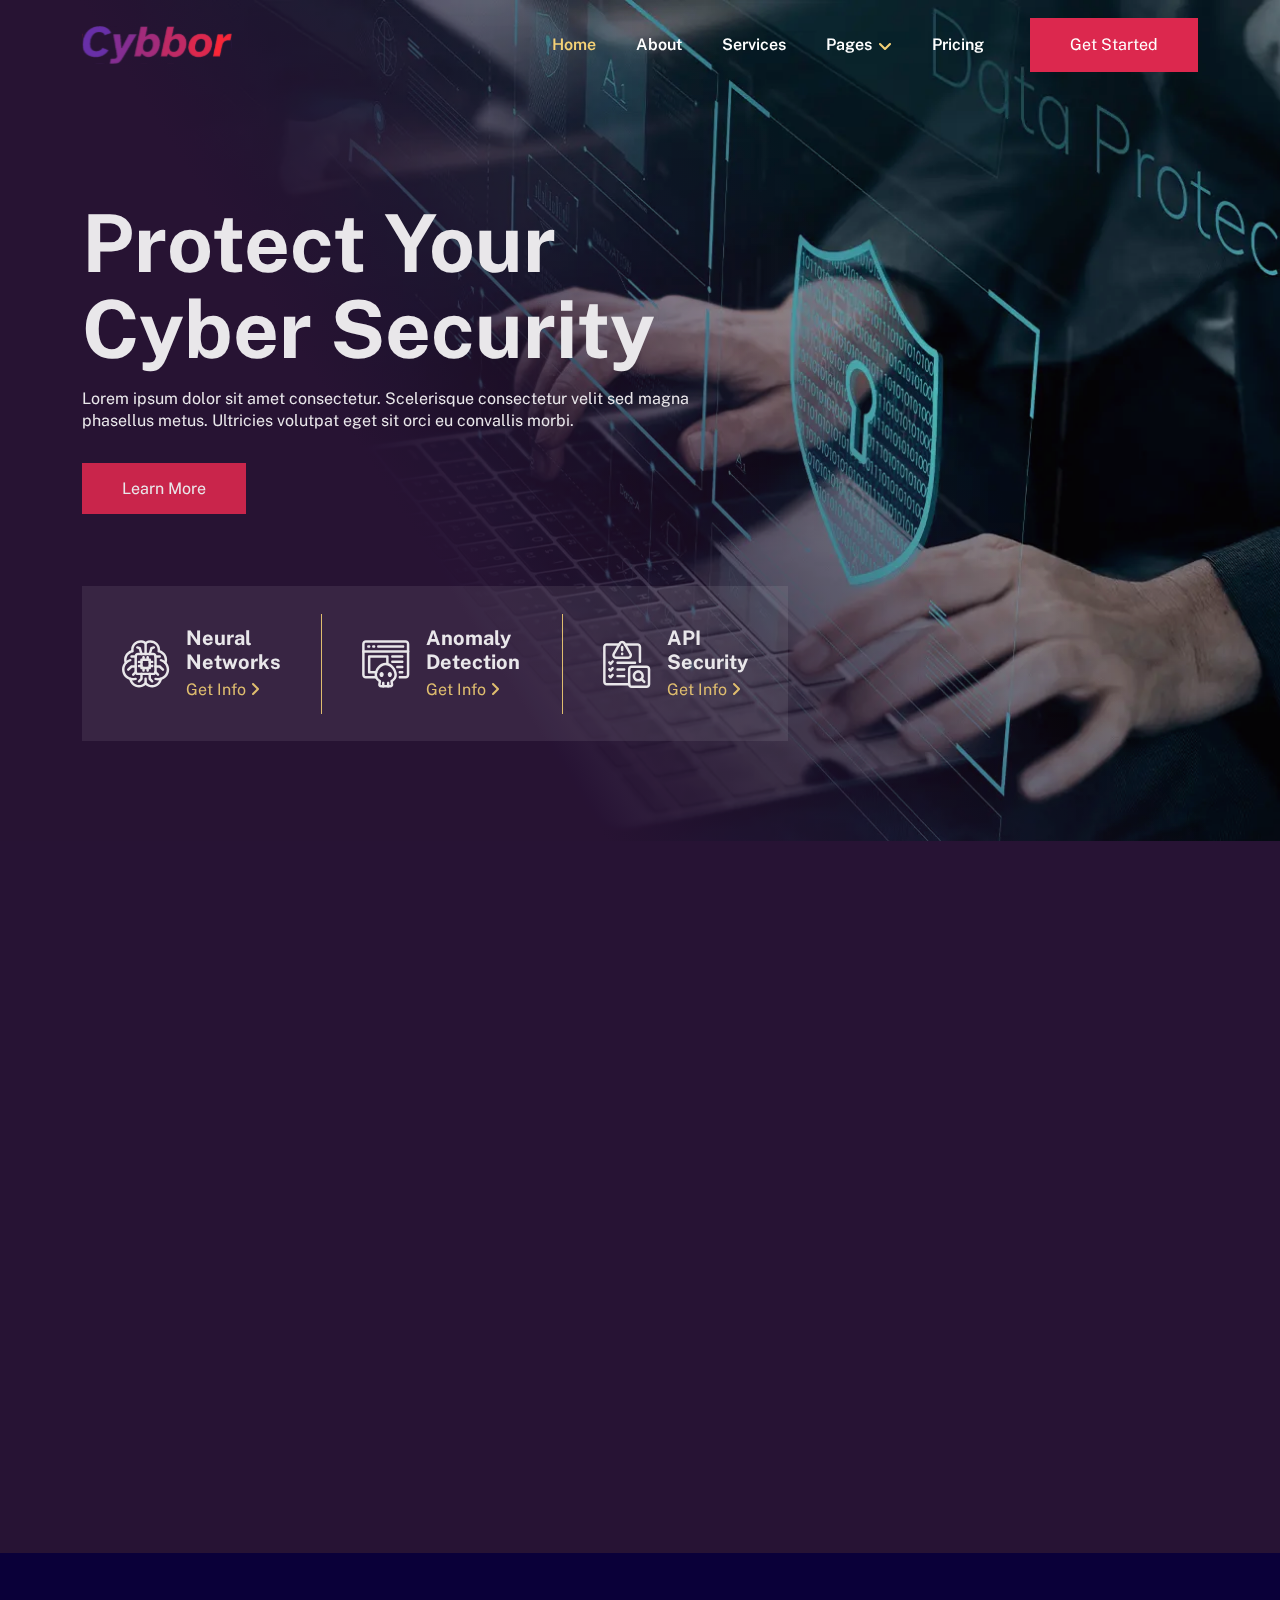
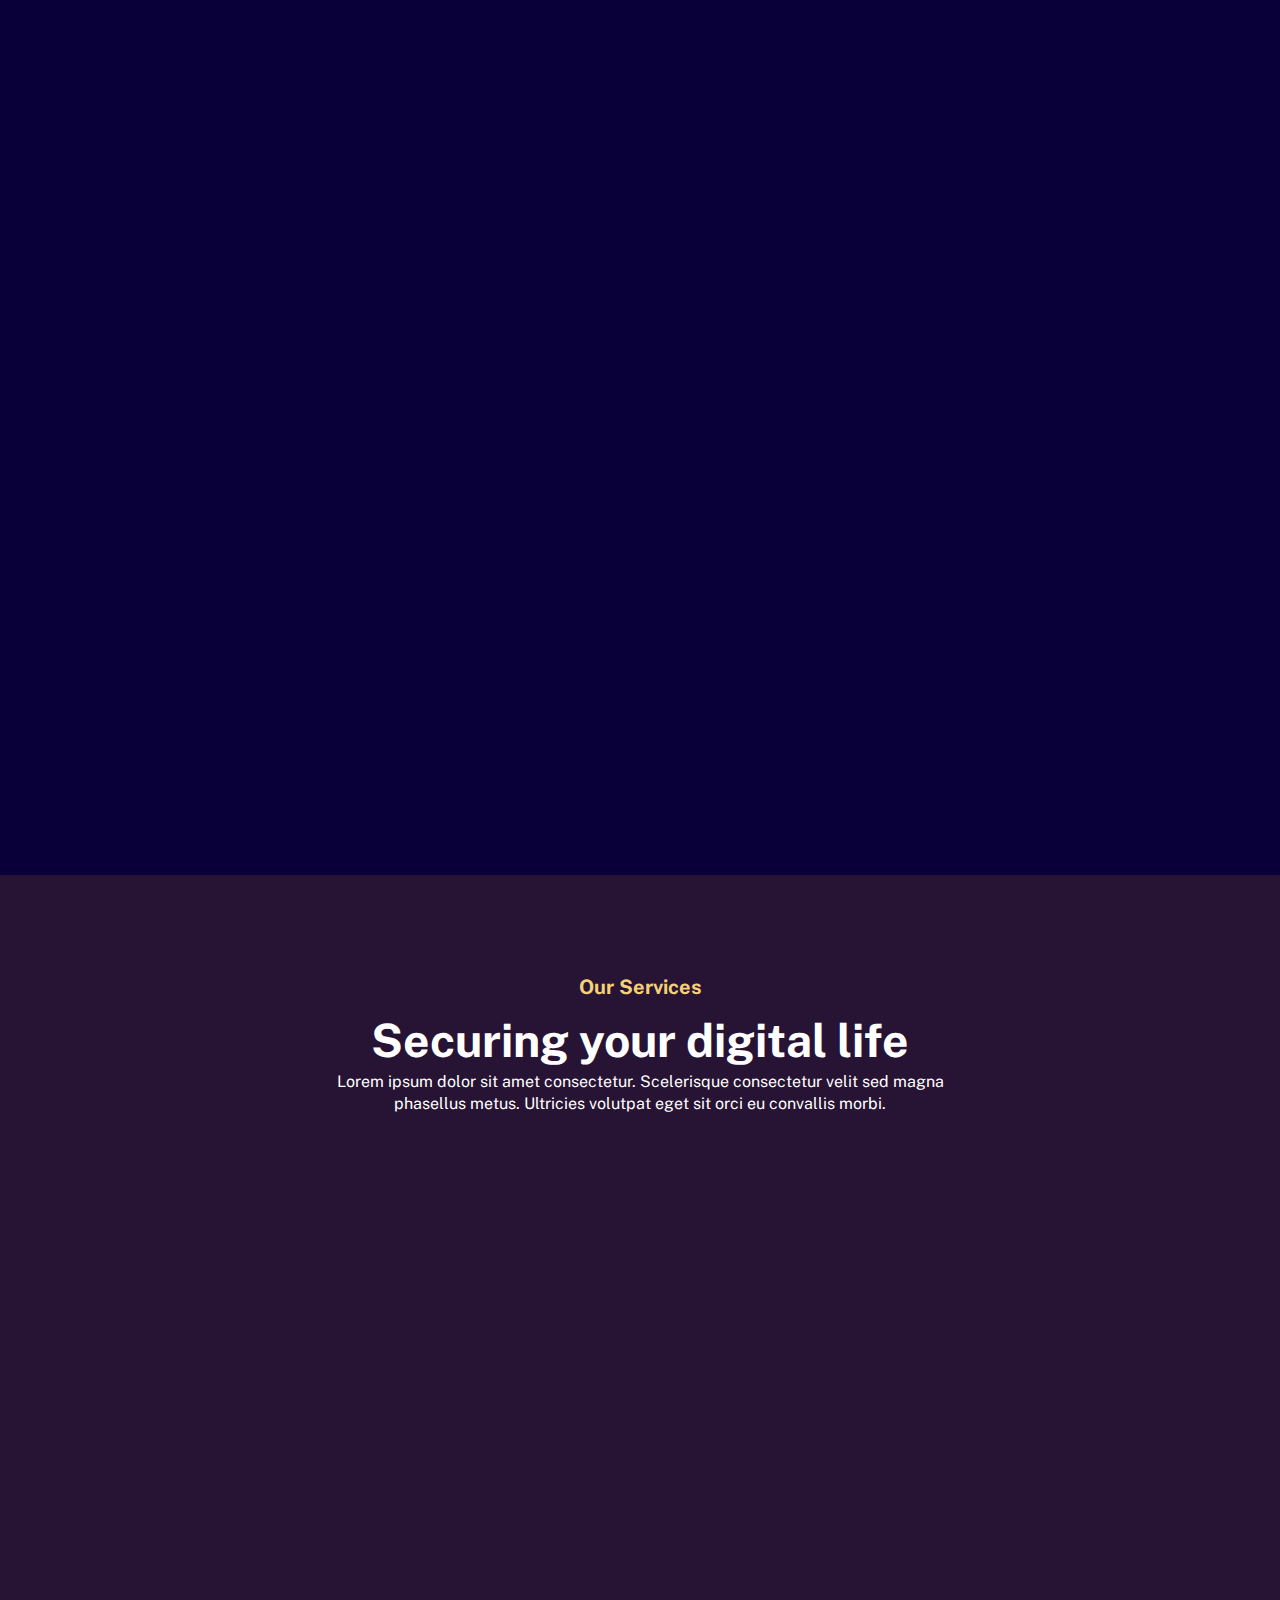
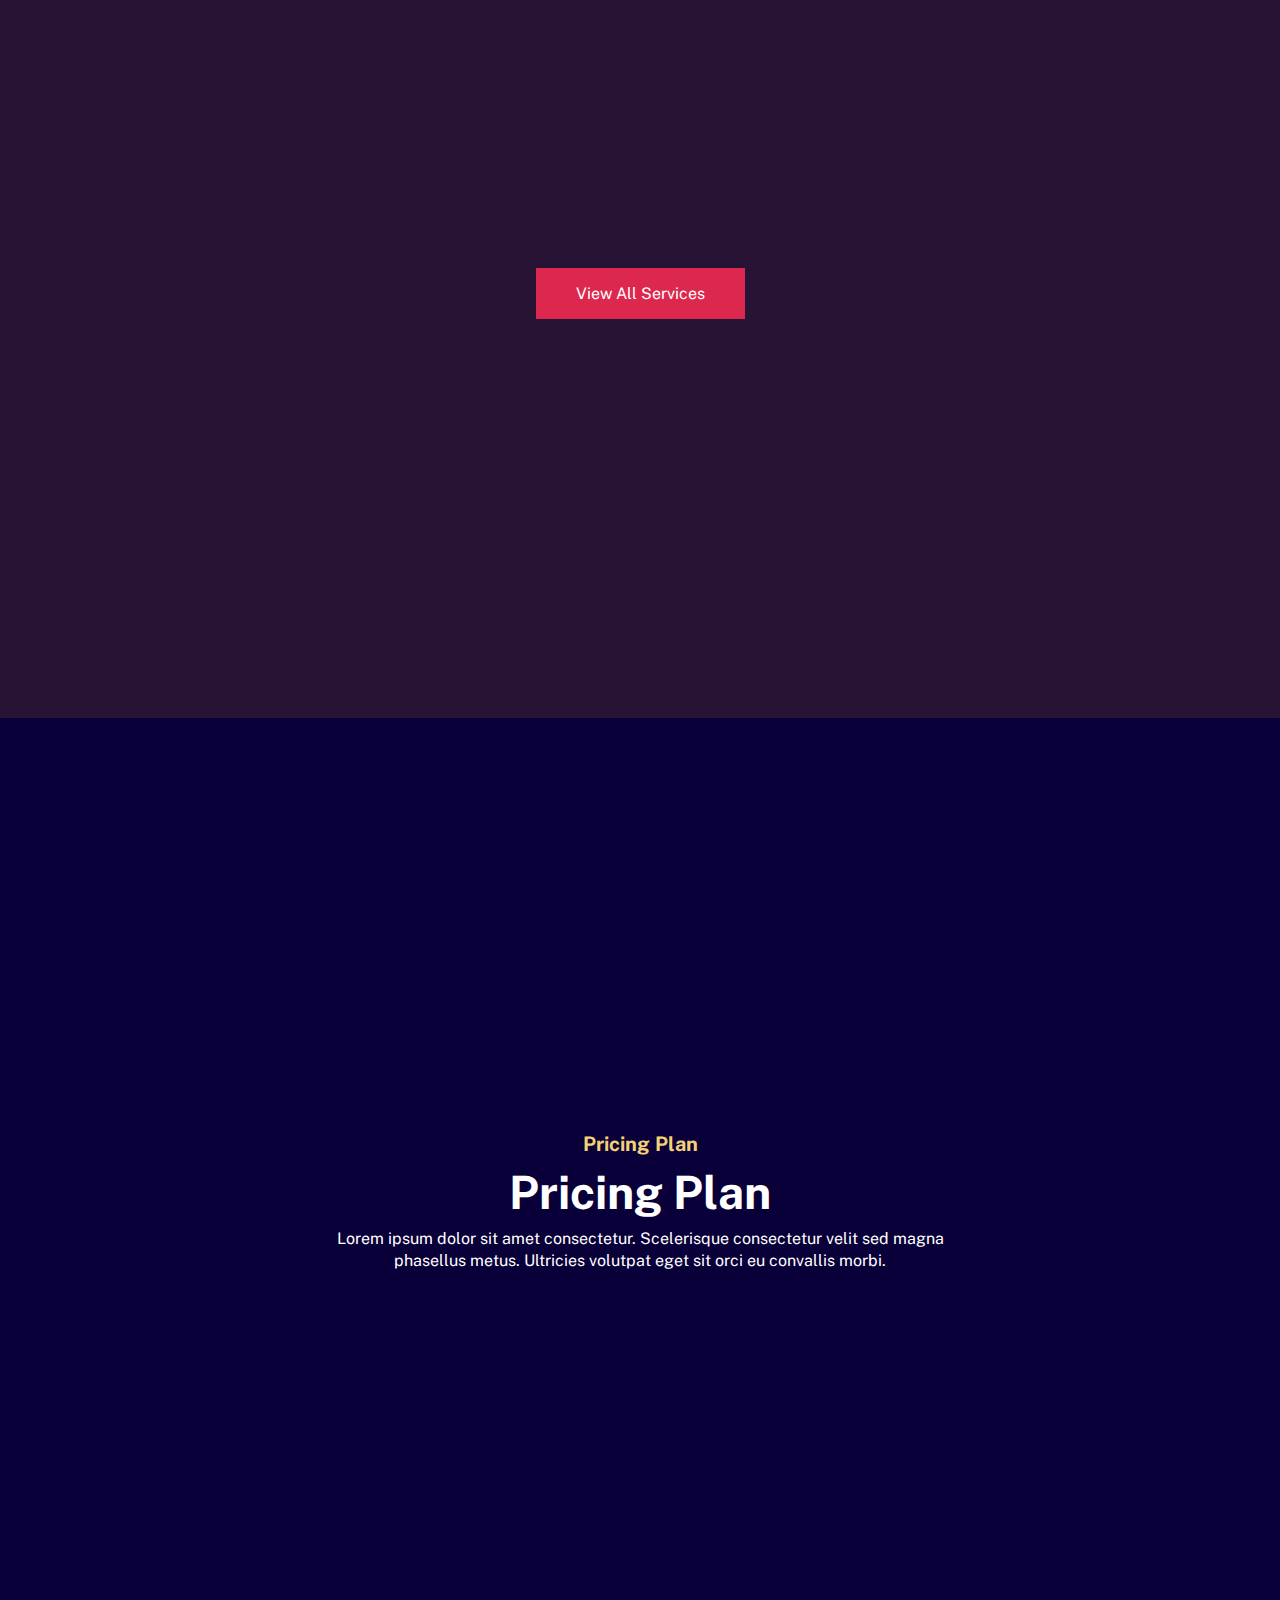
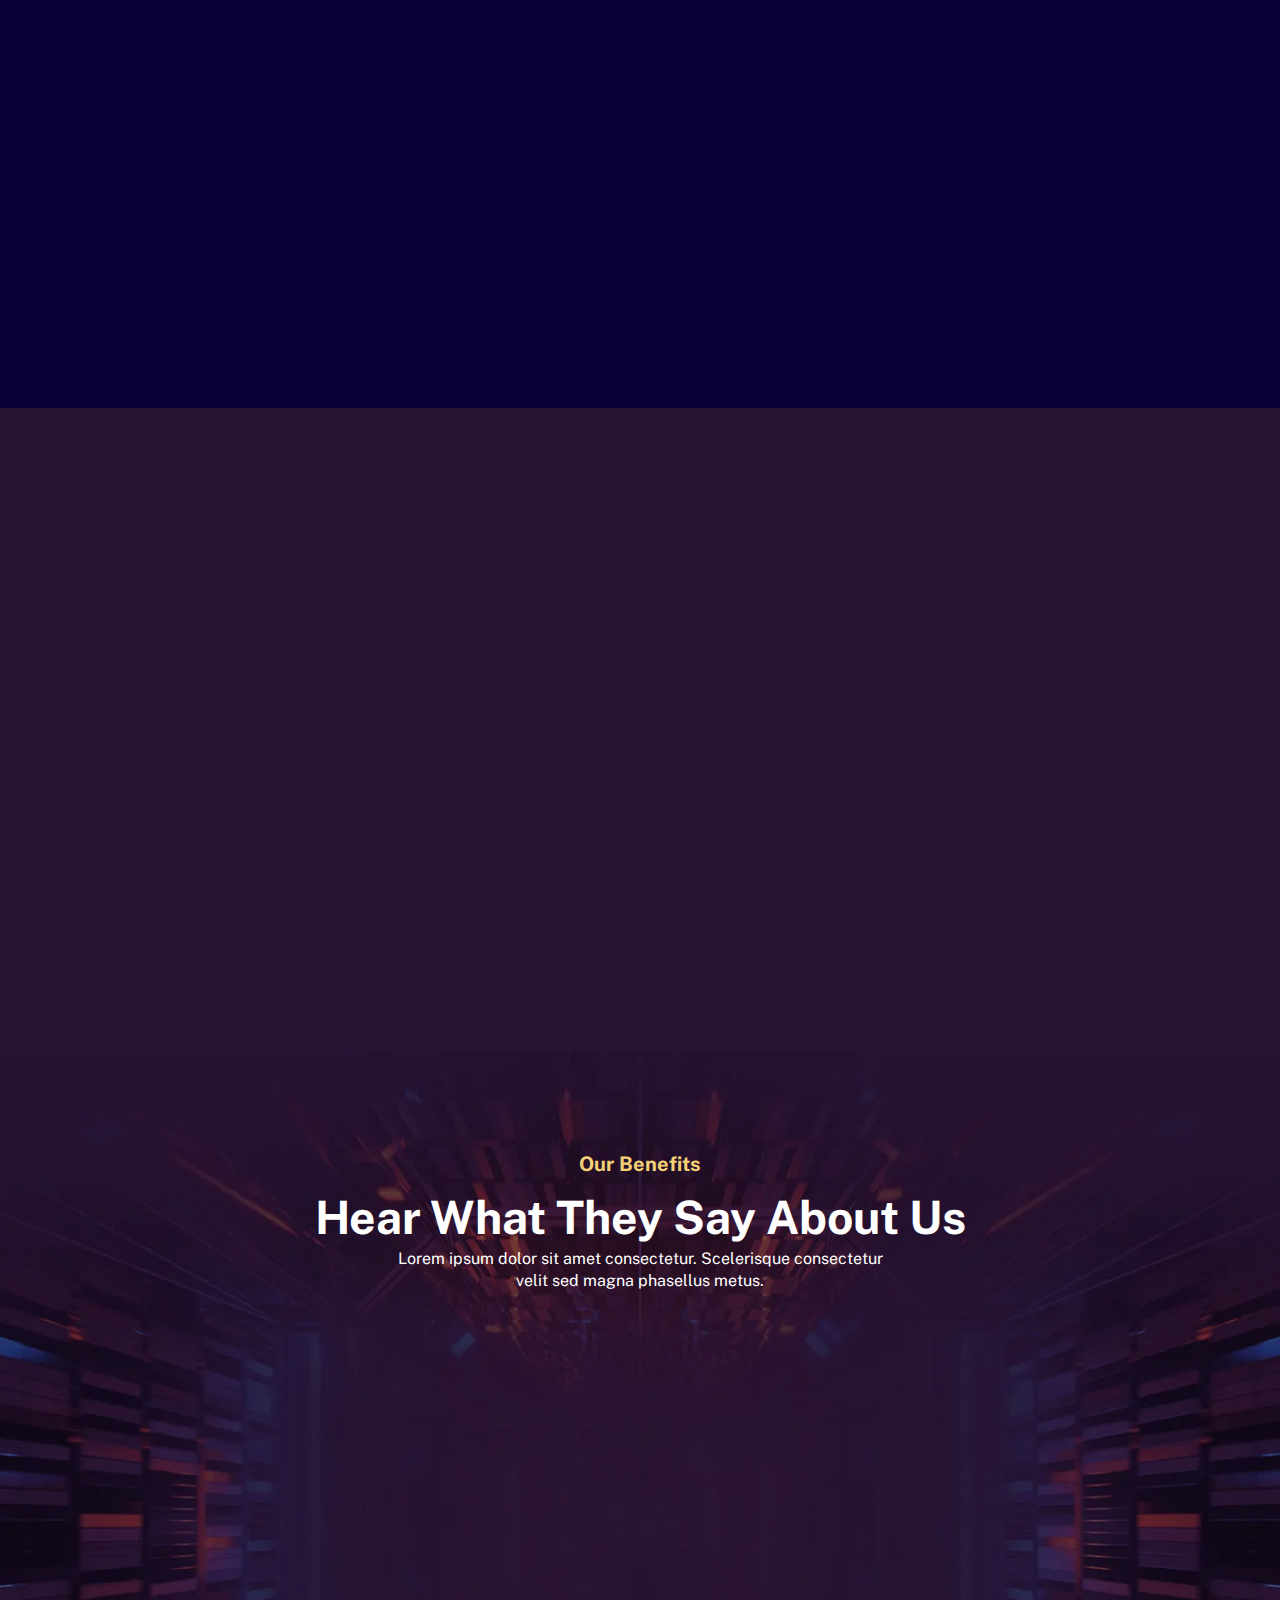
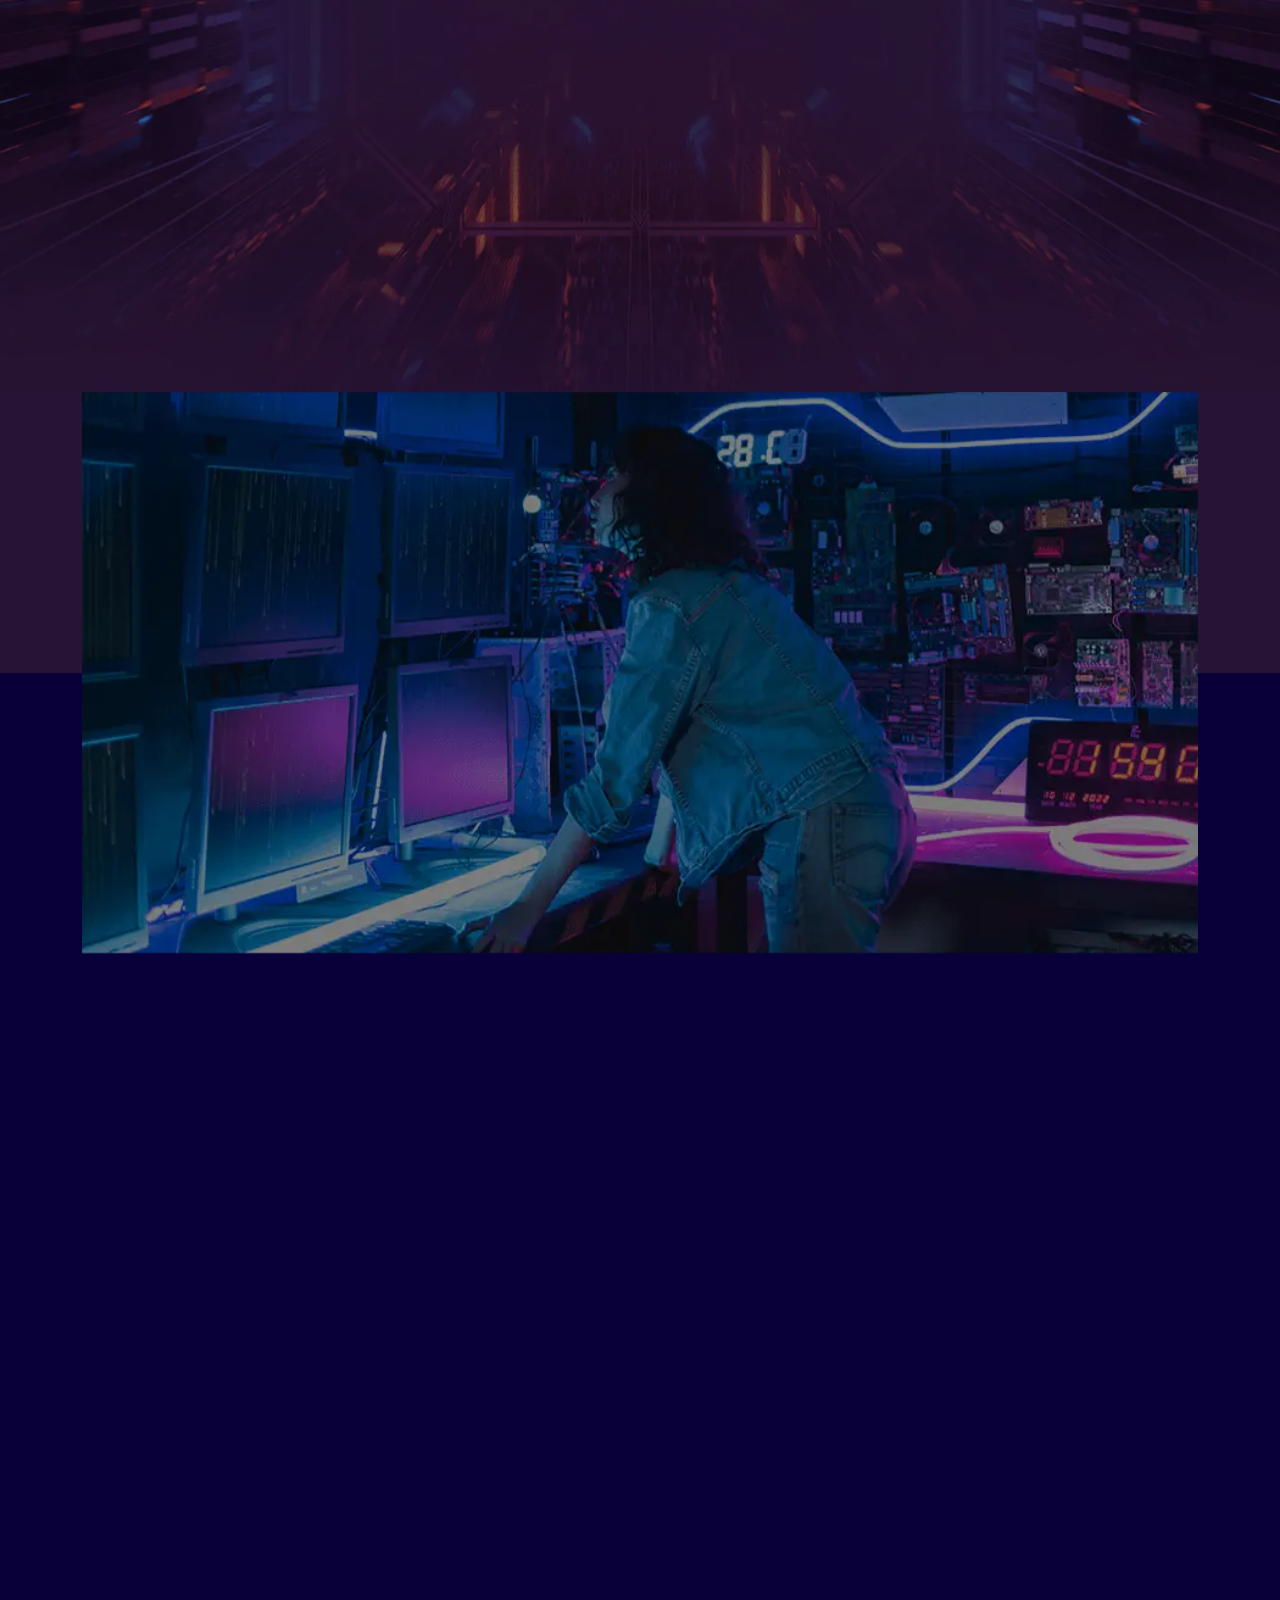
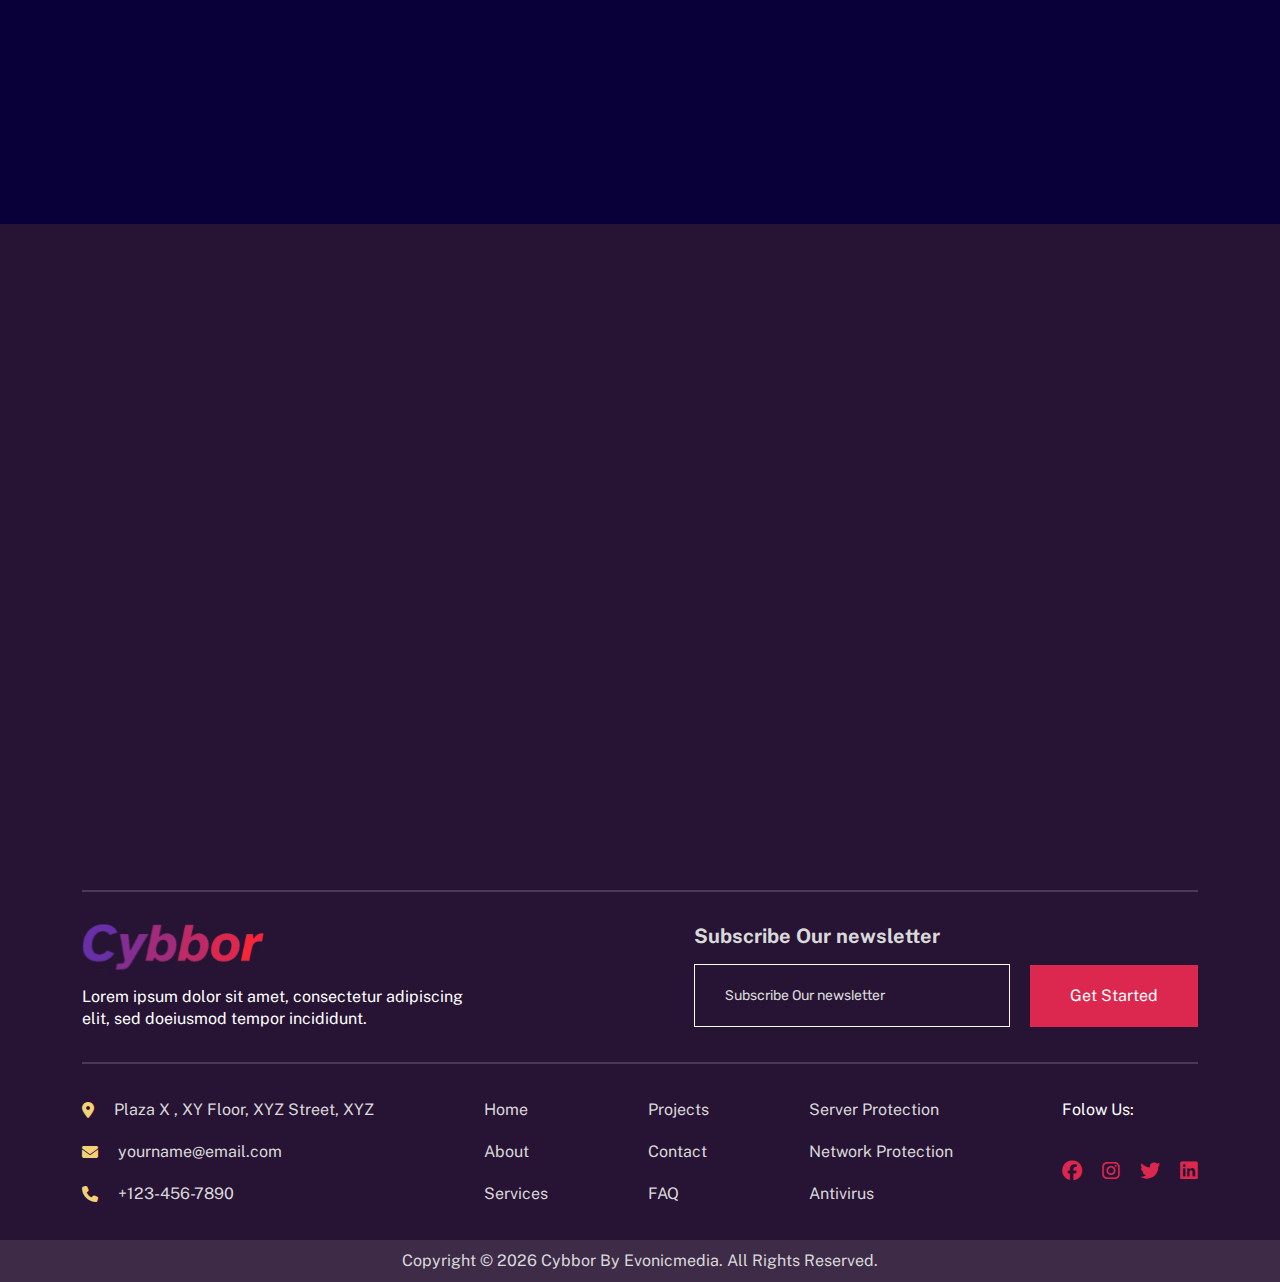
<file: html/index.html>
<!DOCTYPE html>
<html lang="en">

<head>
  <meta charset="UTF-8">
  <meta http-equiv="X-UA-Compatible" content="IE=edge">
  <meta name="viewport" content="width=device-width, initial-scale=1.0">
  <title>Cybbor – Cyber Security Services Elementor Template Kit Preview - ThemeForest</title>
  <!-- favicon  -->
  <link rel="shortcut icon" href="assets/images/fav-icon.svg" type="image/x-icon">
  <!-- faremwork of css -->
  <link rel="stylesheet" href="assets/css/bootstrap-lib/bootstrap.min.css">
  <!-- style sheet of css -->
  <link rel="stylesheet" href="assets/css/styles.css">
  <!-- Responsive sheet of css -->
  <link rel="stylesheet" href="assets/css/responsive.css">
  <!-- fonts awsome icon link  -->
  <link rel="stylesheet" href="assets/font-awesome-lib/icon/all.min.css">
  <!-- slick-slider link css -->
  <link rel="stylesheet" href="assets/css/slick.min.css">
  <!-- animation of css -->
  <link rel="stylesheet" href="assets/css/aos.css">
</head>

<body>
  <div class="site-wrapper">
    <!-- ======== 1.1. Header section ======== -->
    <header>
      <nav class="container navbar navbar-expand-lg">
        <div class="container-fluid">
          <a href="./index.html" class="nav-logo p-0">
            <figure>
              <img src=" assets/images/Cybbor-logo.svg" alt="logo" />
            </figure>
          </a>
          <button class="open-aside" onclick="open_aside()" type="button">
            <i class="fa-solid fa-bars"></i>
          </button>
          <div class="collapse navbar-collapse">
            <ul class="navbar-nav d-flex justify-content-center
                  align-items-center gap-lg-4 gap-md-2 gap-sm-2 gap-2 mb-2
                  mb-lg-0">
              <li class="nav-item">
                <a class="nav-link active" href="./index.html">Home</a>
              </li>
              <li class="nav-item">
                <a class="nav-link" href="./About.html">About</a>
              </li>
              <li class="nav-item">
                <a class="nav-link" href="./Services.html">Services</a>
              </li>
              <li class="dropdown">
                <a class="nav-link" href="#">
                  Pages<i class="fa-solid fa-angle-down"></i>
                </a>
                <ul class="dropdown-menu">

                  <li>
                    <a class="dropdown-item" href="./Blog.html">Our Blog</a>
                  </li>
                  <li>
                    <a class="dropdown-item" href="./Team.html">Team</a>
                  </li>
                  <li>
                    <a class="dropdown-item" href="./Testimonial.html">Testimoinals</a>
                  </li>
                  <li><a class="dropdown-item" href="./FAQ.html">FAQs</a></li>
                  <li>
                    <a class="dropdown-item" href="./ContactUs.html">Contact</a>
                  </li>
                  <li><a class="dropdown-item" href="./404.html">404</a></li>
                  <li><a class="dropdown-item" href="./Coming.html">Coming Soon</a></li>
                </ul>
              </li>
              <li class="nav-item">
                <a class="nav-link" href="./Pricing.html">Pricing</a>
              </li>
            </ul>
            <div>
              <button class="join-btn hover1">Get Started</button>
            </div>
          </div>
        </div>
      </nav>
      <!--===== aside navigation slidebar =====-->
      <aside>
        <div id="mySidenav" class="right-sidbar">
          <div class="side-nav-logo d-flex justify-content-between align-items-center ps-2 pe-1 nav-logo">
            <figure class="navbar-brand">
              <a href="./index.html"><img src=" assets/images/Cybbor-logo.svg" alt="img" /></a>
            </figure>
            <button class="fa-solid fa-xmark" onclick="close_aside()"></button>
          </div>
          <ul>
            <li class="nav-item">
              <a aria-current="page" class="active" href="./index.html">Home</a>
            </li>
            <li class="nav-item">
              <a href="./About.html">About</a>
            </li>
            <li class="nav-item">
              <a href="./Pricing.html">Pricing</a>
            </li>
            <li class="nav-item">
              <a href="./Services.html">Services</a>
            </li>
            <li class="nav-item">
              <a href="./Blog.html">Portfolio</a>
            </li>
            <li class="nav-item">
              <div class="d-flex align-items-center justify-content-between" id="slid-btn">
                <button class="a-slid page-btn">Pages</button>
                <i class="fa-solid fa-caret-down pe-2"></i>
              </div>
              <ul id="slid-drop">
                <li><a href="./Blog.html">Our Blog</a></li>
                <li><a href="./Team.html">Team</a></li>
                <li><a href="./Testimonial.html">Testimonials</a></li>
                <li><a href="./FAQ.html">FAQs</a></li>
                <li><a href="./ContactUs.html">Contact</a></li>
                <li><a href="./404.html">404</a></li>
                <li><a href="./Coming.html">Coming Soon</a></li>
              </ul>
            </li>
          </ul>
        </div>
      </aside>
    </header>
    <!-- ============= End of 1.1 Header Section ============= -->
    <div class="Hero_Header_bg">
      <!-- ============= 1.2. Hero section  =============-->
      <section class="Hero" data-aos="fade-up">
        <div class="container">
          <div class="Hero_main">
            <h1>Protect Your Cyber Security</h1>
            <p>
              Lorem ipsum dolor sit amet consectetur. Scelerisque
              consectetur velit sed magna phasellus metus. Ultricies
              volutpat eget sit orci eu convallis morbi.
            </p>
            <div>
              <a class="hover1" href="./AboutUs.html">Learn More</a>
            </div>
            <div class="hero_bottom">
              <div class="d-flex align-items-center">
                <figure>
                  <img src=" assets/images/icons/NeuralNetworks.svg" alt="NeuralNetworks" />
                </figure>
                <div>
                  <h5>Neural Networks</h5>
                  <a href="./AboutUs.html">Get Info <i class="fa-solid fa-angle-right"></i></a>
                </div>
              </div>
              <hr>
              <div class="d-flex align-items-center">
                <figure>
                  <img src=" assets/images/icons/AnomolyDetection.svg" alt="AnomolyDetection" />
                </figure>
                <div>
                  <h5>Anomaly Detection</h5>
                  <a href="./AboutUs.html">Get Info <i class="fa-solid fa-angle-right"></i></a>
                </div>
              </div>
              <hr>
              <div class="d-flex align-items-center">
                <figure>
                  <img src=" assets/images/icons/APISecurity.svg" alt="APIsecurity" />
                </figure>
                <div>
                  <h5>API Security</h5>
                  <a href="./AboutUs.html">Get Info <i class="fa-solid fa-angle-right"></i></a>
                </div>
              </div>
            </div>
          </div>
        </div>
      </section>
      <!--============= End of 1.2. Hero section  ============= -->
    </div>
    <!-- ======== 1.3. Features section ========  -->
    <section class="Features">
      <div class="container">
        <div class="row">
          <div class="col-lg-9 col-md-9 p-0" data-aos="fade-right">
            <div class="d-flex flex-column gap-lg-5 gap-md-5 gap-4 justify-content-between h-100">
              <div class="Feature_Contant d-flex flex-lg-row flex-column">
                <div class="d-flex flex-column text-lg-start align-items-start">
                  <h5>Our Features</h5>
                  <h2>Who we've worked with</h2>
                  <p>
                    Lorem ipsum dolor sit amet consectetur. Scelerisque
                    consectetur velit sed magna phasellus metus. Ultricies
                    volutpat eget sit orci eu convallis morbi.
                  </p>
                </div>
                <div class="d-flex align-items-end justify-content-lg-end justify-content-md-start">
                  <a href="./Services.html" class="hover1">Learn More</a>
                </div>
              </div>
              <div class="Slider_Contant">
                <div class="Features_Slider">
                  <div class="d-flex me-3">
                    <div class="m-0">
                      <img src="assets/images/index/featuresImg.webp" alt="features">
                    </div>
                    <div class="d-flex align-items-end">
                      <div class="d-flex flex-column gap-lg-4 gap-3 align-items-start">
                        <div>
                          <h3>Protect your privacy</h3>
                          <p class="mt-3">Lorem ipsum dolor sit amet consectetur. Scelerisque
                            consectetur velit sed
                            magna phasellus
                            metus. Ultricies volutpat eget sit orci eu convallis morbi.</p>
                        </div>
                        <div class="d-flex">
                          <a href="./Services.html" class="hover2">Get Started</a>
                        </div>
                      </div>
                    </div>
                  </div>
                  <div class="d-flex me-3">
                    <div class="m-0">
                      <img src="assets/images/index/featuresImg1.webp" alt="features">
                    </div>
                    <div class="d-flex align-items-end">
                      <div class="d-flex flex-column gap-lg-4 gap-3 align-items-start">
                        <div>
                          <h3>Real-time protection</h3>
                          <p class="mt-3">Lorem ipsum dolor sit amet consectetur. Scelerisque
                            consectetur velit sed
                            magna phasellus
                            metus. Ultricies volutpat eget sit orci eu convallis morbi.</p>
                        </div>
                        <div class="d-flex">
                          <a href="./Services.html" class="hover2">Get Started</a>
                        </div>
                      </div>
                    </div>
                  </div>
                  <div class="d-flex me-3">
                    <div class="m-0">
                      <img src="assets/images/index/featuresImg2.webp" alt="features">
                    </div>
                    <div class="d-flex align-items-end">
                      <div class="d-flex flex-column gap-lg-4 gap-3 align-items-start">
                        <div>
                          <h3>Secure your identity</h3>
                          <p class="mt-3">Lorem ipsum dolor sit amet consectetur. Scelerisque
                            consectetur velit sed
                            magna phasellus
                            metus. Ultricies volutpat eget sit orci eu convallis morbi.</p>
                        </div>
                        <div class="d-flex">
                          <a href="./Services.html" class="hover2">Get Started</a>
                        </div>
                      </div>
                    </div>
                  </div>
                </div>

              </div>
            </div>
          </div>
          <div class="col-lg-3 col-md-3 p-0" data-aos="fade-up">
            <div class="d-flex flex-column gap-lg-2 gap-2 FeaturesStats">
              <h5>Our Stats</h5>
              <div class="p-0">
                <div>
                  <h3><span class="number" data-final-value="4400">0</span></h3>
                  <p>Clients in <span class="number" data-final-value="55">0</span>+ Countries</p>
                </div>
                <hr>
                <div>
                  <h3><span class="number" data-final-value="250">0</span>B</h3>
                  <p>Security Events Processed Daily</p>
                </div>
                <hr>
                <div>
                  <h3><span class="number" data-final-value="3270">0</span></h3>
                  <p>Predicted Loss due to hacks</p>
                </div>
                <hr>
                <div>
                  <h3><span class="number" data-final-value="97">0</span></h3>
                  <p>Efficiency of the confrontation</p>
                </div>
              </div>
            </div>
          </div>
        </div>
      </div>
    </section>
    <!-- ======== End of 1.3. Features section ========  -->
    <!-- ============ 1.4. ChooseUs section ============= -->
    <section class="ChooseUs">
      <div class="container">
        <div class="row">
          <div class="col-lg-6" data-aos="fade-up">
            <div class="d-flex">
              <div class="ChooseUs_content">
                <h5>Why Choose Us</h5>
                <h2>Maximum protection for all your devices.</h2>
                <p>
                  Lorem ipsum dolor sit amet consectetur. Scelerisque
                  consectetur velit sed magna phasellus metus ultricies
                  volutpa.
                </p>
              </div>
              <div class="ChooseUs_Cards">
                <div>
                  <figure>
                    <i class="fa-solid fa-check"></i>
                  </figure>
                  <div>
                    <h5>Keep safe your family exploring the internet.</h5>
                    <p>Lorem ipsum dolor sit amet consectetur.</p>
                    <div>
                      <a href="./Services.html">Get info <i class="fa-solid fa-chevron-right"></i></a>
                    </div>
                  </div>
                </div>
                <div>
                  <figure>
                    <i class="fa-solid fa-check"></i>
                  </figure>
                  <div>
                    <h5>Secure your business & transactions.</h5>
                    <p>Lorem ipsum dolor sit amet consectetur.</p>
                    <div>
                      <a href="./Services.html">Get info <i class="fa-solid fa-chevron-right"></i></a>
                    </div>
                  </div>
                </div>
                <div>
                  <figure>
                    <i class="fa-solid fa-check"></i>
                  </figure>
                  <div>
                    <h5>Connect to ultra-fast private servers.</h5>
                    <p>Lorem ipsum dolor sit amet consectetur.</p>
                    <div>
                      <a href="./Services.html">Get info <i class="fa-solid fa-chevron-right"></i></a>
                    </div>
                  </div>
                </div>
              </div>
            </div>
          </div>
          <div class="col-lg-6" data-aos="fade-down">
            <div class="ChooseUs_imgs">
              <div class="d-flex">
                <div>
                  <h3><span class="number" data-final-value="4400">0</span></h3>
                  <p>Clients in <span class="number" data-final-value="55">0</span>+ Countries</p>
                </div>
                <figure>
                  <img src=" assets/images/index/why-choose-right-top-Img.webp" alt="ChooseUsImg1" />
                </figure>
              </div>
              <div class="m-0">
                <figure>
                  <img src=" assets/images/index/why-choose-right-bottom-img.webp" alt="ChooseUsImg2" />
                </figure>
              </div>
            </div>
          </div>
        </div>
      </div>
    </section>
    <!-- =============  End of 1.4. ChooseUs section ============= -->
    <!-- ============= 1.5. Services section ============= -->
    <section class="Services">
      <div class="d-flex flex-column align-items-center justify-content-center gap-4">
        <div class="text-center">
          <h5>Our Services</h5>
          <h2>Securing your digital life</h2>
          <p>
            Lorem ipsum dolor sit amet consectetur. Scelerisque consectetur
            velit sed magna phasellus metus. Ultricies volutpat eget sit
            orci eu convallis morbi.
          </p>
        </div>
        <div class="container">
          <div class="row mt-lg-4">
            <div class="col-lg-4 mb-4 col-md-4 col-sm-6" data-aos="flip-left">
              <div class="services_card">
                <figure>
                  <img src=" assets/images/icons/networkProtection.svg" alt="NetworkProtectionIcon" />
                </figure>
                <h4>Network Protections</h4>
                <p>
                  Ipsum duis nisl eget ut sed phasellus molestie vivamus
                  euismod.
                </p>
                <div>
                  <a href="./Services.html">Get info <i class="fa-solid fa-chevron-right"></i></a>
                </div>
              </div>
            </div>
            <div class="col-lg-4 mb-4 col-md-4 col-sm-6" data-aos="flip-left">
              <div class="services_card">
                <figure>
                  <img src=" assets/images/icons/serverProtection.svg" alt="ServerProtectionIcon" />
                </figure>

                <h4>Server Protections</h4>
                <p>
                  Ipsum duis nisl eget ut sed phasellus molestie vivamus
                  euismod.
                </p>
                <div>
                  <a href="./Services.html">Get info <i class="fa-solid fa-chevron-right"></i></a>
                </div>
              </div>
            </div>
            <div class="col-lg-4 mb-4 col-md-4 col-sm-6" data-aos="flip-left">
              <div class="services_card">
                <figure>
                  <img src=" assets/images/icons/cyberSecurity.svg" alt="CyberSecurityIcon" />
                </figure>
                <h4>Cyber Security</h4>
                <p>
                  Ipsum duis nisl eget ut sed phasellus molestie vivamus
                  euismod.
                </p>
                <div>
                  <a href="./Services.html">Get info <i class="fa-solid fa-chevron-right"></i></a>
                </div>
              </div>
            </div>
            <div class="col-lg-4 col-md-4 col-sm-6 mb-4" data-aos="flip-left">
              <div class="services_card">
                <figure>
                  <img src=" assets/images/icons/dataPrivacy.svg" alt="DataPrivacyIcon" />
                </figure>
                <h4>Data Privacy</h4>
                <p>
                  Ipsum duis nisl eget ut sed phasellus molestie vivamus
                  euismod.
                </p>
                <div>
                  <a href="./Services.html">Get info <i class="fa-solid fa-chevron-right"> </i></a>
                </div>
              </div>
            </div>
            <div class="col-lg-4 col-md-4 col-sm-6 mb-4" data-aos="flip-left">
              <div class="services_card">
                <figure>
                  <img src=" assets/images/icons/cloudSecurity.svg" alt="cloudSecurty" />
                </figure>
                <h4>Cloud Security</h4>
                <p>
                  Ipsum duis nisl eget ut sed phasellus molestie vivamus
                  euismod.
                </p>
                <div>
                  <a href="./Services.html">Get info <i class="fa-solid fa-chevron-right"></i></a>
                </div>
              </div>
            </div>
            <div class="col-lg-4 col-md-4 col-sm-6 mb-4" data-aos="flip-left">
              <div class="services_card">
                <figure>
                  <img src=" assets/images/icons/DataEncryption.svg" alt="DataEncryption" />
                </figure>
                <h4>Data Encryption</h4>
                <p>
                  Ipsum duis nisl eget ut sed phasellus molestie vivamus
                  euismod.
                </p>
                <div>
                  <a href="./Services.html">Get info <i class="fa-solid fa-chevron-right"></i></a>
                </div>
              </div>
            </div>
          </div>
        </div>

        <div class="mt-lg-4">
          <a class="hover1" href="./Services.html">View All Services</a>
        </div>
      </div>
    </section>
    <!--  =============  End of 1.5 services section ============= -->
    <!-- ============= 1.6. Stats section ============= -->
    <section class="Stats">
      <div class="container">
        <div class="stats-bg" data-aos="zoom-in">
          <div class="stats__cornerBox">
            <h3><span class="number" data-final-value="460">0</span>+ Projects</h3>
            <p>Completed Over</p>
          </div>
          <div class="pt-lg-4">
            <h5>Our Stats</h5>
            <h2>Solutions for all the IT issues</h2>
            <p>
              Lorem ipsum dolor sit amet consectetur. Scelerisque consectetur
              velit sed magna phasellus metus.
            </p>
            <div class="d-flex">
              <div>
                <figure>
                  <img src=" assets/images/icons/messege_icon.svg" alt="messege_icon" />
                </figure>
                <h4>Free Consultation</h4>
              </div>
              <hr>
              <div>
                <figure>
                  <img src=" assets/images/icons/reward__icon.svg" alt="reward_icon" />
                </figure>
                <h4>Qualified Experts</h4>
              </div>
            </div>
          </div>
        </div>
      </div>
    </section>
    <!-- ============= End of 1.6. Stats section ============= -->
    <!-- ============= 1.7. Plan section ============= -->
    <section class="Plan">
      <div class="container">
        <h5>Pricing Plan</h5>
        <h2>Pricing Plan</h2>
        <p class="Plan-p">
          Lorem ipsum dolor sit amet consectetur. Scelerisque consectetur velit sed magna phasellus metus. Ultricies
          volutpat eget sit orci eu convallis morbi.
        </p>
        <div class="row d-flex align-items-center gap-lg-0 gap-md-0 gap-4">
          <div class="col-lg-4 col-md-4" data-aos="fade-down">
            <div class="plan-Card d-flex flex-column gap-lg-4 gap-3">
              <div class="mt-0 d-flex align-items-center justify-content-center">
                <p>Basic</p>
              </div>
              <div class="d-flex flex-column gap-lg-3 gap-3">
                <div class="d-flex align-items-center justify-content-center">
                  <h2>$<span class="number" data-final-value="99">0</span></h2>
                  <h5 class="pt-lg-2 pt-md-2 pt-1">/Month</h5>
                </div>
                <div class="d-flex justify-content-center">
                  <a href="./Pricing.html">Get Started</a>
                </div>
              </div>
              <div class="d-flex flex-column pt-md-3 pt-3 gap-lg-3 gap-md-3 gap-2">
                <h6 class="pb-2 text-start">Details:</h6>
                <div class="d-flex gap-2">
                  <i class="fa-solid fa-check"></i>
                  <p>Consulted by an expert</p>
                </div>
                <div class="d-flex gap-2">
                  <i class="fa-solid fa-check"></i>
                  <p>Provide the optimal treatment plan</p>
                </div>
                <div class="d-flex gap-2">
                  <i class="fa-solid fa-check"></i>
                  <p>In-house consultation services</p>
                </div>
                <div class="d-flex gap-2">
                  <i class="fa-solid fa-check"></i>
                  <p>Evaluation of physiotherapy</p>
                </div>
                <div class="d-flex gap-2">
                  <i class="fa-solid fa-check"></i>
                  <p>Consulted by an expert</p>
                </div>
              </div>
            </div>
          </div>
          <div class="col-lg-4 col-md-4" data-aos="fade-up">
            <div class="plan-Card d-flex flex-column gap-lg-4 gap-3">
              <div class="mt-0 d-flex align-items-center justify-content-center">
                <p>Premium</p>
              </div>
              <div class="d-flex flex-column gap-lg-3 gap-3">
                <div class="d-flex align-items-center justify-content-center">
                  <h2>$<span class="number" data-final-value="199">0</span></h2>
                  <h5 class="pt-lg-2 pt-md-2 pt-1">/Month</h5>
                </div>
                <div class="d-flex justify-content-center">
                  <a href="./Pricing.html">Get Started</a>
                </div>
              </div>
              <div class="d-flex flex-column pt-md-3 pt-3 gap-lg-3 gap-md-3 gap-2">
                <h6 class="pb-2 text-start">Details:</h6>
                <div class="d-flex gap-2">
                  <i class="fa-solid fa-check"></i>
                  <p>Consulted by an expert</p>
                </div>
                <div class="d-flex gap-2">
                  <i class="fa-solid fa-check"></i>
                  <p>Provide the optimal treatment plan</p>
                </div>
                <div class="d-flex gap-2">
                  <i class="fa-solid fa-check"></i>
                  <p>In-house consultation services</p>
                </div>
                <div class="d-flex gap-2">
                  <i class="fa-solid fa-check"></i>
                  <p>Evaluation of physiotherapy</p>
                </div>
                <div class="d-flex gap-2">
                  <i class="fa-solid fa-check"></i>
                  <p>Consulted by an expert</p>
                </div>
                <div class="d-flex gap-2">
                  <i class="fa-solid fa-check"></i>
                  <p>In-house consultation services</p>
                </div>
                <div class="d-flex gap-2">
                  <i class="fa-solid fa-check"></i>
                  <p>Consulted by an expert</p>
                </div>
              </div>
            </div>
          </div>
          <div class="col-lg-4 col-md-4" data-aos="fade-down">
            <div class="plan-Card d-flex flex-column gap-lg-4 gap-3">
              <div class="mt-0 d-flex align-items-center justify-content-center">
                <p>Special</p>
              </div>
              <div class="d-flex flex-column gap-lg-3 gap-3">
                <div class="d-flex align-items-center justify-content-center">
                  <h2>$<span class="number" data-final-value="399">0</span></h2>
                  <h5 class="pt-lg-2 pt-md-2 pt-1">/Month</h5>
                </div>
                <div class="d-flex justify-content-center">
                  <a href="./Pricing.html">Get Started</a>
                </div>
              </div>
              <div class="d-flex flex-column pt-md-3 pt-3 gap-lg-3 gap-md-3 gap-2">
                <h6 class="pb-2 text-start">Details:</h6>
                <div class="d-flex gap-2">
                  <i class="fa-solid fa-check"></i>
                  <p>Consulted by an expert</p>
                </div>
                <div class="d-flex gap-2">
                  <i class="fa-solid fa-check"></i>
                  <p>Provide the optimal treatment plan</p>
                </div>
                <div class="d-flex gap-2">
                  <i class="fa-solid fa-check"></i>
                  <p>In-house consultation services</p>
                </div>
                <div class="d-flex gap-2">
                  <i class="fa-solid fa-check"></i>
                  <p>Evaluation of physiotherapy</p>
                </div>
                <div class="d-flex gap-2">
                  <i class="fa-solid fa-check"></i>
                  <p>Consulted by an expert</p>
                </div>
              </div>
            </div>
          </div>
        </div>
      </div>
    </section>
    <!-- ============= End of 1.7. plan section ============= -->
    <!-- ============= 1.8. Testimoinals section ============= -->
    <section class="Testimonial">
      <div class="container">
        <div class="row">
          <div class="col-lg-9 col-md-9 col-sm-9 pe-sm-0 pe-2" data-aos="fade-right">
            <div class="d-flex flex-column gap-lg-5 gap-md-4 gap-4 justify-content-between h-100">
              <div class="Testimonial_Content d-flex flex-lg-row flex-column">
                <div class="d-flex flex-column text-lg-start align-items-start">
                  <h5>Testimonial</h5>
                  <h2>What our client says</h2>
                  <p>
                    Lorem ipsum dolor sit amet consectetur. Scelerisque
                    consectetur velit sed magna phasellus metus. Ultricies
                    volutpat eget sit orci eu convallis morbi.
                  </p>
                </div>
                <div class="d-flex align-items-end justify-content-lg-end justify-content-md-start">
                  <a href="./Services.html" class="hover1">View All</a>
                </div>
              </div>

              <div class="Slider_Contant">
                <div class="Testimonial_Slider">
                  <div class="d-flex me-3">
                    <div class="m-0">
                      <img src="assets/images/index/testimonial-left-bottom-img.webp" alt="features">
                    </div>
                    <div class="d-flex align-items-end">
                      <div class="d-flex flex-column align-items-start">
                        <div>
                          <h4 class="mb-1">Arthur Name</h4>
                          <p>Founder</p>
                        </div>
                        <figure class="d-flex gap-2">
                          <img src="assets/images/icons/Star.svg" alt="star">
                          <img src="assets/images/icons/Star.svg" alt="star">
                          <img src="assets/images/icons/Star.svg" alt="star">
                          <img src="assets/images/icons/Star.svg" alt="star">
                          <img src="assets/images/icons/Star.svg" alt="star">
                        </figure>
                        <p>
                          Lorem ipsum dolor sit amet consectetur. Scelerisque
                          consectetur velit sed magna phasellus metus. Ultricies
                          volutpat eget sit orci eu convallis morbi.
                        </p>
                      </div>
                    </div>
                  </div>
                  <div class="d-flex me-3">
                    <div class="m-0">
                      <img src="assets/images/index/testimonial-left-bottom-img1.webp" alt="features">
                    </div>
                    <div class="d-flex align-items-end">
                      <div class="d-flex flex-column align-items-start">
                        <div>
                          <h4 class="mb-1">Arthur Name</h4>
                          <p>Founder</p>
                        </div>
                        <figure class="d-flex gap-2">
                          <img src="assets/images/icons/Star.svg" alt="star">
                          <img src="assets/images/icons/Star.svg" alt="star">
                          <img src="assets/images/icons/Star.svg" alt="star">
                          <img src="assets/images/icons/Star.svg" alt="star">
                          <img src="assets/images/icons/Star.svg" alt="star">
                        </figure>
                        <p>
                          Lorem ipsum dolor sit amet consectetur. Scelerisque
                          consectetur velit sed magna phasellus metus. Ultricies
                          volutpat eget sit orci eu convallis morbi.
                        </p>
                      </div>
                    </div>
                  </div>
                  <div class="d-flex me-3">
                    <div class="m-0">
                      <img src="assets/images/index/testimonial-left-bottom-img2.webp" alt="features">
                    </div>
                    <div class="d-flex align-items-end">
                      <div class="d-flex flex-column align-items-start">
                        <div>
                          <h4 class="mb-1">Arthur Name</h4>
                          <p>Founder</p>
                        </div>
                        <figure class="d-flex gap-2">
                          <img src="assets/images/icons/Star.svg" alt="star">
                          <img src="assets/images/icons/Star.svg" alt="star">
                          <img src="assets/images/icons/Star.svg" alt="star">
                          <img src="assets/images/icons/Star.svg" alt="star">
                          <img src="assets/images/icons/Star.svg" alt="star">
                        </figure>
                        <p>
                          Lorem ipsum dolor sit amet consectetur. Scelerisque
                          consectetur velit sed magna phasellus metus. Ultricies
                          volutpat eget sit orci eu convallis morbi.
                        </p>
                      </div>
                    </div>
                  </div>
                </div>

              </div>
            </div>
          </div>
          <div class="col-lg-3 col-md-3 col-sm-3 ps-0" data-aos="fade-up">
            <figure>
              <img class="d-none d-sm-block" src=" assets/images/index/testimonial-right-long-img.webp"
                alt="testimonial-right-long-img" />
            </figure>
          </div>
        </div>
      </div>
    </section>
    <!-- =============  End of 1.8. Testimoinals section =========== -->
    <!-- ============= 1.9. Benefits section ============= -->
    <section class="Benefits">
      <div class="container">
        <div class="Benefits_Content">
          <div class="d-flex">
            <h5>Our Benefits</h5>
            <h2>Hear What They Say About Us</h2>
            <p>
              Lorem ipsum dolor sit amet consectetur. Scelerisque consectetur
              velit sed magna phasellus metus.
            </p>
          </div>
          <div class="d-flex flex-wrap gap-3 justify-content-center">
            <div class="Benfits_Cards" data-aos="flip-up">
              <figure>
                <i class="fa-solid fa-check"></i>
              </figure>
              <div>
                <h5>Free Consultation</h5>
                <p>Users on our antivirus software</p>
              </div>
            </div>
            <div class="Benfits_Cards" data-aos="flip-up">
              <figure>
                <i class="fa-solid fa-check"></i>
              </figure>
              <div>
                <h5>Certified Professional</h5>
                <p>Users on our antivirus software</p>
              </div>
            </div>
            <div class="Benfits_Cards" data-aos="flip-up">
              <figure>
                <i class="fa-solid fa-check"></i>
              </figure>
              <div>
                <h5>Security on a global scale</h5>
                <p>Users on our antivirus software</p>
              </div>
            </div>
            <div class="Benfits_Cards" data-aos="flip-up">
              <figure>
                <i class="fa-solid fa-check"></i>
              </figure>
              <div>
                <h5>24/7 Premium Support</h5>
                <p>Users on our antivirus software</p>
              </div>
            </div>
            <div class="Benfits_Cards" data-aos="flip-up">
              <figure>
                <i class="fa-solid fa-check"></i>
              </figure>
              <div>
                <h5>Trusted security</h5>
                <p>Users on our antivirus software</p>
              </div>
            </div>
            <div class="Benfits_Cards" data-aos="flip-up">
              <figure>
                <i class="fa-solid fa-check"></i>
              </figure>
              <div>
                <h5>4.8+ Rating</h5>
                <p>Users on our antivirus software</p>
              </div>
            </div>
          </div>
          <div class="mt-lg-4" data-aos="zoom-out">
            <div class="text-center">
              <div class="line"></div>
              <h5 class="text">Our Certifications</h5>
              <div class="line"></div>
            </div>
            <div class="d-flex">
              <img src=" assets/images/index/benefits-certicicates-logo-1.webp" alt="certicicate1" />
              <hr>
              <img src=" assets/images/index/benefits-certicicates-logo-2.webp" alt="certicicate2" />
              <hr>
              <img src=" assets/images/index/benefits-certicicates-logo-3.webp" alt="certicicate3" />
              <hr>
              <img src=" assets/images/index/benefits-certicicates-logo-4.webp" alt="certicicate4" />
              <hr>
              <img src=" assets/images/index/benefits-certicicates-logo-5.webp" alt="certicicate5" />
            </div>
          </div>
        </div>
      </div>
    </section>
    <!-- =============  End of 1.9. Benefits section =============  -->
    <!-- ============= 1.10. FreeTrial section =============  -->
    <section class="FreeTrial">
      <div class="container">
        <div class="freeTrial-bg">
          <div data-aos="zoom-in-up">
            <h2>
              Still Confused About Our Features? Get a Free Trial 7 Days
            </h2>
            <p>
              Lorem ipsum dolor sit amet, consectetur adipiscing elit, sed do
              eiusmod tempor incididunt ut labore et dolore magna aliqua. Ut
              enim ad minim veniam.
            </p>
            <div>
              <a class="hover1" href="./Pricing.html">Learn More</a>
            </div>
          </div>
        </div>
      </div>
    </section>
    <!-- ===========  End of 1.10. FreeTrial section =========== -->
    <!-- ============= 1.11. FAQ section ============= -->
    <section class="FAQ">
      <div class="container">
        <div class="row">
          <div class="col-lg-7 col-md-7" data-aos="fade-up">
            <div class="FAQ_Content">
              <h5>FAQ</h5>
              <h2>Frequently Ask Questions</h2>
              <p>
                Lorem ipsum dolor sit amet, consectetur adipiscing elit, sed
                do eiusmod.
              </p>
              <div>
                <div class="accordion" id="accordionExample">
                  <div class="accordion-item">
                    <h5 class="accordion-header">
                      <button class="accordion-button" type="button" data-bs-toggle="collapse"
                        data-bs-target="#collapseOne" aria-expanded="true" aria-controls="collapseOne">
                        Ut neque augue interdum ad integer tempus convallis?
                      </button>
                    </h5>
                    <div id="collapseOne" class="accordion-collapse collapse show" data-bs-parent="#accordionExample">
                      <div class="accordion-body">
                        Lorem ipsum dolor sit amet, consectetur adipiscing elit,
                        sed do eiusmod tempor incididunt ut labore et dolore
                        magna aliqua. In vitae turpis massa sed elementum tempus
                        egestas sed. Diam in arcu cursus euismod.
                      </div>
                    </div>
                  </div>
                  <div class="accordion-item">
                    <h5 class="accordion-header">
                      <button class="accordion-button collapsed" type="button" data-bs-toggle="collapse"
                        data-bs-target="#collapseTwo" aria-expanded="false" aria-controls="collapseTwo">
                        Dictum feugiat tincidunt nam commodo?
                      </button>
                    </h5>
                    <div id="collapseTwo" class="accordion-collapse collapse" data-bs-parent="#accordionExample">
                      <div class="accordion-body">
                        Lorem ipsum dolor sit amet, consectetur adipiscing elit,
                        sed do eiusmod tempor incididunt ut labore et dolore
                        magna aliqua. In vitae turpis massa sed elementum tempus
                        egestas sed. Diam in arcu cursus euismod.
                      </div>
                    </div>
                  </div>
                  <div class="accordion-item">
                    <h5 class="accordion-header">
                      <button class="accordion-button collapsed" type="button" data-bs-toggle="collapse"
                        data-bs-target="#collapseThree" aria-expanded="false" aria-controls="collapseThree">
                        Scelerisque metus sem nostra pulvinar sagittis?
                      </button>
                    </h5>
                    <div id="collapseThree" class="accordion-collapse collapse" data-bs-parent="#accordionExample">
                      <div class="accordion-body">
                        Lorem ipsum dolor sit amet, consectetur adipiscing elit,
                        sed do eiusmod tempor incididunt ut labore et dolore
                        magna aliqua. In vitae turpis massa sed elementum tempus
                        egestas sed. Diam in arcu cursus euismod.
                      </div>
                    </div>
                  </div>
                  <div class="accordion-item">
                    <h5 class="accordion-header">
                      <button class="accordion-button collapsed" type="button" data-bs-toggle="collapse"
                        data-bs-target="#collapseFour" aria-expanded="false" aria-controls="collapseFour">
                        Consectetur scelerisque lacus gravida proin dolor sem?
                      </button>
                    </h5>
                    <div id="collapseFour" class="accordion-collapse collapse" data-bs-parent="#accordionExample">
                      <div class="accordion-body">
                        Lorem ipsum dolor sit amet, consectetur adipiscing elit,
                        sed do eiusmod tempor incididunt ut labore et dolore
                        magna aliqua. In vitae turpis massa sed elementum tempus
                        egestas sed. Diam in arcu cursus euismod.
                      </div>
                    </div>
                  </div>
                </div>
              </div>
            </div>
          </div>
          <div class="col-lg-5 col-md-5" data-aos="fade-down">
            <figure>
              <img src=" assets/images/index/faq-right-img.webp" alt="faqImg" />
            </figure>
          </div>
        </div>
      </div>
    </section>
    <!-- =============  End of 1.11. FAQ section ============= -->
    <!-- ============= 1.12. News section ============= -->
    <section class="News">
      <div class="container">
        <div class="row">
          <div class="col-lg-8 col-md-8" data-aos="fade-right">
            <div class="d-flex flex-column justify-content-between h-100">
              <div class="d-flex flex-lg-row flex-column">
                <div class="d-flex flex-column text-lg-start align-items-start">
                  <h2>Our Latest News</h2>
                  <p>
                    Lorem ipsum dolor sit amet, consectetur adipiscing elit, sed do eiusmod tempor incididunt ut labore
                    et
                    dolore magna aliqua.
                  </p>
                </div>
                <div class="d-flex align-items-end justify-content-lg-end justify-content-md-start">
                  <a href="./Services.html" class="hover1">View All</a>
                </div>
              </div>
              <div class="news_leftBottom">
                <figure>
                  <img src=" assets/images/index/news-left-bottom-img.webp" alt="news1" />
                </figure>
                <div>
                  <h4>Lorem ipsum dolor sit amet consectetur.</h4>
                  <p>
                    Lorem ipsum dolor sit amet consectetur. Eget quam proin
                    consectetur. Lorem ipsum dolor sit amet consectetur. Eget
                    quam proin consectetur.
                  </p>
                  <p class="date">Fabruary 2, 2022</p>
                  <div>
                    <a class="hover3" href="./Blog.html">Read More</a>
                  </div>
                </div>
              </div>
            </div>
          </div>
          <div class="col-lg-4 col-md-4" data-aos="fade-up">
            <div>
              <figure>
                <img src=" assets/images/index/news-right-top-img.webp" alt="news2" />
              </figure>
              <div>
                <h4>Lorem ipsum dolor sit amet consectetur.</h4>
                <p>
                  Lorem ipsum dolor sit amet consectetur. Eget quam proin consectetur. Lorem ipsum dolor sit amet
                  consectetur. Eget quam proin consectetur.
                </p>
                <p class="date">Fabruary 2, 2022</p>
                <div>
                  <a class="hover3" href="./Blog.html">Read More</a>
                </div>
              </div>
            </div>
          </div>
        </div>
      </div>
    </section>
    <!-- ============= End of  1.12. News section ============= -->
    <!-- ============= 1.13. Footer ============= -->
    <footer>
      <div class="container">
        <div class="d-flex">
          <div>
            <a href="./index.html">
              <figure>
                <img src=" assets/images/Cybbor-logo.svg" alt="Cybbor-logo" />
              </figure>
            </a>
            <p>
              Lorem ipsum dolor sit amet, consectetur adipiscing elit, sed
              doeiusmod tempor incididunt.
            </p>
          </div>
          <div>
            <h5>Subscribe Our newsletter</h5>
            <form action="#" id="Subscribe-massage2">
              <input type="email" name="email" autocomplete="on" placeholder="Subscribe Our newsletter" required>
              <div>
                <button class="hover1">Get Started</button>
              </div>
            </form>
            <div id="Succes-box2" class="validation"></div> 
          </div>
        </div>
        <div class="mt-4">
          <div class="Footer_Links">
            <div>
              <i class="fa-solid fa-location-dot"></i>
              <div>
                <a href="./ContactUs.html">
                  Plaza X , XY Floor, XYZ Street, XYZ
                </a>
              </div>
            </div>
            <div>
              <i class="fa-solid fa-envelope"></i>
              <div>
                <a href="./ContactUs.html">
                  yourname@email.com
                </a>
              </div>
            </div>
            <div>
              <i class="fa-solid fa-phone"></i>
              <div>
                <a href="./ContactUs.html">
                  +123-456-7890
                </a>
              </div>
            </div>
          </div>
          <div class="Footer_Links">
            <ul>
              <li><a href="./index.html">Home</a></li>
              <li><a href="./About.html">About</a></li>
              <li><a href="./Services.html">Services</a></li>
            </ul>
            <ul>
              <li><a href="./Testimonial.html">Projects</a></li>
              <li><a href="./ContactUs.html">Contact</a></li>
              <li><a href="./FAQ.html">FAQ</a></li>
            </ul>
            <ul>
              <li><a href="./Services.html">Server Protection</a></li>
              <li><a href="./Services.html">Network Protection</a></li>
              <li><a href="./Services.html">Antivirus</a></li>
            </ul>
          </div>
          <div class="Footer_Links">
            <p>Folow Us:</p>
            <div>
              <a href="./ContactUs.html">
                <i class="fa-brands fa-facebook"></i>
              </a>
              <a href="./ContactUs.html">
                <i class="fa-brands fa-instagram"></i>
              </a>
              <a href="./ContactUs.html">
                <i class="fa-brands fa-twitter"></i>
              </a>
              <a href="./ContactUs.html">
                <i class="fa-brands fa-linkedin"></i>
              </a>
            </div>
          </div>
        </div>
      </div>
      <div class="Copyright">
        <p class="container">
          Copyright © <span id="year"></span> Cybbor By Evonicmedia. All Rights Reserved.
        </p>
      </div>
    </footer>
    <!-- ============= End of 1.13. Footer ============= -->
  </div>

   <!-- bootstrap min javascript -->
   <script src="assets/js/javascript-lib/bootstrap.min.js"></script>
   <!-- j Query -->
   <script src="assets/js/jquery.js"></script>
   <!-- slick slider js -->
   <script src="assets/js/slick.min.js"></script>
   <!-- main javascript -->
   <script src="assets/js/custom.js"></script>
   <!-- animation from javascript -->
   <script src="assets/js/aos.js"></script>
   <script>
       AOS.init({
           once: true,
           duration: 1500,
       });
  </script>
</body>

</html>
</file>
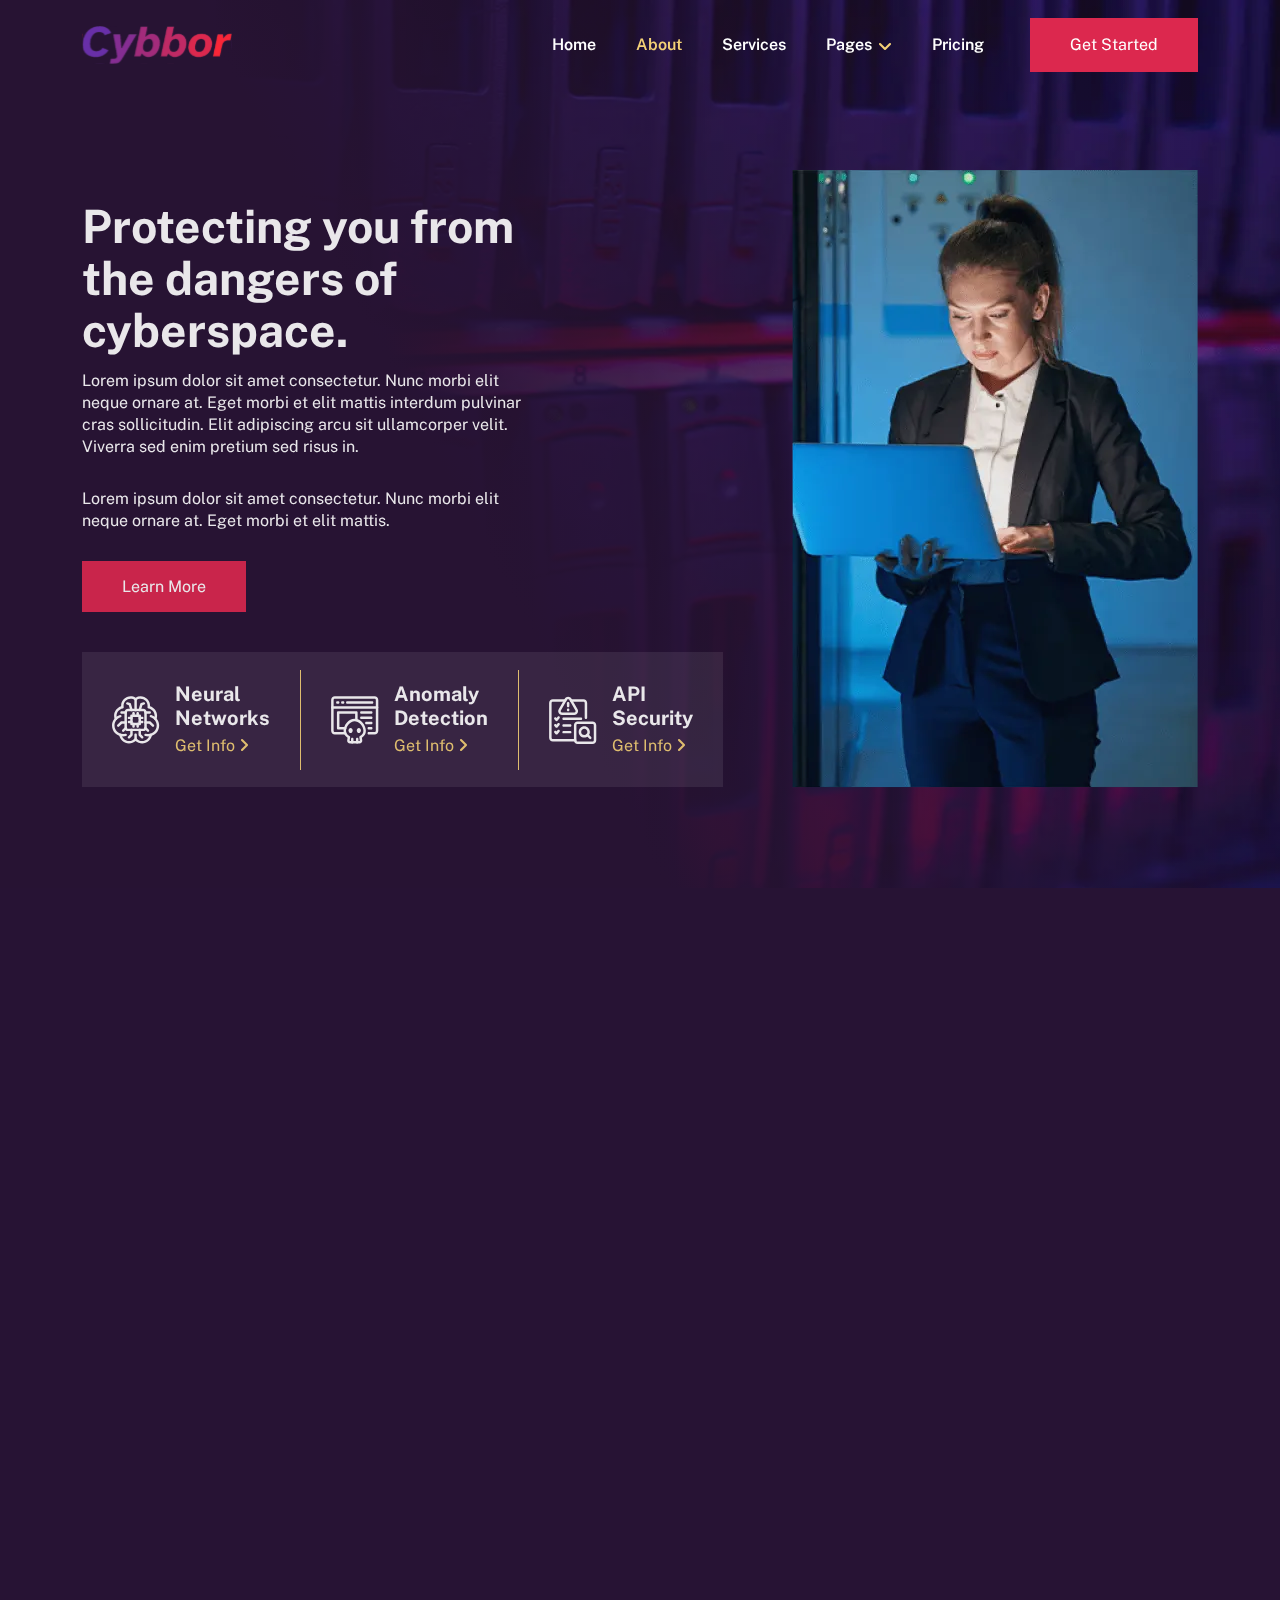
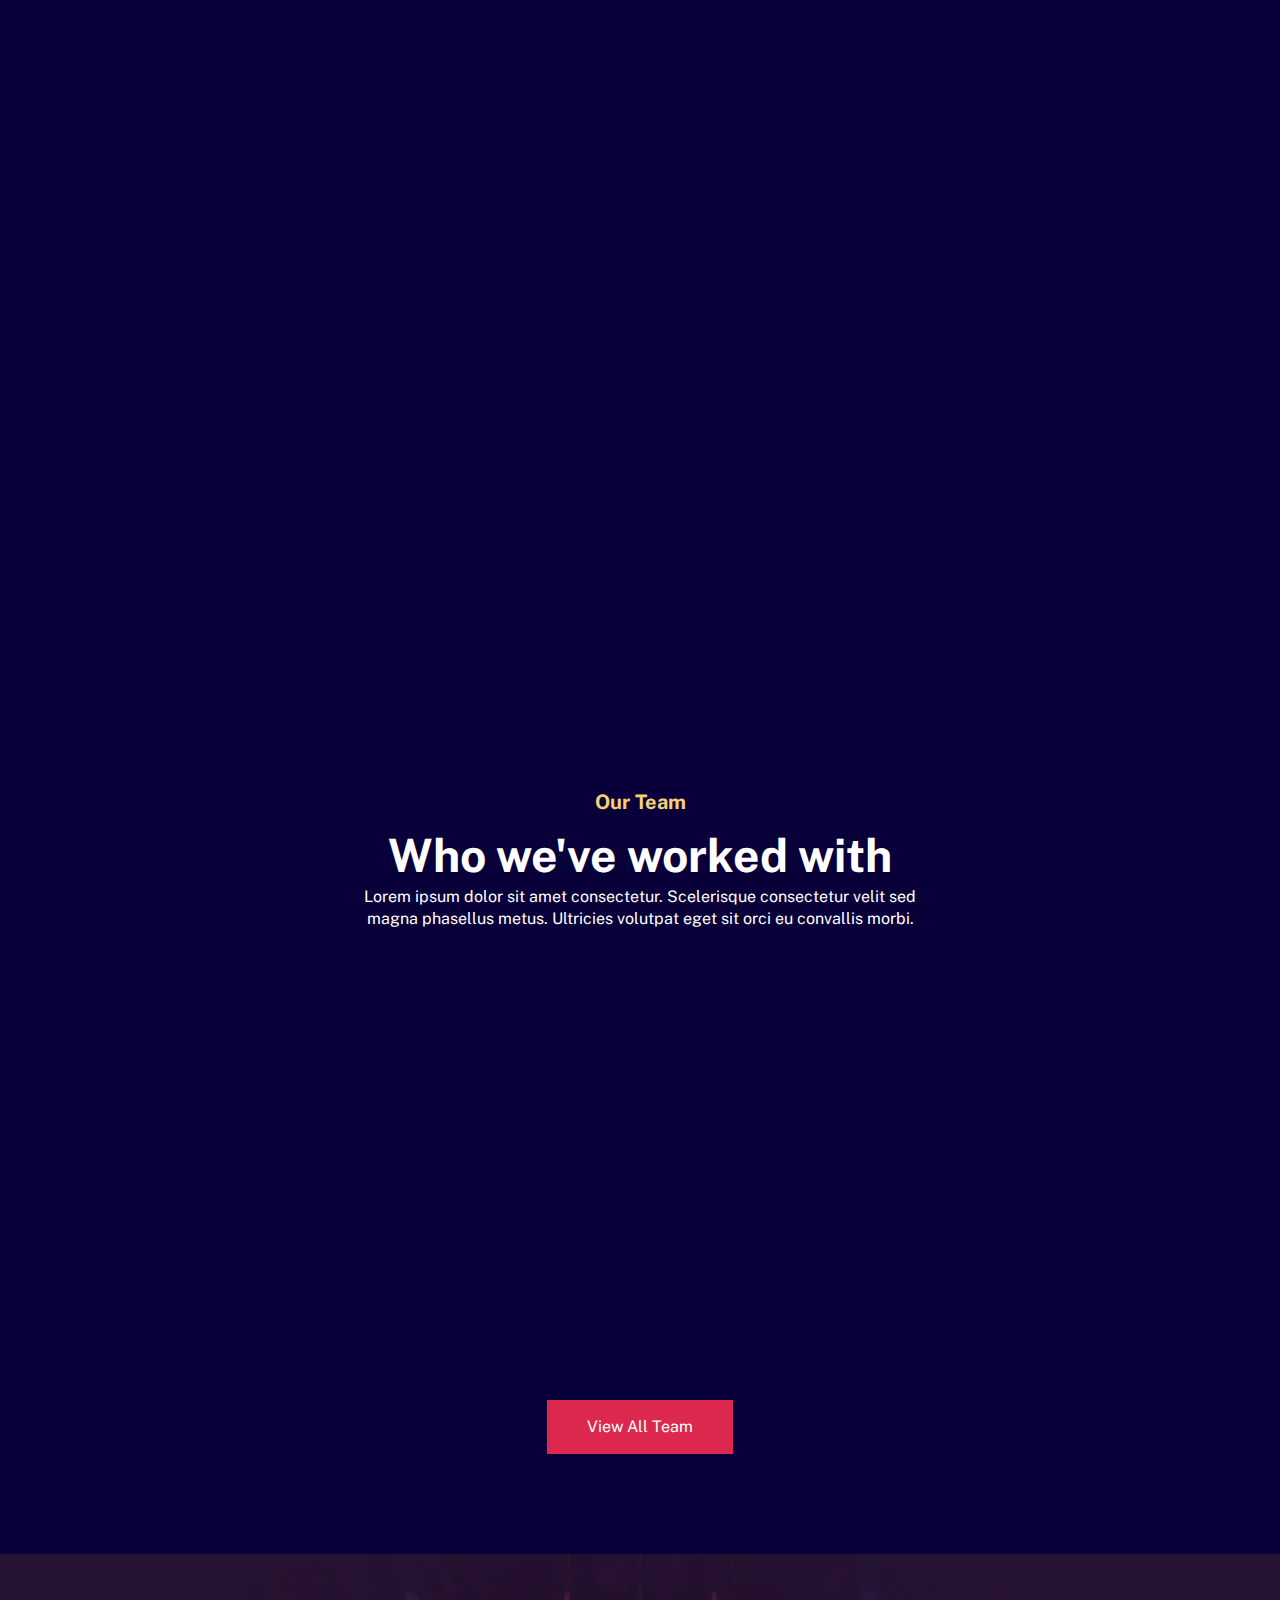
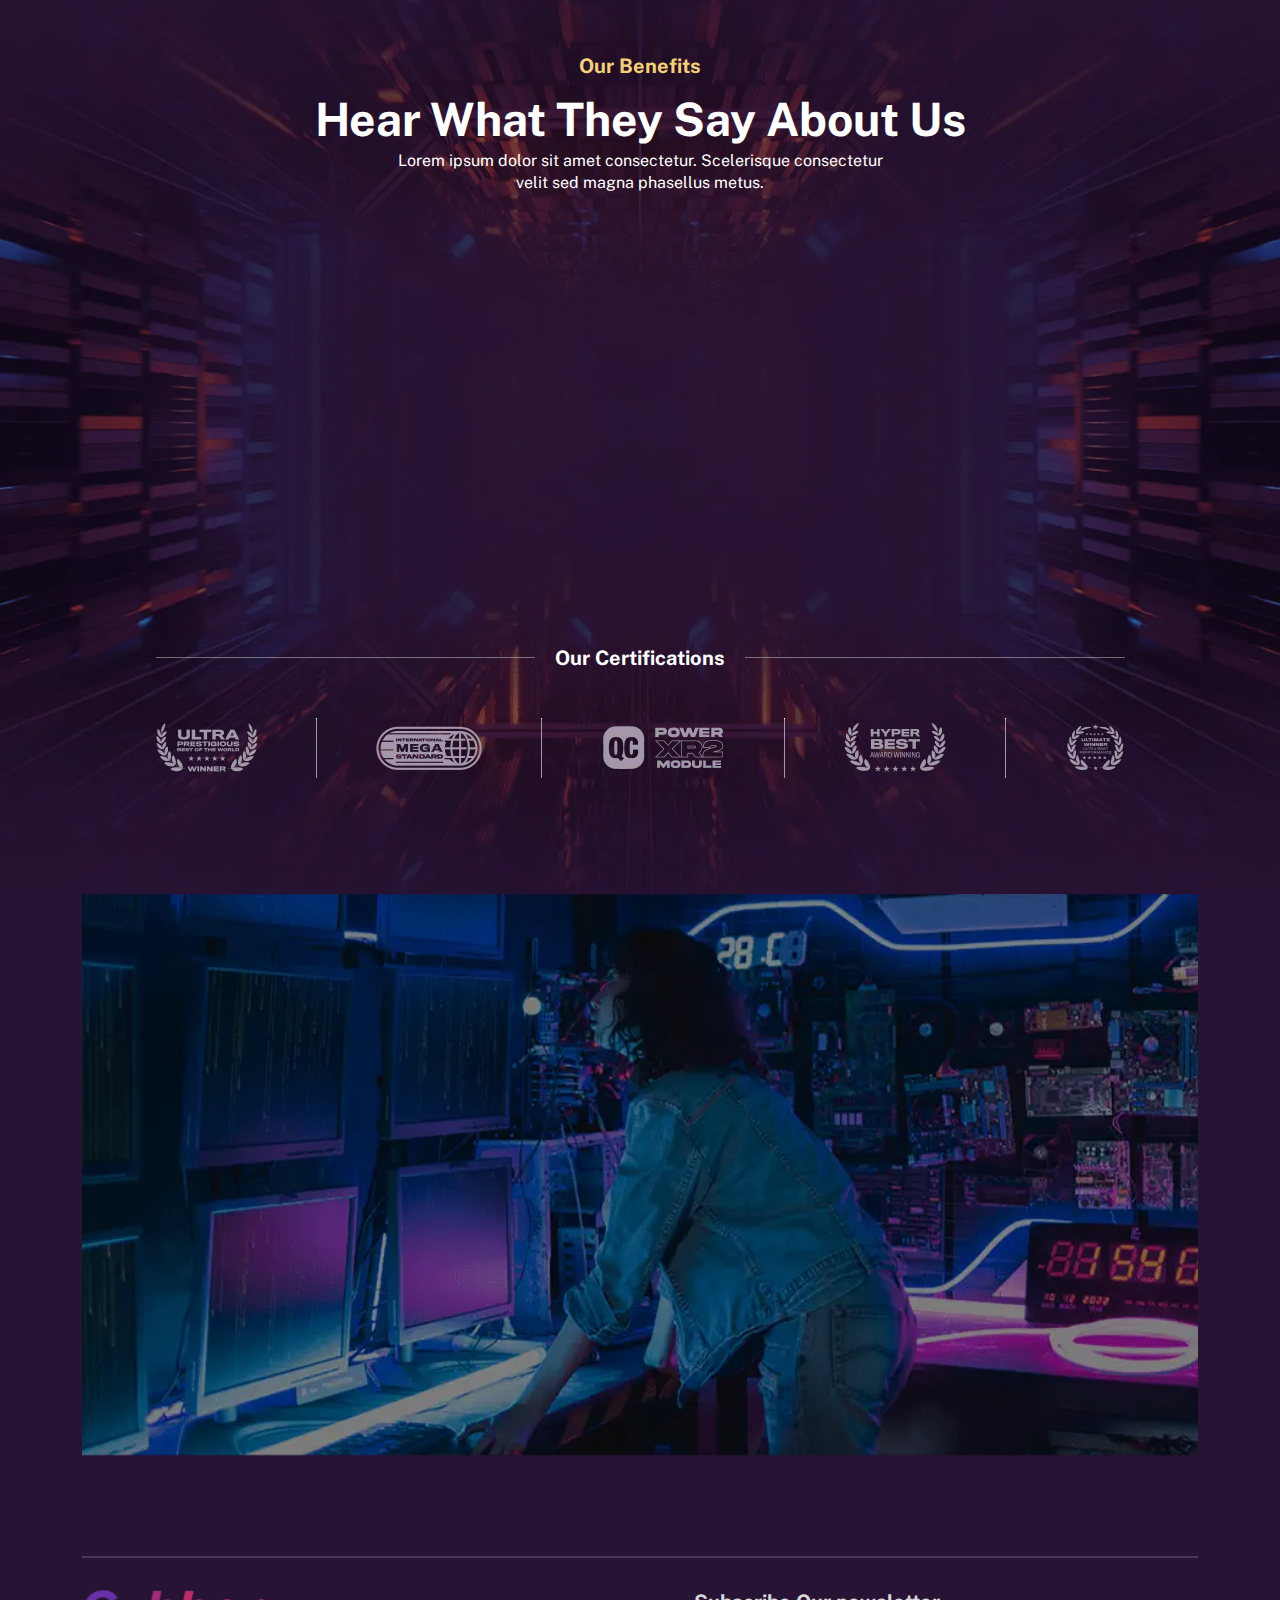
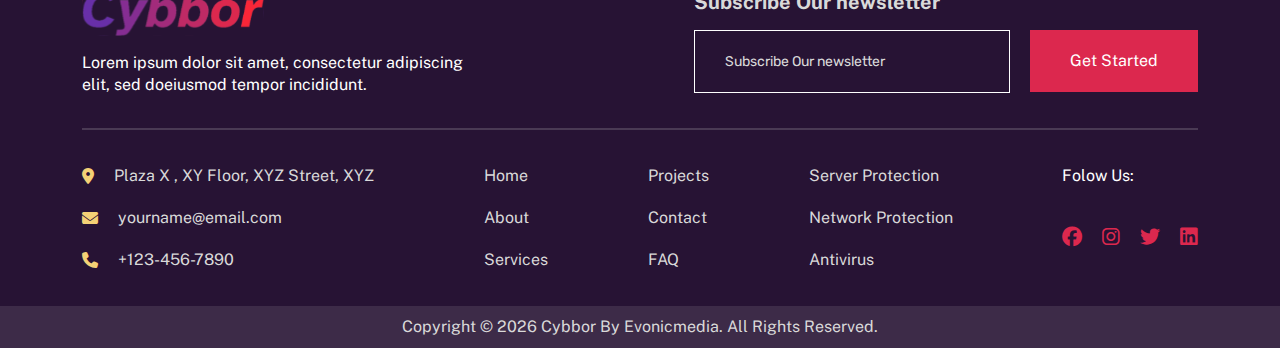
<file: html/About.html>
<!DOCTYPE html>
<html lang="en">

<head>
    <meta charset="UTF-8">
    <meta http-equiv="X-UA-Compatible" content="IE=edge">
    <meta name="viewport" content="width=device-width, initial-scale=1.0">
    <title>Cybbor – Cyber Security Services Elementor Template Kit Preview - ThemeForest</title>
    <!-- favicon  -->
    <link rel="shortcut icon" href="assets/images/fav-icon.svg" type="image/x-icon">
    <!-- faremwork of css -->
    <link rel="stylesheet" href="assets/css/bootstrap-lib/bootstrap.min.css">
    <!-- style sheet of css -->
    <link rel="stylesheet" href="assets/css/styles.css">
    <!-- Responsive sheet of css -->
    <link rel="stylesheet" href="assets/css/responsive.css">
    <!-- fonts awsome icon link  -->
    <link rel="stylesheet" href="assets/font-awesome-lib/icon/all.min.css">
    <!-- slick-slider link css -->
    <link rel="stylesheet" href="assets/css/slick.min.css">
    <!-- animation of css -->
    <link rel="stylesheet" href="assets/css/aos.css">
  </head>

<body>
    <div class="site-wrapper">
        <!-- ======== 1.1. Header section ======== -->
        <header>
            <nav class="container navbar navbar-expand-lg">
                <div class="container-fluid">
                    <a href="./index.html" class="nav-logo p-0">
                        <figure>
                            <img src=" assets/images/Cybbor-logo.svg" alt="logo" />
                        </figure>
                    </a>
                    <button class="open-aside" onclick="open_aside()" type="button">
                        <i class="fa-solid fa-bars"></i>
                    </button>
                    <div class="collapse navbar-collapse">
                        <ul class="navbar-nav d-flex justify-content-center
                        align-items-center gap-lg-4 gap-md-2 gap-sm-2 gap-2 mb-2
                        mb-lg-0">
                            <li class="nav-item">
                                <a class="nav-link " href="./index.html">Home</a>
                            </li>
                            <li class="nav-item">
                                <a class="nav-link active" href="./About.html">About</a>
                            </li>
                            <li class="nav-item">
                                <a class="nav-link" href="./Services.html">Services</a>
                            </li>
                            <li class="dropdown">
                                <a class="nav-link" href="#">
                                    Pages<i class="fa-solid fa-angle-down"></i>
                                </a>
                                <ul class="dropdown-menu">

                                    <li>
                                        <a class="dropdown-item" href="./Blog.html">Our Blog</a>
                                    </li>
                                    <li>
                                        <a class="dropdown-item" href="./Team.html">Team</a>
                                    </li>
                                    <li>
                                        <a class="dropdown-item" href="./Testimonial.html">Testimoinals</a>
                                    </li>
                                    <li><a class="dropdown-item" href="./FAQ.html">FAQs</a></li>
                                    <li>
                                        <a class="dropdown-item" href="./ContactUs.html">Contact</a>
                                    </li>
                                    <li><a class="dropdown-item" href="./404.html">404</a></li>
                                    <li><a class="dropdown-item" href="./Coming.html">Coming Soon</a></li>
                                </ul>
                            </li>
                            <li class="nav-item">
                                <a class="nav-link" href="./Pricing.html">Pricing</a>
                            </li>
                        </ul>
                        <div>
                            <button class="join-btn hover1">Get Started</button>
                        </div>
                    </div>
                </div>
            </nav>
            <!--===== aside navigation slidebar =====-->
            <aside>
                <div id="mySidenav" class="right-sidbar">
                    <div class="side-nav-logo d-flex justify-content-between align-items-center ps-2 pe-1 nav-logo">
                        <figure class="navbar-brand">
                            <a href="./index.html"><img src=" assets/images/Cybbor-logo.svg" alt="img" /></a>
                        </figure>
                        <button class="fa-solid fa-xmark" onclick="close_aside()"></button>
                    </div>
                    <ul>
                        <li class="nav-item">
                            <a aria-current="page" href="./index.html">Home</a>
                        </li>
                        <li class="nav-item">
                            <a href="./AboutUs.html" class="active">About</a>
                        </li>
                        <li class="nav-item">
                            <a href="./Pricing.html">Pricing</a>
                        </li>
                        <li class="nav-item">
                            <a href="./Services.html">Services</a>
                        </li>
                        <li class="nav-item">
                            <a href="./Blog.html">Portfolio</a>
                        </li>
                        <li class="nav-item">
                            <div class="d-flex align-items-center justify-content-between" id="slid-btn">
                                <button class="a-slid page-btn">Pages</button>
                                <i class="fa-solid fa-caret-down pe-2"></i>
                            </div>
                            <ul id="slid-drop">
                                <li><a href="./Blog.html">Our Blog</a></li>
                                <li><a href="./Team.html">Team</a></li>
                                <li><a href="./Testimonial.html">Testimonials</a></li>
                                <li><a href="./FAQ.html">FAQs</a></li>
                                <li><a href="./ContactUs.html">Contact</a></li>
                                <li><a href="./404.html">404</a></li>
                                <li><a href="./Coming.html">Coming Soon</a></li>
                            </ul>
                        </li>
                    </ul>
                </div>
            </aside>
        </header>
        <!-- ============= End of 1.1. Header section ============= -->
        <div class="about_Hero_Header_bg">
            <!-- ============= 2.1. About_Hero section  =============-->
            <section class="about_Hero">
                <div class="container">
                    <div class="row">
                        <div class="col-lg-7 col-md-8">
                            <div class="d-flex flex-column ">
                                <div class="d-flex flex-column justify-content-between"  data-aos="fade-down">
                                    <h2>Protecting you from the dangers of cyberspace.</h2>
                                    <p>Lorem ipsum dolor sit amet consectetur. Nunc morbi elit neque ornare at. Eget
                                        morbi et
                                        elit mattis interdum pulvinar cras sollicitudin. Elit adipiscing arcu sit
                                        ullamcorper
                                        velit. Viverra sed enim pretium sed risus in.</p>
                                    <p class="mt-lg-3 mt-lg-3 mt-2">Lorem ipsum dolor sit amet consectetur. Nunc
                                        morbi elit
                                        neque ornare
                                        at. Eget
                                        morbi et
                                        elit mattis.
                                    </p>
                                    <div class="mt-lg-5">
                                        <a class="hover1" href="#">Learn More</a>
                                    </div>
                                </div>
                                <div class="hero_bottom"  data-aos="fade-right">
                                    <div class="d-flex align-items-center">
                                        <figure>
                                            <img src=" assets/images/icons/NeuralNetworks.svg" alt="NeuralNetworks" />
                                        </figure>
                                        <div>
                                            <h5>Neural Networks</h5>
                                            <a href="./AboutUs.html">Get Info <i
                                                    class="fa-solid fa-angle-right"></i></a>
                                        </div>
                                    </div>
                                    <hr>
                                    <div class="d-flex align-items-center">
                                        <figure>
                                            <img src=" assets/images/icons/AnomolyDetection.svg"
                                                alt="AnomolyDetection" />
                                        </figure>
                                        <div>
                                            <h5>Anomaly Detection</h5>
                                            <a href="./AboutUs.html">Get Info <i
                                                    class="fa-solid fa-angle-right"></i></a>
                                        </div>
                                    </div>
                                    <hr>
                                    <div class="d-flex align-items-center">
                                        <figure>
                                            <img src=" assets/images/icons/APISecurity.svg" alt="APIsecurity" />
                                        </figure>
                                        <div>
                                            <h5>API Security</h5>
                                            <a href="./AboutUs.html">Get Info <i
                                                    class="fa-solid fa-angle-right"></i></a>
                                        </div>
                                    </div>
                                </div>
                            </div>
                        </div>
                        <div class="col-lg-5 col-md-4">
                            <div class="d-flex justify-content-lg-end h-100">
                                <figure>
                                    <img src="assets/images/About/aboutUsPageHerorightImg.webp" alt="aboutUsHero">
                                </figure>
                            </div>
                        </div>
                    </div>
                </div>
            </section>
            <!--============= End of 2.1. About_Hero section  ============= -->
        </div>
        <!-- ============= 1.3. Features section ============= -->
        <section class="Features">
            <div class="container">
                <div class="row">
                    <div class="col-lg-9 col-md-9 p-0" data-aos="fade-right">
                        <div class="d-flex flex-column gap-lg-5 gap-md-5 gap-4 justify-content-between h-100">
                            <div class="Feature_Contant d-flex flex-lg-row flex-column">
                                <div class="d-flex flex-column text-lg-start align-items-start">
                                    <h5>Our Features</h5>
                                    <h2>Who we've worked with</h2>
                                    <p>
                                        Lorem ipsum dolor sit amet consectetur. Scelerisque
                                        consectetur velit sed magna phasellus metus. Ultricies
                                        volutpat eget sit orci eu convallis morbi.
                                    </p>
                                </div>
                                <div class="d-flex align-items-end justify-content-lg-end justify-content-md-start">
                                    <a href="./Services.html" class="hover1">Learn More</a>
                                </div>
                            </div>
                            <div class="Slider_Contant">
                                <div class="Features_Slider">
                                    <div class="d-flex me-3">
                                        <div class="m-0">
                                            <img src="assets/images/About/featuresImg.webp" alt="features">
                                        </div>
                                        <div class="d-flex align-items-end">
                                            <div class="d-flex flex-column gap-lg-4 gap-3 align-items-start">
                                                <div>
                                                    <h3>Protect your privacy</h3>
                                                    <p class="mt-3">Lorem ipsum dolor sit amet consectetur. Scelerisque
                                                        consectetur velit sed
                                                        magna phasellus
                                                        metus. Ultricies volutpat eget sit orci eu convallis morbi.</p>
                                                </div>
                                                <div class="d-flex">
                                                    <a href="./Services.html" class="hover2">Get Started</a>
                                                </div>
                                            </div>
                                        </div>
                                    </div>
                                    <div class="d-flex me-3">
                                        <div class="m-0">
                                            <img src="assets/images/About/featuresImg1.webp" alt="features">
                                        </div>
                                        <div class="d-flex align-items-end">
                                            <div class="d-flex flex-column gap-lg-4 gap-3 align-items-start">
                                                <div>
                                                    <h3>Real-time protection</h3>
                                                    <p class="mt-3">Lorem ipsum dolor sit amet consectetur. Scelerisque
                                                        consectetur velit sed
                                                        magna phasellus
                                                        metus. Ultricies volutpat eget sit orci eu convallis morbi.</p>
                                                </div>
                                                <div class="d-flex">
                                                    <a href="./Services.html" class="hover2">Get Started</a>
                                                </div>
                                            </div>
                                        </div>
                                    </div>
                                    <div class="d-flex me-3">
                                        <div class="m-0">
                                            <img src="assets/images/About/featuresImg2.webp" alt="features">
                                        </div>
                                        <div class="d-flex align-items-end">
                                            <div class="d-flex flex-column gap-lg-4 gap-3 align-items-start">
                                                <div>
                                                    <h3>Secure your identity</h3>
                                                    <p class="mt-3">Lorem ipsum dolor sit amet consectetur. Scelerisque
                                                        consectetur velit sed
                                                        magna phasellus
                                                        metus. Ultricies volutpat eget sit orci eu convallis morbi.</p>
                                                </div>
                                                <div class="d-flex">
                                                    <a href="./Services.html" class="hover2">Get Started</a>
                                                </div>
                                            </div>
                                        </div>
                                    </div>
                                </div>

                            </div>
                        </div>
                    </div>
                    <div class="col-lg-3 col-md-3 p-0" data-aos="fade-up">
                        <div class="d-flex flex-column gap-lg-2 gap-2 FeaturesStats">
                            <h5>Our Stats</h5>
                            <div class="p-0">
                                <div>
                                    <h3><span class="number" data-final-value="4400">0</span></h3>
                                    <p>Clients in <span class="number" data-final-value="55">0</span>+ Countries</p>
                                </div>
                                <hr>
                                <div>
                                    <h3><span class="number" data-final-value="250">0</span>B</h3>
                                    <p>Security Events Processed Daily</p>
                                </div>
                                <hr>
                                <div>
                                    <h3><span class="number" data-final-value="3270">0</span></h3>
                                    <p>Predicted Loss due to hacks</p>
                                </div>
                                <hr>
                                <div>
                                    <h3><span class="number" data-final-value="97">0</span></h3>
                                    <p>Efficiency of the confrontation</p>
                                </div>
                            </div>
                        </div>
                    </div>
                </div>
            </div>
        </section>
        <!-- ============= End of 1.3. Features section ============= -->
        <!-- ============== 2.2. Mission section =========== -->
        <section class="Mission">
            <div class="container">
                <div class="row justify-content-center">
                    <div class="col-lg-5 col-md-6" data-aos="fade-right">
                        <div class="d-flex flex-column justify-content-lg-between gap-lg-4 gap-md-3">
                            <div class="d-flex flex-column gap-lg-3">
                                <h3>Our Mission</h3>
                                <p>
                                    Lorem ipsum dolor sit amet consectetur. Eros eget mi aliquam non
                                    dolor pulvinar at quam hac. Etiam consequat viverra integer
                                    faucibus imperdiet. Pretium accumsan integer ipsum amet euismod
                                    libero urna sollicitudin egestas. Ullamcorper nisi nullam
                                    condimentum tristique. Porttitor pellentesque aliquam justo sit
                                    in enim et at nec. Neque sed et malesuada eget diam.
                                </p>
                                <p class="pt-lg-2">Ullamcorper nisi nullam condimentum tristique. Porttitor
                                    pellentesque aliquam justo sit in enim et at nec. Neque sed et
                                    malesuada eget diam.</p>
                            </div>
                            <div class="d-flex ps-lg-5 mt-lg-3 justify-content-lg-center justify-content-around">
                                <div>
                                    <h5>Clean & Optimal Work</h5>
                                    <p>Lorem ipsum dolor sit amet consectetur.</p>
                                </div>
                                <div>
                                    <h5>AI and Programming</h5>
                                    <p>Lorem ipsum dolor sit amet consectetur.</p>
                                </div>
                            </div>
                        </div>
                    </div>
                    <div class="col-lg-5 col-md-6" data-aos="fade-left">
                        <div class="d-flex flex-column justify-content-between h-100 gap-sm-4 gap-3">
                            <div class="d-flex flex-column gap-lg-3">
                                <h3>Our Vision</h3>
                                <p>
                                    Lorem ipsum dolor sit amet consectetur. Eros eget mi aliquam non
                                    dolor pulvinar at quam hac. Etiam consequat viverra integer
                                    faucibus imperdiet. Pretium accumsan integer ipsum amet euismod
                                    libero urna sollicitudin egestas. Ullamcorper nisi nullam
                                    condimentum tristique. Porttitor pellentesque aliquam justo sit
                                    in enim et at nec. Neque sed et malesuada eget diam.
                                </p>
                            </div>
                            <figure>
                                <img src=" assets/images/About/missionLeftBottomImg.webp" alt="mission" />
                            </figure>
                        </div>
                    </div>
                </div>
            </div>
        </section>
        <!-- ============== End of 2.2. Mission section=========== -->
        <!-- ============= 2.3. OurTeam section ========== -->
        <section class="Ourteam">
            <div class="container">
                <div class="text-center d-flex align-items-center flex-column">
                    <h5>Our Team</h5>
                    <h2>Who we've worked with</h2>
                    <p>
                        Lorem ipsum dolor sit amet consectetur. Scelerisque consectetur velit sed magna phasellus metus.
                        Ultricies
                        volutpat eget sit orci eu convallis morbi.
                    </p>
                </div>
                <div class="row">
                    <div class="col-lg-3 col-md-3 col-sm-6" data-aos="flip-left">
                        <div>
                            <div class="team-member">
                                <figure>
                                    <img src=" assets/images/About/team_img_1.webp" alt="member1" />
                                </figure>
                                <div class="social-icons">
                                    <a href="#">
                                        <i class="fa-brands fa-facebook-f"></i>
                                    </a>
                                    <a href="#">
                                        <i class="fa-brands fa-whatsapp"></i>
                                    </a>
                                    <a href="#">
                                        <i class="fa-brands fa-instagram"></i>
                                    </a>
                                </div>
                            </div>
                            <div class="team_data">
                                <h4>Harley Maxwell</h4>
                                <p>CEO - Founder</p>
                            </div>
                        </div>
                    </div>
                    <div class="col-lg-3 col-md-3 col-sm-6" data-aos="flip-left">
                        <div>
                            <div class="team-member">
                                <figure>
                                    <img src=" assets/images/About/team_img_2.webp" alt="member2" />
                                </figure>
                                <div class="social-icons">
                                    <a href="#">
                                        <i class="fa-brands fa-facebook-f"></i>
                                    </a>
                                    <a href="#">
                                        <i class="fa-brands fa-whatsapp"></i>
                                    </a>
                                    <a href="#">
                                        <i class="fa-brands fa-instagram"></i>
                                    </a>
                                </div>
                            </div>
                            <div class="team_data">
                                <h4>Jessica Anderson</h4>
                                <p>Office Manager</p>
                            </div>
                        </div>
                    </div>
                    <div class="col-lg-3 col-md-3 col-sm-6" data-aos="flip-left">
                        <div>
                            <div class="team-member">
                                <figure>
                                    <img src=" assets/images/About/team_img_3.webp" alt="member3" />
                                </figure>
                                <div class="social-icons">
                                    <a href="#">
                                        <i class="fa-brands fa-facebook-f"></i>
                                    </a>
                                    <a href="#">
                                        <i class="fa-brands fa-whatsapp"></i>
                                    </a>
                                    <a href="#">
                                        <i class="fa-brands fa-instagram"></i>
                                    </a>
                                </div>
                            </div>
                            <div class="team_data">
                                <h4>Michael Carter</h4>
                                <p>Designer</p>
                            </div>
                        </div>
                    </div>
                    <div class="col-lg-3 col-md-3 col-sm-6" data-aos="flip-left">
                        <div>
                            <div class="team-member">
                                <figure>
                                    <img src=" assets/images/About/team_img_4.webp" alt="member4" />
                                </figure>
                                <div class="social-icons">
                                    <a href="#">
                                        <i class="fa-brands fa-facebook-f"></i>
                                    </a>
                                    <a href="#">
                                        <i class="fa-brands fa-whatsapp"></i>
                                    </a>
                                    <a href="#">
                                        <i class="fa-brands fa-instagram"></i>
                                    </a>
                                </div>
                            </div>
                            <div class="team_data">
                                <h4>Emily White</h4>
                                <p>Developer</p>
                            </div>
                        </div>
                    </div>
                </div>
                <div class="d-flex justify-content-center">
                    <a class="hover1" href="#">View All Team</a>
                </div>
            </div>
        </section>
        <!-- ============= End of 2.3. OurTeam section ========== -->
        <!-- ============= 1.9. Benefits section ============= -->
        <section class="Benefits">
            <div class="container">
                <div class="Benefits_Content">
                    <div class="d-flex">
                        <h5>Our Benefits</h5>
                        <h2>Hear What They Say About Us</h2>
                        <p>
                            Lorem ipsum dolor sit amet consectetur. Scelerisque consectetur
                            velit sed magna phasellus metus.
                        </p>
                    </div>
                    <div class="d-flex flex-wrap gap-3 justify-content-center">
                        <div class="Benfits_Cards" data-aos="flip-up">
                            <figure>
                                <i class="fa-solid fa-check"></i>
                            </figure>
                            <div>
                                <h5>Free Consultation</h5>
                                <p>Users on our antivirus software</p>
                            </div>
                        </div>
                        <div class="Benfits_Cards" data-aos="flip-up">
                            <figure>
                                <i class="fa-solid fa-check"></i>
                            </figure>
                            <div>
                                <h5>Certified Professional</h5>
                                <p>Users on our antivirus software</p>
                            </div>
                        </div>
                        <div class="Benfits_Cards" data-aos="flip-up">
                            <figure>
                                <i class="fa-solid fa-check"></i>
                            </figure>
                            <div>
                                <h5>Security on a global scale</h5>
                                <p>Users on our antivirus software</p>
                            </div>
                        </div>
                        <div class="Benfits_Cards" data-aos="flip-up">
                            <figure>
                                <i class="fa-solid fa-check"></i>
                            </figure>
                            <div>
                                <h5>24/7 Premium Support</h5>
                                <p>Users on our antivirus software</p>
                            </div>
                        </div>
                        <div class="Benfits_Cards" data-aos="flip-up">
                            <figure>
                                <i class="fa-solid fa-check"></i>
                            </figure>
                            <div>
                                <h5>Trusted security</h5>
                                <p>Users on our antivirus software</p>
                            </div>
                        </div>
                        <div class="Benfits_Cards" data-aos="flip-up">
                            <figure>
                                <i class="fa-solid fa-check"></i>
                            </figure>
                            <div>
                                <h5>4.8+ Rating</h5>
                                <p>Users on our antivirus software</p>
                            </div>
                        </div>
                    </div>
                    <div class="mt-lg-4">
                        <div class="text-center">
                            <div class="line"></div>
                            <h5 class="text">Our Certifications</h5>
                            <div class="line"></div>
                        </div>
                        <div class="d-flex">
                            <img src=" assets/images/About/benefits-certicicates-logo-1.webp" alt="certicicate1" />
                            <hr>
                            <img src=" assets/images/About/benefits-certicicates-logo-2.webp" alt="certicicate2" />
                            <hr>
                            <img src=" assets/images/About/benefits-certicicates-logo-3.webp" alt="certicicate3" />
                            <hr>
                            <img src=" assets/images/About/benefits-certicicates-logo-4.webp" alt="certicicate4" />
                            <hr>
                            <img src=" assets/images/About/benefits-certicicates-logo-5.webp" alt="certicicate5" />
                        </div>
                    </div>
                </div>
            </div>
        </section>
        <!-- =============  End of 1.9. Benefits section =============  -->
        <!-- ============= 1.10. Free-Trial section =============  -->
        <section class="FreeTrial About_Us-FreeTrial">
            <div class="container">
                <div class="freeTrial-bg">
                    <div data-aos="zoom-in-up">
                        <h2>
                            Still Confused About Our Features? Get a Free Trial 7 Days
                        </h2>
                        <p>
                            Lorem ipsum dolor sit amet, consectetur adipiscing elit, sed do
                            eiusmod tempor incididunt ut labore et dolore magna aliqua. Ut
                            enim ad minim veniam.
                        </p>
                        <div>
                            <a class="hover1" href="./Pricing.html">Learn More</a>
                        </div>
                    </div>
                </div>
            </div>
        </section>
        <!-- =============  End of 1.10. Free-Trial section ============= -->
        <!-- ============= 1.13. Footer ============= -->
        <footer>
            <div class="container">
                <div class="d-flex">
                    <div>
                        <a href="./index.html">
                            <figure>
                                <img src=" assets/images/Cybbor-logo.svg" alt="Cybbor-logo" />
                            </figure>
                        </a>
                        <p>
                            Lorem ipsum dolor sit amet, consectetur adipiscing elit, sed
                            doeiusmod tempor incididunt.
                        </p>
                    </div>
                    <div>
                        <h5>Subscribe Our newsletter</h5>
                        <form action="#" id="Subscribe-massage2">
                            <input type="email" name="email" autocomplete="on" placeholder="Subscribe Our newsletter" required>
                            <div>
                              <button class="hover1">Get Started</button>
                            </div>
                          </form>
                          <div id="Succes-box2" class="validation"></div> 
                    </div>
                </div>
                <div class="mt-4">
                    <div class="Footer_Links">
                        <div>
                            <i class="fa-solid fa-location-dot"></i>
                            <div>
                                <a href="./ContactUs.html">
                                    Plaza X , XY Floor, XYZ Street, XYZ
                                </a>
                            </div>
                        </div>
                        <div>
                            <i class="fa-solid fa-envelope"></i>
                            <div>
                                <a href="./ContactUs.html">
                                    yourname@email.com
                                </a>
                            </div>
                        </div>
                        <div>
                            <i class="fa-solid fa-phone"></i>
                            <div>
                                <a href="./ContactUs.html">
                                    +123-456-7890
                                </a>
                            </div>
                        </div>
                    </div>
                    <div class="Footer_Links">
                        <ul>
                            <li><a href="./index.html">Home</a></li>
                            <li><a href="./About.html">About</a></li>
                            <li><a href="./Services.html">Services</a></li>
                        </ul>
                        <ul>
                            <li><a href="./Testimonial.html">Projects</a></li>
                            <li><a href="./ContactUs.html">Contact</a></li>
                            <li><a href="./FAQ.html">FAQ</a></li>
                        </ul>
                        <ul>
                            <li><a href="./Services.html">Server Protection</a></li>
                            <li><a href="./Services.html">Network Protection</a></li>
                            <li><a href="./Services.html">Antivirus</a></li>
                        </ul>
                    </div>
                    <div class="Footer_Links">
                        <p>Folow Us:</p>
                        <div>
                            <a href="./ContactUs.html">
                                <i class="fa-brands fa-facebook"></i>
                            </a>
                            <a href="./ContactUs.html">
                                <i class="fa-brands fa-instagram"></i>
                            </a>
                            <a href="./ContactUs.html">
                                <i class="fa-brands fa-twitter"></i>
                            </a>
                            <a href="./ContactUs.html">
                                <i class="fa-brands fa-linkedin"></i>
                            </a>
                        </div>
                    </div>
                </div>
            </div>
            <div class="Copyright ">
                <p class="container">
                    Copyright © <span id="year"></span> Cybbor By Evonicmedia. All Rights Reserved.
                </p>
            </div>
        </footer>
        <!-- ============= End of 1.13. Footer ============= -->
    </div>

      <!-- bootstrap min javascript -->
   <script src="assets/js/javascript-lib/bootstrap.min.js"></script>
   <!-- j Query -->
   <script src="assets/js/jquery.js"></script>
   <!-- slick slider js -->
   <script src="assets/js/slick.min.js"></script>
   <!-- main javascript -->
   <script src="assets/js/custom.js"></script>
   <!-- animation from javascript -->
   <script src="assets/js/aos.js"></script>
   <script>
       AOS.init({
           once: true,
           duration: 1500,
       });
  </script>
</body>

</html>
</file>
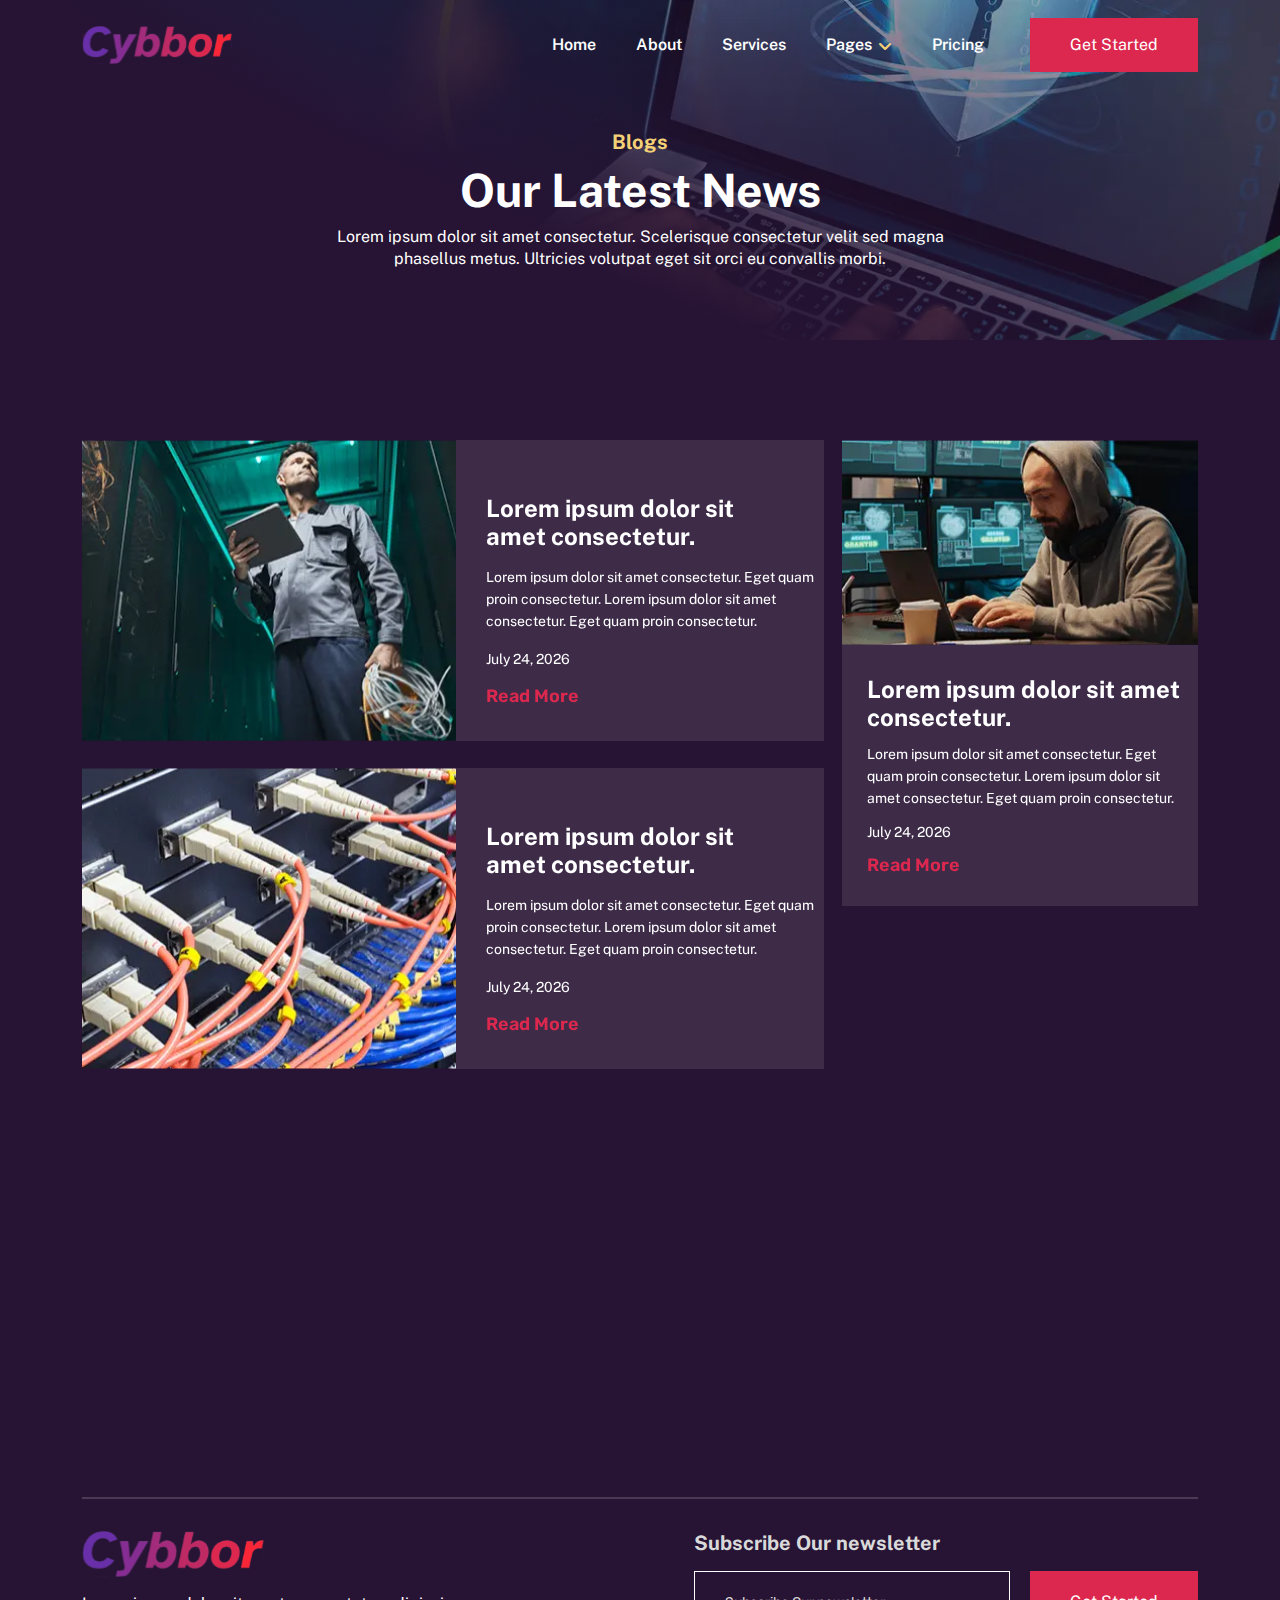
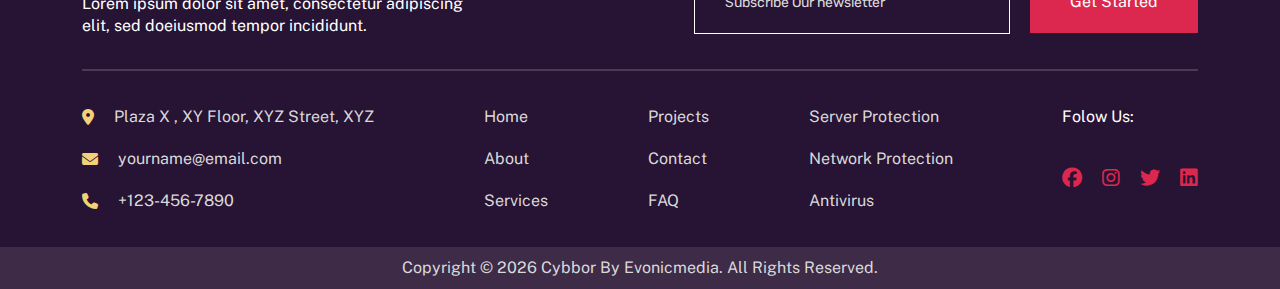
<file: html/Blog.html>
<!DOCTYPE html>
<html lang="en">

<head>
    <meta charset="UTF-8">
    <meta http-equiv="X-UA-Compatible" content="IE=edge">
    <meta name="viewport" content="width=device-width, initial-scale=1.0">
    <title>Cybbor – Cyber Security Services Elementor Template Kit Preview - ThemeForest</title>
    <!-- favicon  -->
    <link rel="shortcut icon" href="assets/images/fav-icon.svg" type="image/x-icon">
    <!-- faremwork of css -->
    <link rel="stylesheet" href="assets/css/bootstrap-lib/bootstrap.min.css">
    <!-- style sheet of css -->
    <link rel="stylesheet" href="assets/css/styles.css">
    <!-- Responsive sheet of css -->
    <link rel="stylesheet" href="assets/css/responsive.css">
    <!-- fonts awsome icon link  -->
    <link rel="stylesheet" href="assets/font-awesome-lib/icon/all.min.css">
    <!-- slick-slider link css -->
    <link rel="stylesheet" href="assets/css/slick.min.css">
    <!-- animation of css -->
    <link rel="stylesheet" href="assets/css/aos.css">
  </head>

<body>
    <div class="site-wrapper">
        <!-- ======== 1.1. header section ======== -->
        <header>
            <nav class="container navbar navbar-expand-lg">
                <div class="container-fluid">
                    <a href="./index.html" class="nav-logo p-0">
                        <figure>
                            <img src=" assets/images/Cybbor-logo.svg" alt="logo" />
                        </figure>
                    </a>
                    <button class="open-aside" onclick="open_aside()" type="button">
                        <i class="fa-solid fa-bars"></i>
                    </button>
                    <div class="collapse navbar-collapse">
                        <ul class="navbar-nav d-flex justify-content-center
                        align-items-center gap-lg-4 gap-md-2 gap-sm-2 gap-2 mb-2
                        mb-lg-0">
                            <li class="nav-item">
                                <a class="nav-link" href="./index.html">Home</a>
                            </li>
                            <li class="nav-item">
                                <a class="nav-link"  href="./About.html">About</a>
                            </li>
                            <li class="nav-item">
                                <a class="nav-link" href="./Services.html">Services</a>
                            </li>
                            <li class="dropdown">
                                <a class="nav-link" href="#">
                                    Pages<i class="fa-solid fa-angle-down"></i>
                                </a>
                                <ul class="dropdown-menu">
                                    <li>
                                        <a class="dropdown-item active" href="./Blog.html">Our Blog</a>
                                    </li>
                                    <li>
                                        <a class="dropdown-item" href="./Team.html">Team</a>
                                    </li>
                                    <li>
                                        <a class="dropdown-item" href="./Testimonial.html">Testimoinals</a>
                                    </li>
                                    <li><a class="dropdown-item" href="./FAQ.html">FAQs</a></li>
                                    <li>
                                        <a class="dropdown-item" href="./ContactUs.html">Contact</a>
                                    </li>
                                    <li><a class="dropdown-item" href="./404.html">404</a></li>
                                    <li><a class="dropdown-item" href="./Coming.html">Coming Soon</a></li>
                                </ul>
                            </li>
                            <li class="nav-item">
                                <a class="nav-link" href="./Pricing.html">Pricing</a>
                            </li>
                        </ul>
                        <div>
                            <button class="join-btn hover1">Get Started</button>
                        </div>
                    </div>
                </div>
            </nav>
            <!--===== aside navigation slidebar =====-->
            <aside>
                <div id="mySidenav" class="right-sidbar">
                    <div class="side-nav-logo d-flex justify-content-between align-items-center ps-2 pe-1 nav-logo">
                        <figure class="navbar-brand">
                            <a href="./index.html"><img src=" assets/images/Cybbor-logo.svg" alt="img" /></a>
                        </figure>
                        <button class="fa-solid fa-xmark" onclick="close_aside()"></button>
                    </div>
                    <ul>
                        <li class="nav-item">
                            <a aria-current="page" href="./index.html">Home</a>
                        </li>
                        <li class="nav-item">
                            <a  href="./About.html">About</a>
                        </li>
                        <li class="nav-item">
                            <a href="./Pricing.html">Pricing</a>
                        </li>
                        <li class="nav-item">
                            <a href="./Services.html">Services</a>
                        </li>
                        <li class="nav-item">
                            <a href="./Blog.html">Portfolio</a>
                        </li>
                        <li class="nav-item">
                            <div class="d-flex align-items-center justify-content-between" id="slid-btn">
                                <button class="a-slid page-btn">Pages</button>
                                <i class="fa-solid fa-caret-down pe-2"></i>
                            </div>
                            <ul id="slid-drop">
                                <li><a href="./Blog.html" class="active">Our Blog</a></li>
                                <li><a href="./Team.html">Team</a></li>
                                <li><a href="./Testimonial.html">Testimonials</a></li>
                                <li><a href="./FAQ.html">FAQs</a></li>
                                <li><a href="./ContactUs.html">Contact</a></li>
                                <li><a href="./404.html">404</a></li>
                                <li><a href="./Coming.html">Coming Soon</a></li>
                            </ul>
                        </li>
                    </ul>
                </div>
            </aside>
        </header>
        <!-- ============= End of 1.1. Header Section ============= -->
        <div class="Subpage_Hero_Header">
            <!-- ============= 4.1. Subpage_Hero Section  =============-->
            <section class="Subpage_Hero">
                <div class="container">
                    <h5>Blogs</h5>
                    <h2>Our Latest News</h2>
                    <p>Lorem ipsum dolor sit amet consectetur. Scelerisque consectetur velit sed magna phasellus metus.
                        Ultricies volutpat eget sit orci eu convallis morbi.</p>
                </div>
            </section>
            <!--============= End of 4.1. Subpage_Hero Section  ============= -->
        </div>
        <!-- ============= 1.12. News Section ============= -->
        <section class="News Blog_News">
            <div class="container">
                <div class="row">
                    <div class="col-lg-8 col-md-8">
                        <div class="d-flex flex-column justify-content-between h-100">
                            <div class="news_leftBottom" data-aos="fade-right">
                                <figure>
                                    <img src=" assets/images/Blog/news-left-bottom-img.webp" alt="news1" />
                                </figure>
                                <div>
                                    <h4>Lorem ipsum dolor sit amet consectetur.</h4>
                                    <p>
                                        Lorem ipsum dolor sit amet consectetur. Eget quam proin
                                        consectetur. Lorem ipsum dolor sit amet consectetur. Eget
                                        quam proin consectetur.
                                    </p>
                                    <p class="date">Fabruary 2, 2022</p>
                                    <div>
                                        <a class="hover3" href="./Blog.html">Read More</a>
                                    </div>
                                </div>
                            </div>
                            <div class="news_leftBottom" data-aos="fade-right">
                                <figure>
                                    <img src="assets/images/Blog/blog-3.webp" alt="news2" />
                                </figure>
                                <div>
                                    <h4>Lorem ipsum dolor sit amet consectetur.</h4>
                                    <p>
                                        Lorem ipsum dolor sit amet consectetur. Eget quam proin
                                        consectetur. Lorem ipsum dolor sit amet consectetur. Eget
                                        quam proin consectetur.
                                    </p>
                                    <p class="date">Fabruary 2, 2022</p>
                                    <div>
                                        <a class="hover3" href="./Blog.html">Read More</a>
                                    </div>
                                </div>
                            </div>
                            <div class="news_leftBottom" data-aos="fade-right">
                                <figure>
                                    <img src="assets/images/Blog/blog4.webp" alt="news3" />
                                </figure>
                                <div>
                                    <h4>Lorem ipsum dolor sit amet consectetur.</h4>
                                    <p>
                                        Lorem ipsum dolor sit amet consectetur. Eget quam proin
                                        consectetur. Lorem ipsum dolor sit amet consectetur. Eget
                                        quam proin consectetur.
                                    </p>
                                    <p class="date">Fabruary 2, 2022</p>
                                    <div>
                                        <a class="hover3" href="./Blog.html">Read More</a>
                                    </div>
                                </div>
                            </div>
                        </div>
                    </div>
                    <div class="col-lg-4 col-md-4">
                        <div class="mb-lg-4 mb-sm-3" data-aos="fade-up">
                            <figure class="mt-0">
                                <img src=" assets/images/Blog/news-right-top-img.webp" alt="news2" />
                            </figure>
                            <div>
                                <h4>Lorem ipsum dolor sit amet consectetur.</h4>
                                <p>
                                    Lorem ipsum dolor sit amet consectetur. Eget quam proin consectetur. Lorem ipsum
                                    dolor sit amet
                                    consectetur. Eget quam proin consectetur.
                                </p>
                                <p class="date">Fabruary 2, 2022</p>
                                <div>
                                    <a class="hover3" href="./Blog.html">Read More</a>
                                </div>
                            </div>
                        </div>
                        <div data-aos="fade-up">
                            <figure>
                                <img src="assets/images/Blog/blog-5.webp" alt="news2" />
                            </figure>
                            <div>
                                <h4>Lorem ipsum dolor sit amet consectetur.</h4>
                                <p>
                                    Lorem ipsum dolor sit amet consectetur. Eget quam proin consectetur. Lorem ipsum
                                    dolor sit amet
                                    consectetur. Eget quam proin consectetur.
                                </p>
                                <p class="date">Fabruary 2, 2022</p>
                                <div>
                                    <a class="hover3" href="./Blog.html">Read More</a>
                                </div>
                            </div>
                        </div>
                    </div>
                </div>
            </div>
        </section>
        <!-- ============= End of 1.12. News Section ============= -->
        <!-- ============= 1.13. Footer ============= -->
        <footer>
            <div class="container">
                <div class="d-flex">
                    <div>
                        <a href="./index.html">
                            <figure>
                                <img src=" assets/images/Cybbor-logo.svg" alt="Cybbor-logo" />
                            </figure>
                        </a>
                        <p>
                            Lorem ipsum dolor sit amet, consectetur adipiscing elit, sed
                            doeiusmod tempor incididunt.
                        </p>
                    </div>
                    <div>
                        <h5>Subscribe Our newsletter</h5>
                        <form action="#" id="Subscribe-massage2">
                            <input type="email" name="email" autocomplete="on" placeholder="Subscribe Our newsletter" required>
                            <div>
                              <button class="hover1">Get Started</button>
                            </div>
                          </form>
                          <div id="Succes-box2" class="validation"></div> 
                    </div>
                </div>
                <div class="mt-4">
                    <div class="Footer_Links">
                        <div>
                            <i class="fa-solid fa-location-dot"></i>
                            <div>
                                <a href="./ContactUs.html">
                                    Plaza X , XY Floor, XYZ Street, XYZ
                                </a>
                            </div>
                        </div>
                        <div>
                            <i class="fa-solid fa-envelope"></i>
                            <div>
                                <a href="./ContactUs.html">
                                    yourname@email.com
                                </a>
                            </div>
                        </div>
                        <div>
                            <i class="fa-solid fa-phone"></i>
                            <div>
                                <a href="./ContactUs.html">
                                    +123-456-7890
                                </a>
                            </div>
                        </div>
                    </div>
                    <div class="Footer_Links">
                        <ul>
                            <li><a href="./index.html">Home</a></li>
                            <li><a  href="./About.html">About</a></li>
                            <li><a href="./Services.html">Services</a></li>
                        </ul>
                        <ul>
                            <li><a href="./Testimonial.html">Projects</a></li>
                            <li><a href="./ContactUs.html">Contact</a></li>
                            <li><a href="./FAQ.html">FAQ</a></li>
                        </ul>
                        <ul>
                            <li><a href="./Services.html">Server Protection</a></li>
                            <li><a href="./Services.html">Network Protection</a></li>
                            <li><a href="./Services.html">Antivirus</a></li>
                        </ul>
                    </div>
                    <div class="Footer_Links">
                        <p>Folow Us:</p>
                        <div>
                            <a href="./ContactUs.html">
                                <i class="fa-brands fa-facebook"></i>
                            </a>
                            <a href="./ContactUs.html">
                                <i class="fa-brands fa-instagram"></i>
                            </a>
                            <a href="./ContactUs.html">
                                <i class="fa-brands fa-twitter"></i>
                            </a>
                            <a href="./ContactUs.html">
                                <i class="fa-brands fa-linkedin"></i>
                            </a>
                        </div>
                    </div>
                </div>
            </div>
            <div class="Copyright ">
                <p class="container">
                    Copyright © <span id="year"></span> Cybbor By Evonicmedia. All Rights Reserved.
                </p>
            </div>
        </footer>
        <!-- ============= End of 1.13. Footer ============= -->
    </div>

     <!-- bootstrap min javascript -->
     <script src="assets/js/javascript-lib/bootstrap.min.js"></script>
     <!-- j Query -->
     <script src="assets/js/jquery.js"></script>
     <!-- slick slider js -->
     <script src="assets/js/slick.min.js"></script>
     <!-- main javascript -->
     <script src="assets/js/custom.js"></script>
     <!-- animation from javascript -->
     <script src="assets/js/aos.js"></script>
     <script>
         AOS.init({
             once: true,
             duration: 1500,
         });
    </script>
</body>

</html>
</file>
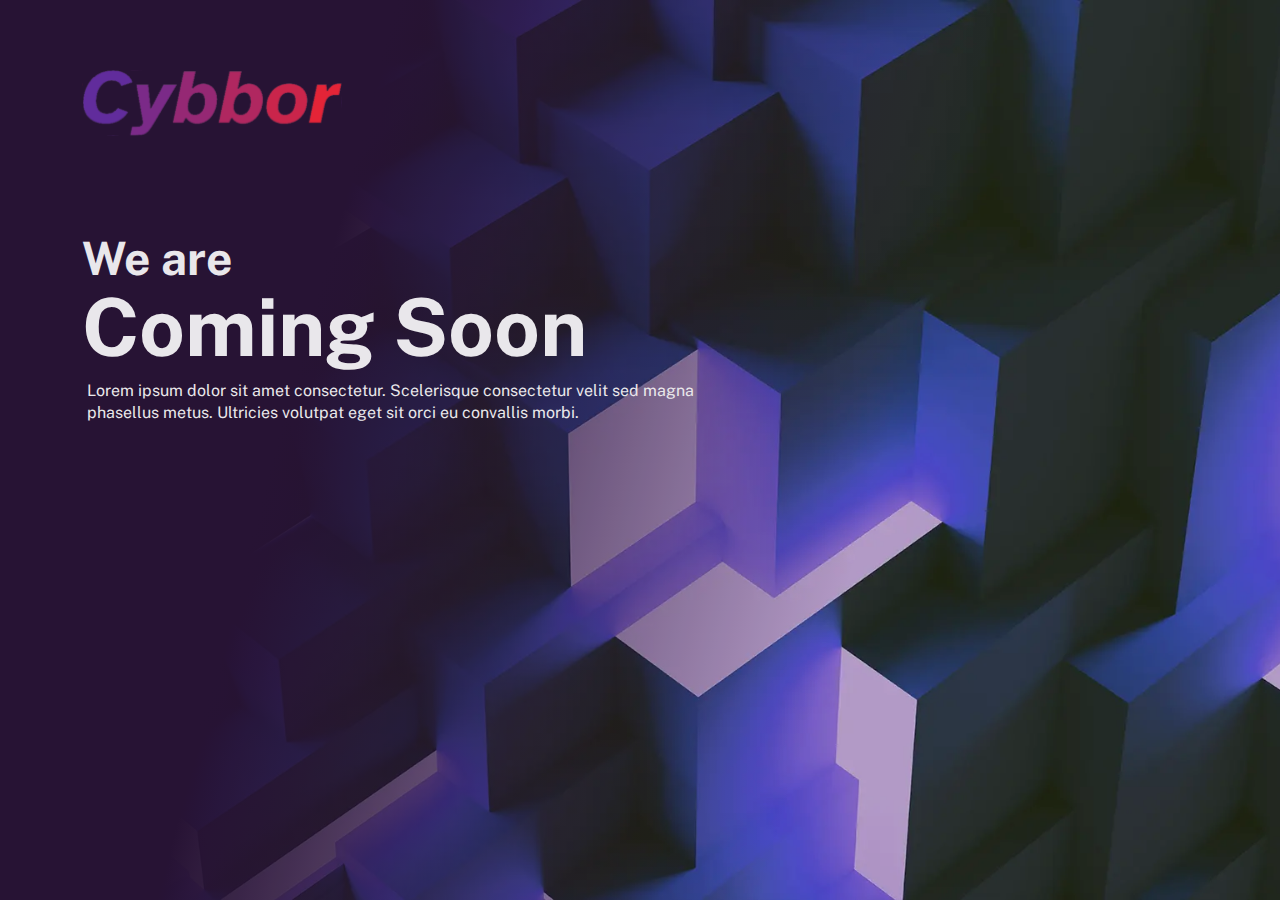
<file: html/Coming.html>
<!DOCTYPE html>
<html lang="en">

<head>
    <meta charset="UTF-8">
    <meta http-equiv="X-UA-Compatible" content="IE=edge">
    <meta name="viewport" content="width=device-width, initial-scale=1.0">
    <title>Cybbor – Cyber Security Services Elementor Template Kit Preview - ThemeForest</title>
    <!-- favicon  -->
    <link rel="shortcut icon" href="assets/images/fav-icon.svg" type="image/x-icon">
    <!-- faremwork of css -->
    <link rel="stylesheet" href="assets/css/bootstrap-lib/bootstrap.min.css">
    <!-- style sheet of css -->
    <link rel="stylesheet" href="assets/css/styles.css">
    <!-- Responsive sheet of css -->
    <link rel="stylesheet" href="assets/css/responsive.css">
    <!-- fonts awsome icon link  -->
    <link rel="stylesheet" href="assets/font-awesome-lib/icon/all.min.css">
    <!-- slick-slider link css -->
    <link rel="stylesheet" href="assets/css/slick.min.css">
    <!-- animation of css -->
    <link rel="stylesheet" href="assets/css/aos.css">
  </head>

<body>
    <div class="site-wrapper">
        <!-- ======== 10.1 ComingSoon section ======== -->
        <section class="ComingSoon">
            <div class="container">
                <div>
                    <a href="index.html">
                        <figure>
                            <img src=" assets/images/Cybbor-logo.svg" alt="logo">
                        </figure>
                    </a>
                </div>
                <div>
                    <div>
                        <h2>We are</h2>
                        <h1>Coming Soon</h1>
                    </div>
                    <p>Lorem ipsum dolor sit amet consectetur. Scelerisque consectetur velit sed magna phasellus metus.
                        Ultricies volutpat eget sit orci eu convallis morbi.</p>
                </div>
            </div>
        </section>
        <!-- ======== End of 10.1 ComingSoon section ======== -->
    </div>

     <!-- bootstrap min javascript -->
     <script src="assets/js/javascript-lib/bootstrap.min.js"></script>
     <!-- j Query -->
     <script src="assets/js/jquery.js"></script>
     <!-- slick slider js -->
     <script src="assets/js/slick.min.js"></script>
     <!-- main javascript -->
     <!-- <script src="assets/js/custom.js"></script> -->
     <!-- animation from javascript -->
     <script src="assets/js/aos.js"></script>
     <script>
         AOS.init({
             once: true,
             duration: 1500,
         });
    </script>
</body>

</html>
</file>
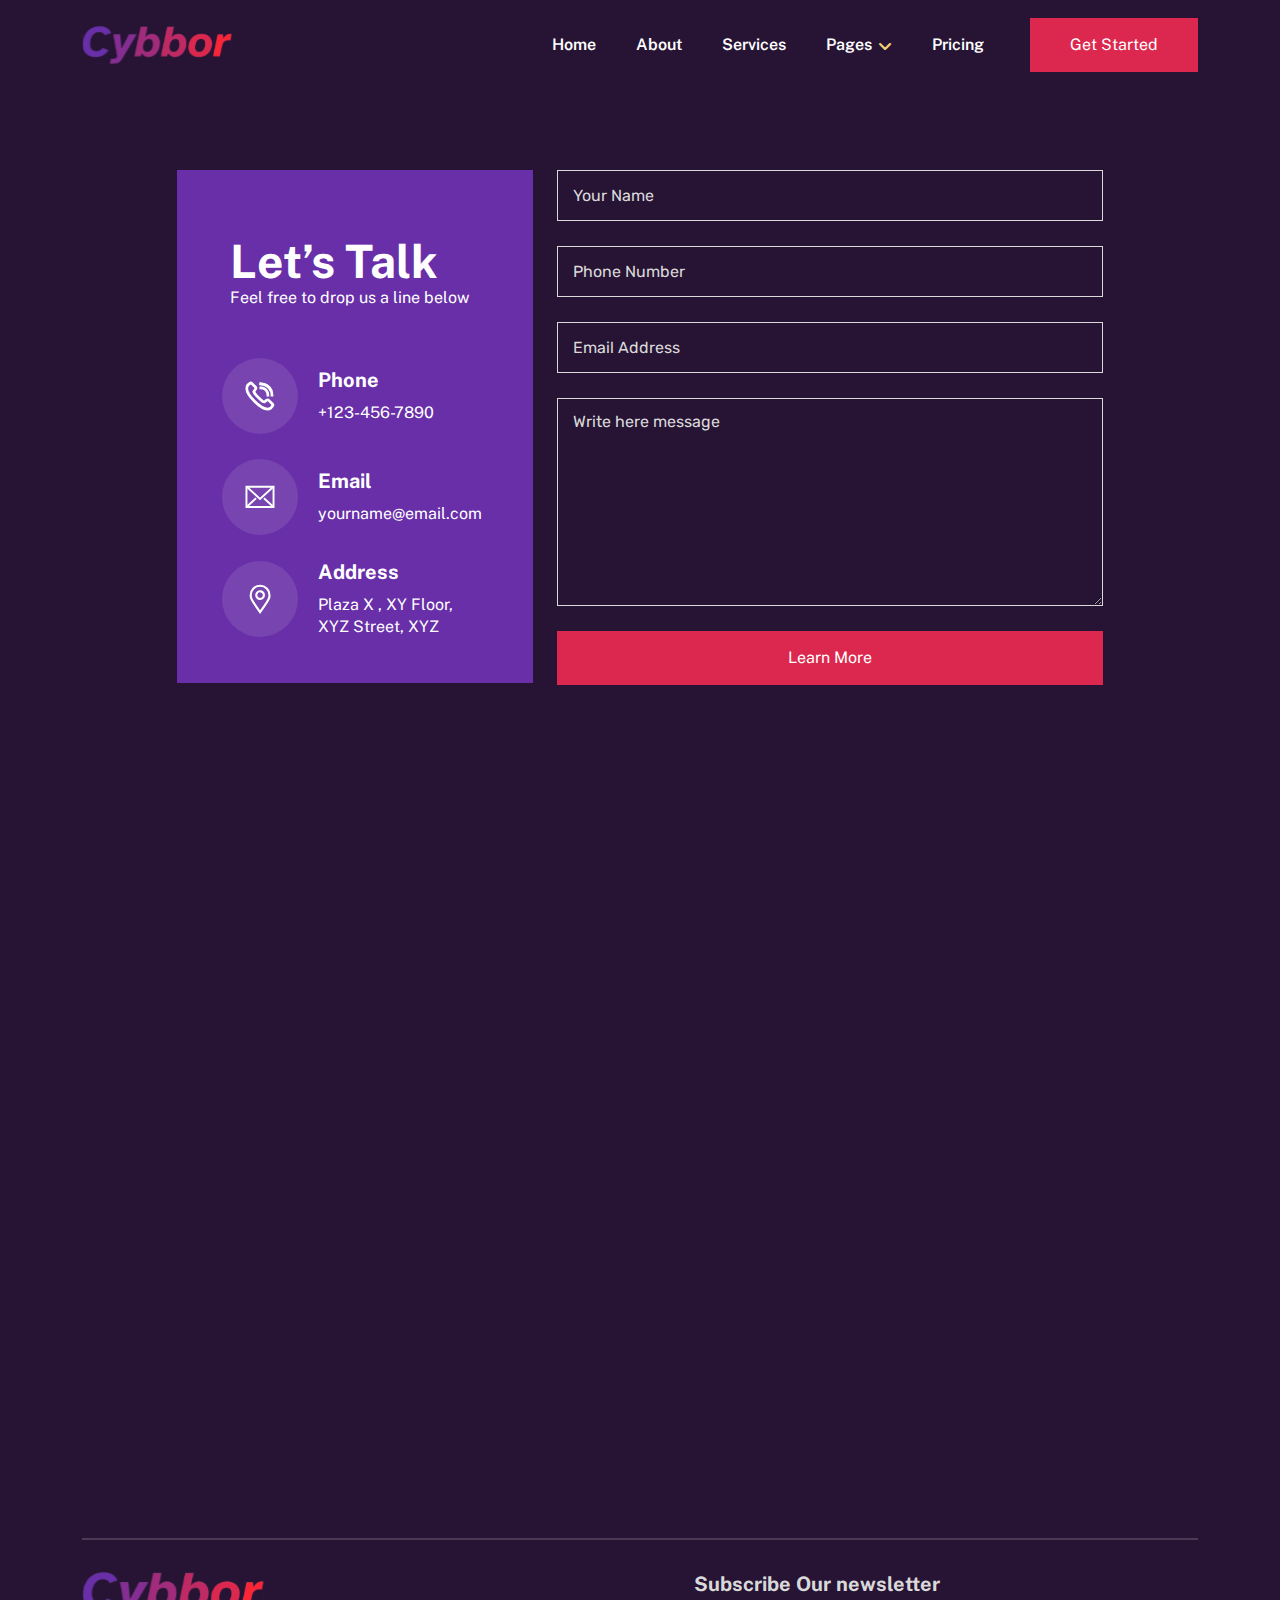
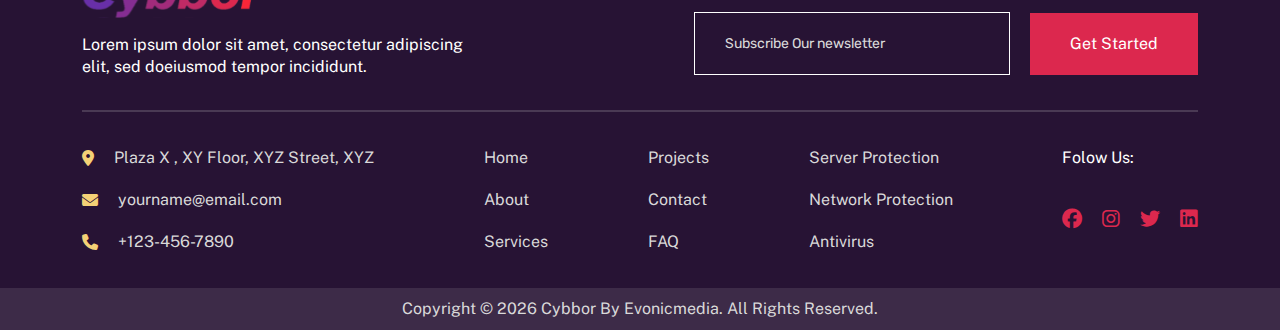
<file: html/ContactUs.html>
<!DOCTYPE html>
<html lang="en">

<head>
    <meta charset="UTF-8">
    <meta http-equiv="X-UA-Compatible" content="IE=edge">
    <meta name="viewport" content="width=device-width, initial-scale=1.0">
    <title>Cybbor – Cyber Security Services Elementor Template Kit Preview - ThemeForest</title>
    <!-- favicon  -->
    <link rel="shortcut icon" href="assets/images/fav-icon.svg" type="image/x-icon">
    <!-- faremwork of css -->
    <link rel="stylesheet" href="assets/css/bootstrap-lib/bootstrap.min.css">
    <!-- style sheet of css -->
    <link rel="stylesheet" href="assets/css/styles.css">
    <!-- Responsive sheet of css -->
    <link rel="stylesheet" href="assets/css/responsive.css">
    <!-- fonts awsome icon link  -->
    <link rel="stylesheet" href="assets/font-awesome-lib/icon/all.min.css">
    <!-- slick-slider link css -->
    <link rel="stylesheet" href="assets/css/slick.min.css">
    <!-- animation of css -->
    <link rel="stylesheet" href="assets/css/aos.css">
  </head>

<body>
    <div class="site-wrapper">
        <!-- ======== 1.1. header section ======== -->
        <header>
            <nav class="container navbar navbar-expand-lg">
                <div class="container-fluid">
                    <a href="./index.html" class="nav-logo p-0">
                        <figure>
                            <img src=" assets/images/Cybbor-logo.svg" alt="logo" />
                        </figure>
                    </a>
                    <button class="open-aside" onclick="open_aside()" type="button">
                        <i class="fa-solid fa-bars"></i>
                    </button>
                    <div class="collapse navbar-collapse">
                        <ul class="navbar-nav d-flex justify-content-center
                    align-items-center gap-lg-4 gap-md-2 gap-sm-2 gap-2 mb-2
                    mb-lg-0">
                            <li class="nav-item">
                                <a class="nav-link" href="./index.html">Home</a>
                            </li>
                            <li class="nav-item">
                                <a class="nav-link" href="./About.html">About</a>
                            </li>
                            <li class="nav-item">
                                <a class="nav-link" href="./Services.html">Services</a>
                            </li>
                            <li class="dropdown">
                                <a class="nav-link" href="#">
                                    Pages<i class="fa-solid fa-angle-down"></i>
                                </a>
                                <ul class="dropdown-menu">

                                    <li>
                                        <a class="dropdown-item" href="./Blog.html">Our Blog</a>
                                    </li>
                                    <li>
                                        <a class="dropdown-item" href="./Team.html">Team</a>
                                    </li>
                                    <li>
                                        <a class="dropdown-item" href="./Testimonial.html">Testimoinals</a>
                                    </li>
                                    <li><a class="dropdown-item" href="./FAQ.html">FAQs</a></li>
                                    <li>
                                        <a class="dropdown-item active " href="./ContactUs.html">Contact</a>
                                    </li>
                                    <li><a class="dropdown-item" href="./404.html">404</a></li>
                                    <li><a class="dropdown-item" href="./Coming.html">Coming Soon</a></li>
                                </ul>
                            </li>
                            <li class="nav-item">
                                <a class="nav-link" href="./Pricing.html">Pricing</a>
                            </li>
                        </ul>
                        <div>
                            <button class="join-btn hover1">Get Started</button>
                        </div>
                    </div>
                </div>
            </nav>
            <!--===== aside navigation slidebar =====-->
            <aside>
                <div id="mySidenav" class="right-sidbar">
                    <div class="side-nav-logo d-flex justify-content-between align-items-center ps-2 pe-1 nav-logo">
                        <figure class="navbar-brand">
                            <a href="./index.html"><img src=" assets/images/Cybbor-logo.svg" alt="img" /></a>
                        </figure>
                        <button class="fa-solid fa-xmark" onclick="close_aside()"></button>
                    </div>
                    <ul>
                        <li class="nav-item">
                            <a aria-current="page" href="./index.html">Home</a>
                        </li>
                        <li class="nav-item">
                            <a href="./About.html">About</a>
                        </li>
                        <li class="nav-item">
                            <a href="./Pricing.html">Pricing</a>
                        </li>
                        <li class="nav-item">
                            <a href="./Services.html">Services</a>
                        </li>
                        <li class="nav-item">
                            <a href="./Blog.html">Portfolio</a>
                        </li>
                        <li class="nav-item">
                            <div class="d-flex align-items-center justify-content-between" id="slid-btn">
                                <button class="a-slid page-btn">Pages</button>
                                <i class="fa-solid fa-caret-down pe-2"></i>
                            </div>
                            <ul id="slid-drop">
                                <li><a href="./Blog.html">Our Blog</a></li>
                                <li><a href="./Team.html">Team</a></li>
                                <li><a href="./Testimonial.html">Testimonials</a></li>
                                <li><a href="./FAQ.html">FAQs</a></li>
                                <li><a href="./ContactUs.html" class="active">Contact</a></li>
                                <li><a href="./404.html">404</a></li>
                                <li><a href="./Coming.html">Coming Soon</a></li>
                            </ul>
                        </li>
                    </ul>
                </div>
            </aside>
        </header>
        <!-- ============= End of 1.1. Header Section ============= -->
        <!-- ============= 3.1. Form section ============= -->
        <section class="Form">
            <div class="container">
                <div class="row">
                    <div class="col-lg-4 col-md-5">
                        <div class="d-flex justify-content-between flex-column gap-lg-4 gap-md-3">
                            <div class="ps-2">
                                <h2>Let’s Talk</h2>
                                <p>Feel free to drop us a line below</p>
                            </div>
                            <div>
                                <div class="form_info">
                                    <a href="#">
                                        <figure><img src=" assets/images/icons/phone_Icon.svg" alt="phone"></figure>
                                        <div>
                                            <h5>Phone</h5>
                                            <p>+123-456-7890</p>
                                        </div>
                                    </a>
                                </div>
                                <div class="form_info">
                                    <a href="#">
                                        <figure><img src=" assets/images/icons/form_messegeIcon.svg" alt="mas">
                                        </figure>
                                        <div>
                                            <h5>Email</h5>
                                            <p>yourname@email.com</p>
                                        </div>
                                    </a>
                                </div>
                                <div class="form_info">
                                    <a href="#">
                                        <figure><img src=" assets/images/icons/form_locationIcon.svg" alt="location">
                                        </figure>
                                        <div>
                                            <h5>Address</h5>
                                            <p>Plaza X , XY Floor, XYZ Street, XYZ</p>
                                        </div>
                                    </a>
                                </div>
                            </div>
                        </div>
                    </div>
                    <div class="col-lg-6 col-md-5">
                      <div>
                        <form id="Subscribe-massage">
                            <input id="name" type="text" placeholder="Your Name" autocomplete="on" name="name" required>
                            <input id="phone" type="number" placeholder="Phone Number" autocomplete="on" name="phone" required>
                            <input id="email" type="email" placeholder="Email Address" autocomplete="on" name="email" required>
                            <textarea id="message" rows="11" cols="50" name="textarea" placeholder="Write here message" required></textarea>
                            <button type="submit" class="hover1">Learn More</button>
                        </form>
                        <div id="Succes-box" class="validation"></div>
                      </div> 
                    </div>
                </div>
            </div>
        </section>
        <!-- ============= End of 3.1. Form section ============= -->
        <!-- ============= 3.2. Map section ============= -->
        <section class="Map">
            <iframe
                src="https://www.google.com/maps/embed?pb=!1m18!1m12!1m3!1d36692.198056712055!2d-122.45744662978882!3d37.77022795386011!2m3!1f0!2f0!3f0!3m2!1i1024!2i768!4f13.1!3m3!1m2!1s0x80859a6d00690021%3A0x4a501367f076adff!2sSan%20Francisco%2C%20CA%2C%20USA!5e0!3m2!1sen!2s!4v1716969660518!5m2!1sen!2s"
                style="border:0; width:100%; height:650px;" allowfullscreen="" loading="lazy"
                referrerpolicy="no-referrer-when-downgrade"></iframe>

        </section>
        <!-- ============= End of 3.2. Map Section ============= -->
        <!-- ============= 1.13. Footer ============= -->
        <footer>
            <div class="container">
                <div class="d-flex">
                    <div>
                        <a href="./index.html">
                            <figure>
                                <img src=" assets/images/Cybbor-logo.svg" alt="Cybbor-logo" />
                            </figure>
                        </a>
                        <p>
                            Lorem ipsum dolor sit amet, consectetur adipiscing elit, sed
                            doeiusmod tempor incididunt.
                        </p>
                    </div>
                    <div>
                        <h5>Subscribe Our newsletter</h5>
                        <form action="#" id="Subscribe-massage2">
                            <input type="email" autocomplete="on" name="email" placeholder="Subscribe Our newsletter" required>
                            <div>
                              <button class="hover1">Get Started</button>
                            </div>
                          </form>
                          <div id="Succes-box2" class="validation"></div> 
                    </div>
                </div>
                <div class="mt-4">
                    <div class="Footer_Links">
                        <div>
                            <i class="fa-solid fa-location-dot"></i>
                            <div>
                                <a href="./ContactUs.html">
                                    Plaza X , XY Floor, XYZ Street, XYZ
                                </a>
                            </div>
                        </div>
                        <div>
                            <i class="fa-solid fa-envelope"></i>
                            <div>
                                <a href="./ContactUs.html">
                                    yourname@email.com
                                </a>
                            </div>
                        </div>
                        <div>
                            <i class="fa-solid fa-phone"></i>
                            <div>
                                <a href="./ContactUs.html">
                                    +123-456-7890
                                </a>
                            </div>
                        </div>
                    </div>
                    <div class="Footer_Links">
                        <ul>
                            <li><a href="./index.html">Home</a></li>
                            <li><a href="./About.html">About</a></li>
                            <li><a href="./Services.html">Services</a></li>
                        </ul>
                        <ul>
                            <li><a href="./Testimonial.html">Projects</a></li>
                            <li><a href="./ContactUs.html">Contact</a></li>
                            <li><a href="./FAQ.html">FAQ</a></li>
                        </ul>
                        <ul>
                            <li><a href="./Services.html">Server Protection</a></li>
                            <li><a href="./Services.html">Network Protection</a></li>
                            <li><a href="./Services.html">Antivirus</a></li>
                        </ul>
                    </div>
                    <div class="Footer_Links">
                        <p>Folow Us:</p>
                        <div>
                            <a href="./ContactUs.html">
                                <i class="fa-brands fa-facebook"></i>
                            </a>
                            <a href="./ContactUs.html">
                                <i class="fa-brands fa-instagram"></i>
                            </a>
                            <a href="./ContactUs.html">
                                <i class="fa-brands fa-twitter"></i>
                            </a>
                            <a href="./ContactUs.html">
                                <i class="fa-brands fa-linkedin"></i>
                            </a>
                        </div>
                    </div>
                </div>
            </div>
            <div class="Copyright ">
                <p class="container">
                    Copyright © <span id="year"></span> Cybbor By Evonicmedia. All Rights Reserved.
                </p>
            </div>
        </footer>
        <!-- ============= End of 1.13. Footer ============= -->
    </div>

      <!-- bootstrap min javascript -->
   <script src="assets/js/javascript-lib/bootstrap.min.js"></script>
   <!-- j Query -->
   <script src="assets/js/jquery.js"></script>
   <!-- slick slider js -->
   <script src="assets/js/slick.min.js"></script>
   <!-- main javascript -->
   <script src="assets/js/custom.js"></script>
   <!-- animation from javascript -->
   <script src="assets/js/aos.js"></script>
   <script>
       AOS.init({
           once: true,
           duration: 1500,
       });
  </script>
</body>

</html>
</file>
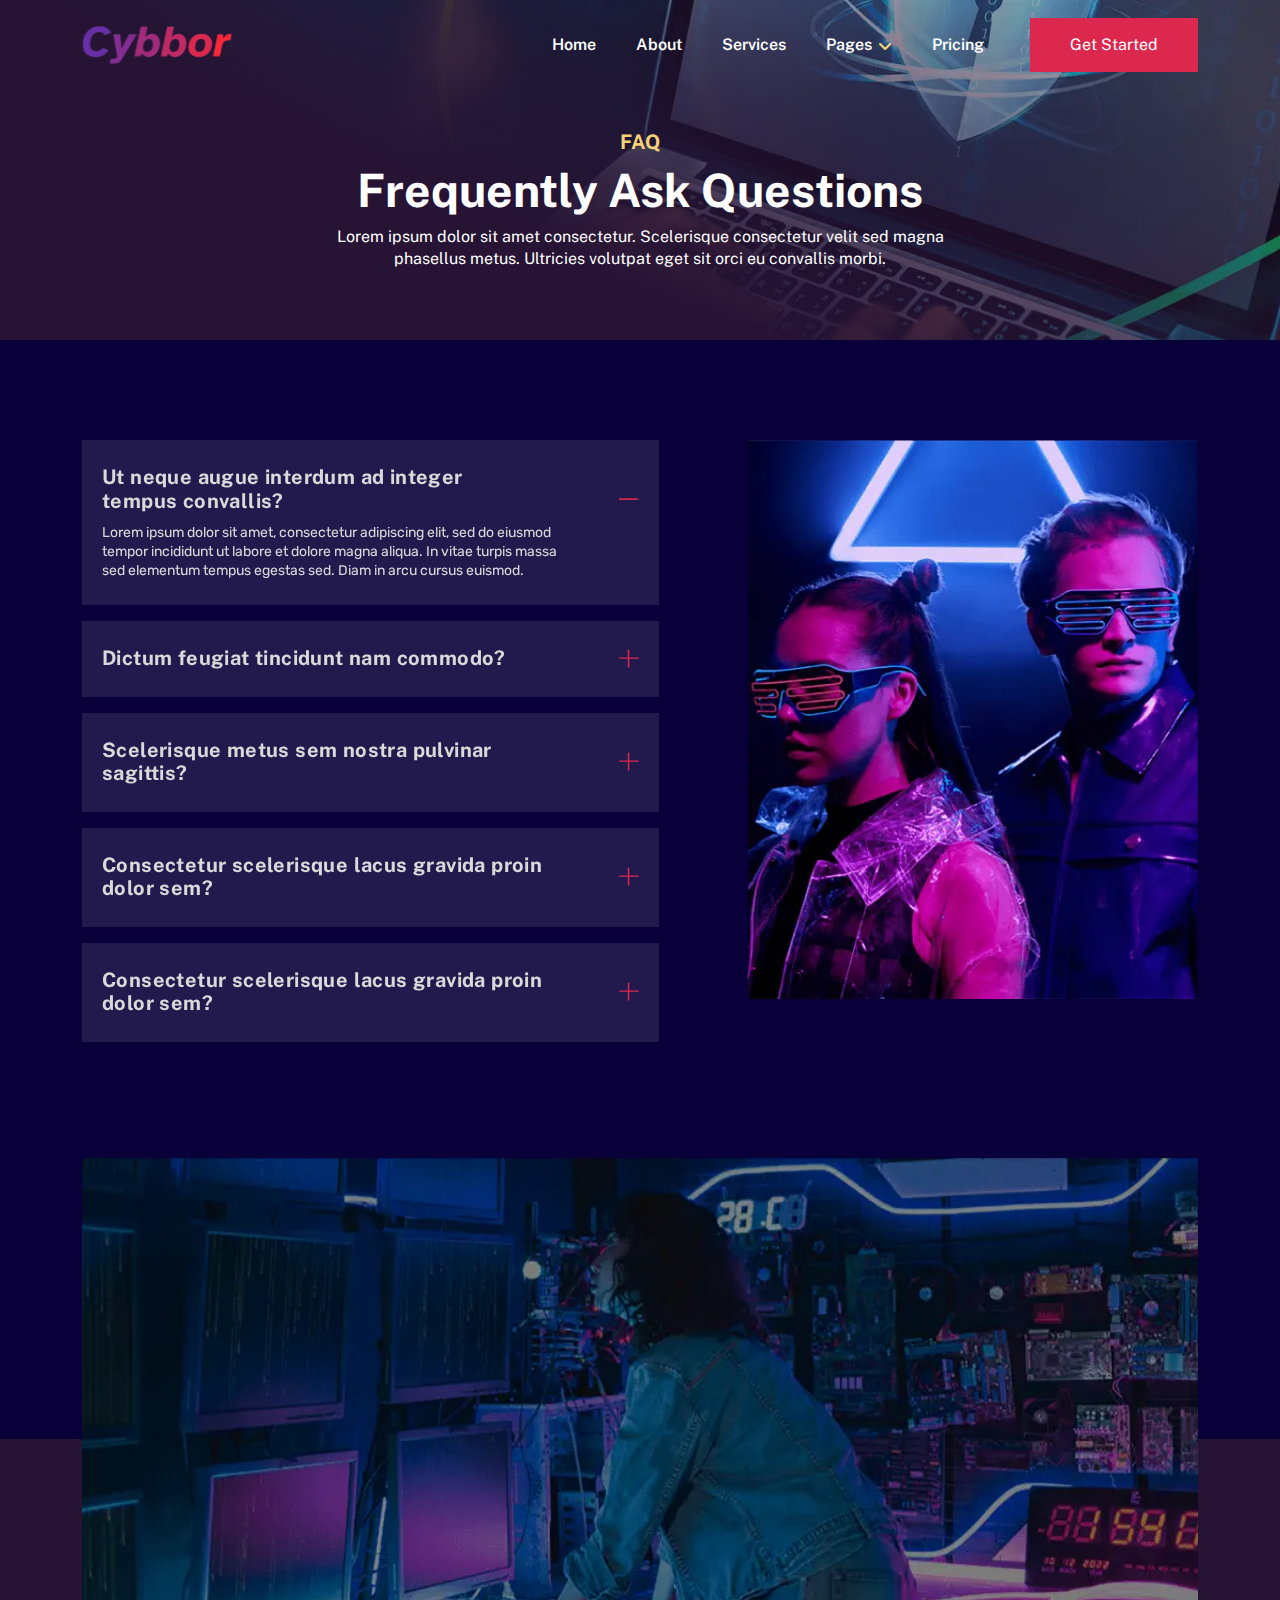
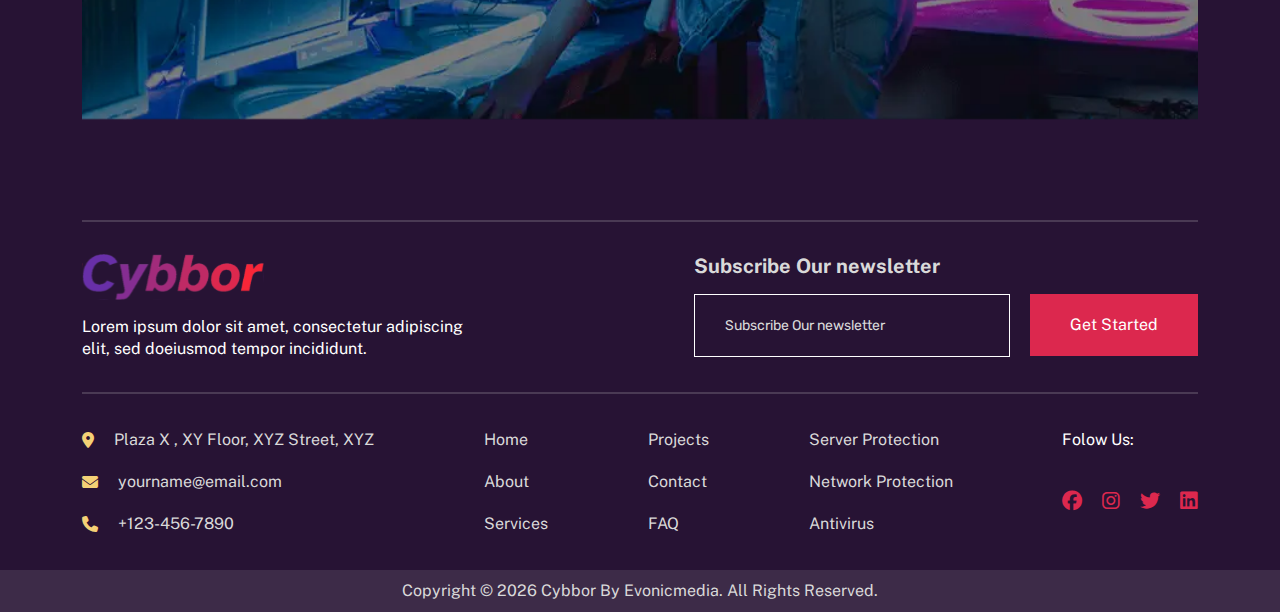
<file: html/FAQ.html>
<!DOCTYPE html>
<html lang="en">

<head>
  <meta charset="UTF-8">
  <meta http-equiv="X-UA-Compatible" content="IE=edge">
  <meta name="viewport" content="width=device-width, initial-scale=1.0">
  <title>Cybbor – Cyber Security Services Elementor Template Kit Preview - ThemeForest</title>
  <!-- favicon  -->
  <link rel="shortcut icon" href="assets/images/fav-icon.svg" type="image/x-icon">
  <!-- faremwork of css -->
  <link rel="stylesheet" href="assets/css/bootstrap-lib/bootstrap.min.css">
  <!-- style sheet of css -->
  <link rel="stylesheet" href="assets/css/styles.css">
  <!-- Responsive sheet of css -->
  <link rel="stylesheet" href="assets/css/responsive.css">
  <!-- fonts awsome icon link  -->
  <link rel="stylesheet" href="assets/font-awesome-lib/icon/all.min.css">
  <!-- slick-slider link css -->
  <link rel="stylesheet" href="assets/css/slick.min.css">
  <!-- animation of css -->
  <link rel="stylesheet" href="assets/css/aos.css">
</head>

<body>
  <div class="site-wrapper">
    <!-- ======== 1.1. header section ======== -->
    <header>
      <nav class="container navbar navbar-expand-lg">
        <div class="container-fluid">
          <a href="./index.html" class="nav-logo p-0">
            <figure>
              <img src=" assets/images/Cybbor-logo.svg" alt="logo" />
            </figure>
          </a>
          <button class="open-aside" onclick="open_aside()" type="button">
            <i class="fa-solid fa-bars"></i>
          </button>
          <div class="collapse navbar-collapse">
            <ul class="navbar-nav d-flex justify-content-center
                    align-items-center gap-lg-4 gap-md-2 gap-sm-2 gap-2 mb-2
                    mb-lg-0">
              <li class="nav-item">
                <a class="nav-link" href="./index.html">Home</a>
              </li>
              <li class="nav-item">
                <a class="nav-link"  href="./About.html">About</a>
              </li>
              <li class="nav-item">
                <a class="nav-link" href="./Services.html">Services</a>
              </li>
              <li class="dropdown">
                <a class="nav-link" href="#">
                  Pages<i class="fa-solid fa-angle-down"></i>
                </a>
                <ul class="dropdown-menu">
                  
                  <li>
                    <a class="dropdown-item" href="./Blog.html">Our Blog</a>
                  </li>
                  <li>
                    <a class="dropdown-item" href="./Team.html">Team</a>
                  </li>
                  <li>
                    <a class="dropdown-item" href="./Testimonial.html">Testimoinals</a>
                  </li>
                  <li><a class="dropdown-item active" href="./FAQ.html">FAQs</a></li>
                  <li>
                    <a class="dropdown-item" href="./ContactUs.html">Contact</a>
                  </li>
                  <li><a class="dropdown-item" href="./404.html">404</a></li>
                  <li><a class="dropdown-item" href="./Coming.html">Coming Soon</a></li>
                </ul>
              </li>
              <li class="nav-item">
                <a class="nav-link" href="./Pricing.html">Pricing</a>
              </li>
            </ul>
            <div>
              <button class="join-btn hover1">Get Started</button>
            </div>
          </div>
        </div>
      </nav>
      <!--===== aside navigation slidebar =====-->
      <aside>
        <div id="mySidenav" class="right-sidbar">
          <div class="side-nav-logo d-flex justify-content-between align-items-center ps-2 pe-1 nav-logo">
            <figure class="navbar-brand">
              <a href="./index.html"><img src=" assets/images/Cybbor-logo.svg" alt="img" /></a>
            </figure>
            <button class="fa-solid fa-xmark" onclick="close_aside()"></button>
          </div>
          <ul>
            <li class="nav-item">
              <a aria-current="page" href="./index.html">Home</a>
            </li>
            <li class="nav-item">
              <a  href="./About.html">About</a>
            </li>
            <li class="nav-item">
              <a href="./Pricing.html">Pricing</a>
            </li>
            <li class="nav-item">
              <a href="./Services.html">Services</a>
            </li>
            <li class="nav-item">
              <a href="./Blog.html">Portfolio</a>
            </li>
            <li class="nav-item">
              <div class="d-flex align-items-center justify-content-between" id="slid-btn">
                <button class="a-slid page-btn">Pages</button>
                <i class="fa-solid fa-caret-down pe-2"></i>
              </div>
              <ul id="slid-drop">
                <li><a href="./Blog.html">Our Blog</a></li>
                <li><a href="./Team.html">Team</a></li>
                <li><a href="./Testimonial.html">Testimonials</a></li>
                <li><a class="active" href="./FAQ.html">FAQs</a></li>
                <li><a href="./ContactUs.html">Contact</a></li>
                <li><a href="./404.html">404</a></li>
                <li><a href="./Coming.html">Coming Soon</a></li>
              </ul>
            </li>
          </ul>
        </div>
      </aside>
    </header>
    <!-- ============= End of 1.1. Header Section ============= -->
    <div class="Subpage_Hero_Header">
      <!-- ============= 4.1. Subpage_Hero Section  =============-->
      <section class="Subpage_Hero">
        <div class="container">
          <h5>FAQ</h5>
          <h2>Frequently Ask Questions</h2>
          <p>Lorem ipsum dolor sit amet consectetur. Scelerisque consectetur velit sed magna phasellus metus.
            Ultricies volutpat eget sit orci eu convallis morbi.</p>
        </div>
      </section>
      <!--============= End of 4.1. Subpage_Hero Section  ============= -->
    </div>
    <!-- ============= 1.11. FAQ Section ============= -->
    <section class="FAQ">
      <div class="container">
        <div class="row">
          <div class="col-lg-7 col-md-6"  data-aos="fade-up">
            <div>
              <div class="accordion mt-0" id="accordionExample">
                <div class="accordion-item">
                  <h2 class="accordion-header">
                    <button class="accordion-button" type="button" data-bs-toggle="collapse"
                      data-bs-target="#collapseOne" aria-expanded="true" aria-controls="collapseOne">
                      Ut neque augue interdum ad integer tempus convallis?
                    </button>
                  </h2>
                  <div id="collapseOne" class="accordion-collapse collapse show" data-bs-parent="#accordionExample">
                    <div class="accordion-body">
                      Lorem ipsum dolor sit amet, consectetur adipiscing elit,
                      sed do eiusmod tempor incididunt ut labore et dolore
                      magna aliqua. In vitae turpis massa sed elementum tempus
                      egestas sed. Diam in arcu cursus euismod.
                    </div>
                  </div>
                </div>
                <div class="accordion-item">
                  <h2 class="accordion-header">
                    <button class="accordion-button collapsed" type="button" data-bs-toggle="collapse"
                      data-bs-target="#collapseTwo" aria-expanded="false" aria-controls="collapseTwo">
                      Dictum feugiat tincidunt nam commodo?
                    </button>
                  </h2>
                  <div id="collapseTwo" class="accordion-collapse collapse" data-bs-parent="#accordionExample">
                    <div class="accordion-body">
                      Lorem ipsum dolor sit amet, consectetur adipiscing elit,
                      sed do eiusmod tempor incididunt ut labore et dolore
                      magna aliqua. In vitae turpis massa sed elementum tempus
                      egestas sed. Diam in arcu cursus euismod.
                    </div>
                  </div>
                </div>
                <div class="accordion-item">
                  <h2 class="accordion-header">
                    <button class="accordion-button collapsed" type="button" data-bs-toggle="collapse"
                      data-bs-target="#collapseThree" aria-expanded="false" aria-controls="collapseThree">
                      Scelerisque metus sem nostra pulvinar sagittis?
                    </button>
                  </h2>
                  <div id="collapseThree" class="accordion-collapse collapse" data-bs-parent="#accordionExample">
                    <div class="accordion-body">
                      Lorem ipsum dolor sit amet, consectetur adipiscing elit,
                      sed do eiusmod tempor incididunt ut labore et dolore
                      magna aliqua. In vitae turpis massa sed elementum tempus
                      egestas sed. Diam in arcu cursus euismod.
                    </div>
                  </div>
                </div>
                <div class="accordion-item">
                  <h2 class="accordion-header">
                    <button class="accordion-button collapsed" type="button" data-bs-toggle="collapse"
                      data-bs-target="#collapseFour" aria-expanded="false" aria-controls="collapseFour">
                      Consectetur scelerisque lacus gravida proin dolor sem?
                    </button>
                  </h2>
                  <div id="collapseFour" class="accordion-collapse collapse" data-bs-parent="#accordionExample">
                    <div class="accordion-body">
                      Lorem ipsum dolor sit amet, consectetur adipiscing elit,
                      sed do eiusmod tempor incididunt ut labore et dolore
                      magna aliqua. In vitae turpis massa sed elementum tempus
                      egestas sed. Diam in arcu cursus euismod.
                    </div>
                  </div>
                </div>
                <div class="accordion-item">
                  <h2 class="accordion-header">
                    <button class="accordion-button collapsed" type="button" data-bs-toggle="collapse"
                      data-bs-target="#collapseFive" aria-expanded="false" aria-controls="collapseFive">
                      Consectetur scelerisque lacus gravida proin dolor sem?
                    </button>
                  </h2>
                  <div id="collapseFive" class="accordion-collapse collapse" data-bs-parent="#accordionExample">
                    <div class="accordion-body">
                      Lorem ipsum dolor sit amet, consectetur adipiscing elit,
                      sed do eiusmod tempor incididunt ut labore et dolore
                      magna aliqua. In vitae turpis massa sed elementum tempus
                      egestas sed. Diam in arcu cursus euismod.
                    </div>
                  </div>
                </div>
              </div>
            </div>
          </div>
          <div class="col-lg-5 col-md-6" data-aos="fade-down">
            <figure>
              <img src=" assets/images/FAQ/faq-right-img.webp" alt="faqImg" />
            </figure>
          </div>
        </div>
      </div>
    </section>
    <!-- =============  End of 1.11. FAQ Section ============= -->
    <!-- ============= 1.10. Free-Trial Section =============  -->
    <section class="FreeTrial FAQ_FreeTrial">
      <div class="container">
        <div class="freeTrial-bg">
          <div data-aos="zoom-in-up">
            <h2>
              Still Confused About Our Features? Get a Free Trial 7 Days
            </h2>
            <p>
              Lorem ipsum dolor sit amet, consectetur adipiscing elit, sed do
              eiusmod tempor incididunt ut labore et dolore magna aliqua. Ut
              enim ad minim veniam.
            </p>
            <div>
              <a class="hover1" href="./Pricing.html">Learn More</a>
            </div>
          </div>
        </div>
      </div>
    </section>
    <!-- =============  End of 1.10. Free-Trial Section ============= -->
    <!-- ============= 1.13. Footer ============= -->
    <footer>
      <div class="container">
        <div class="d-flex">
          <div>
            <a href="./index.html">
              <figure>
                <img src=" assets/images/Cybbor-logo.svg" alt="Cybbor-logo" />
              </figure>
            </a>
            <p>
              Lorem ipsum dolor sit amet, consectetur adipiscing elit, sed
              doeiusmod tempor incididunt.
            </p>
          </div>
          <div>
            <h5>Subscribe Our newsletter</h5>
            <form action="#" id="Subscribe-massage2">
              <input type="email" name="email" autocomplete="on" placeholder="Subscribe Our newsletter" required>
              <div>
                <button class="hover1">Get Started</button>
              </div>
            </form>
            <div id="Succes-box2" class="validation"></div> 
          </div>
        </div>
        <div class="mt-4">
          <div class="Footer_Links">
            <div>
              <i class="fa-solid fa-location-dot"></i>
              <div>
                <a href="./ContactUs.html">
                  Plaza X , XY Floor, XYZ Street, XYZ
                </a>
              </div>
            </div>
            <div>
              <i class="fa-solid fa-envelope"></i>
              <div>
                <a href="./ContactUs.html">
                  yourname@email.com
                </a>
              </div>
            </div>
            <div>
              <i class="fa-solid fa-phone"></i>
              <div>
                <a href="./ContactUs.html">
                  +123-456-7890
                </a>
              </div>
            </div>
          </div>
          <div class="Footer_Links">
            <ul>
              <li><a href="./index.html">Home</a></li>
              <li><a  href="./About.html">About</a></li>
              <li><a href="./Services.html">Services</a></li>
            </ul>
            <ul>
              <li><a href="./Testimonial.html">Projects</a></li>
              <li><a href="./ContactUs.html">Contact</a></li>
              <li><a href="./FAQ.html">FAQ</a></li>
            </ul>
            <ul>
              <li><a href="./Services.html">Server Protection</a></li>
              <li><a href="./Services.html">Network Protection</a></li>
              <li><a href="./Services.html">Antivirus</a></li>
            </ul>
          </div>
          <div class="Footer_Links">
            <p>Folow Us:</p>
            <div>
              <a href="./ContactUs.html">
                <i class="fa-brands fa-facebook"></i>
              </a>
              <a href="./ContactUs.html">
                <i class="fa-brands fa-instagram"></i>
              </a>
              <a href="./ContactUs.html">
                <i class="fa-brands fa-twitter"></i>
              </a>
              <a href="./ContactUs.html">
                <i class="fa-brands fa-linkedin"></i>
              </a>
            </div>
          </div>
        </div>
      </div>
      <div class="Copyright ">
        <p class="container">
          Copyright © <span id="year"></span> Cybbor By Evonicmedia. All Rights Reserved.
        </p>
      </div>
    </footer>
    <!-- ============= End of 1.13. Footer ============= -->
  </div>

    <!-- bootstrap min javascript -->
    <script src="assets/js/javascript-lib/bootstrap.min.js"></script>
    <!-- j Query -->
    <script src="assets/js/jquery.js"></script>
    <!-- slick slider js -->
    <script src="assets/js/slick.min.js"></script>
    <!-- main javascript -->
    <script src="assets/js/custom.js"></script>
    <!-- animation from javascript -->
    <script src="assets/js/aos.js"></script>
    <script>
        AOS.init({
            once: true,
            duration: 1500,
        });
   </script>
</body>

</html>
</file>
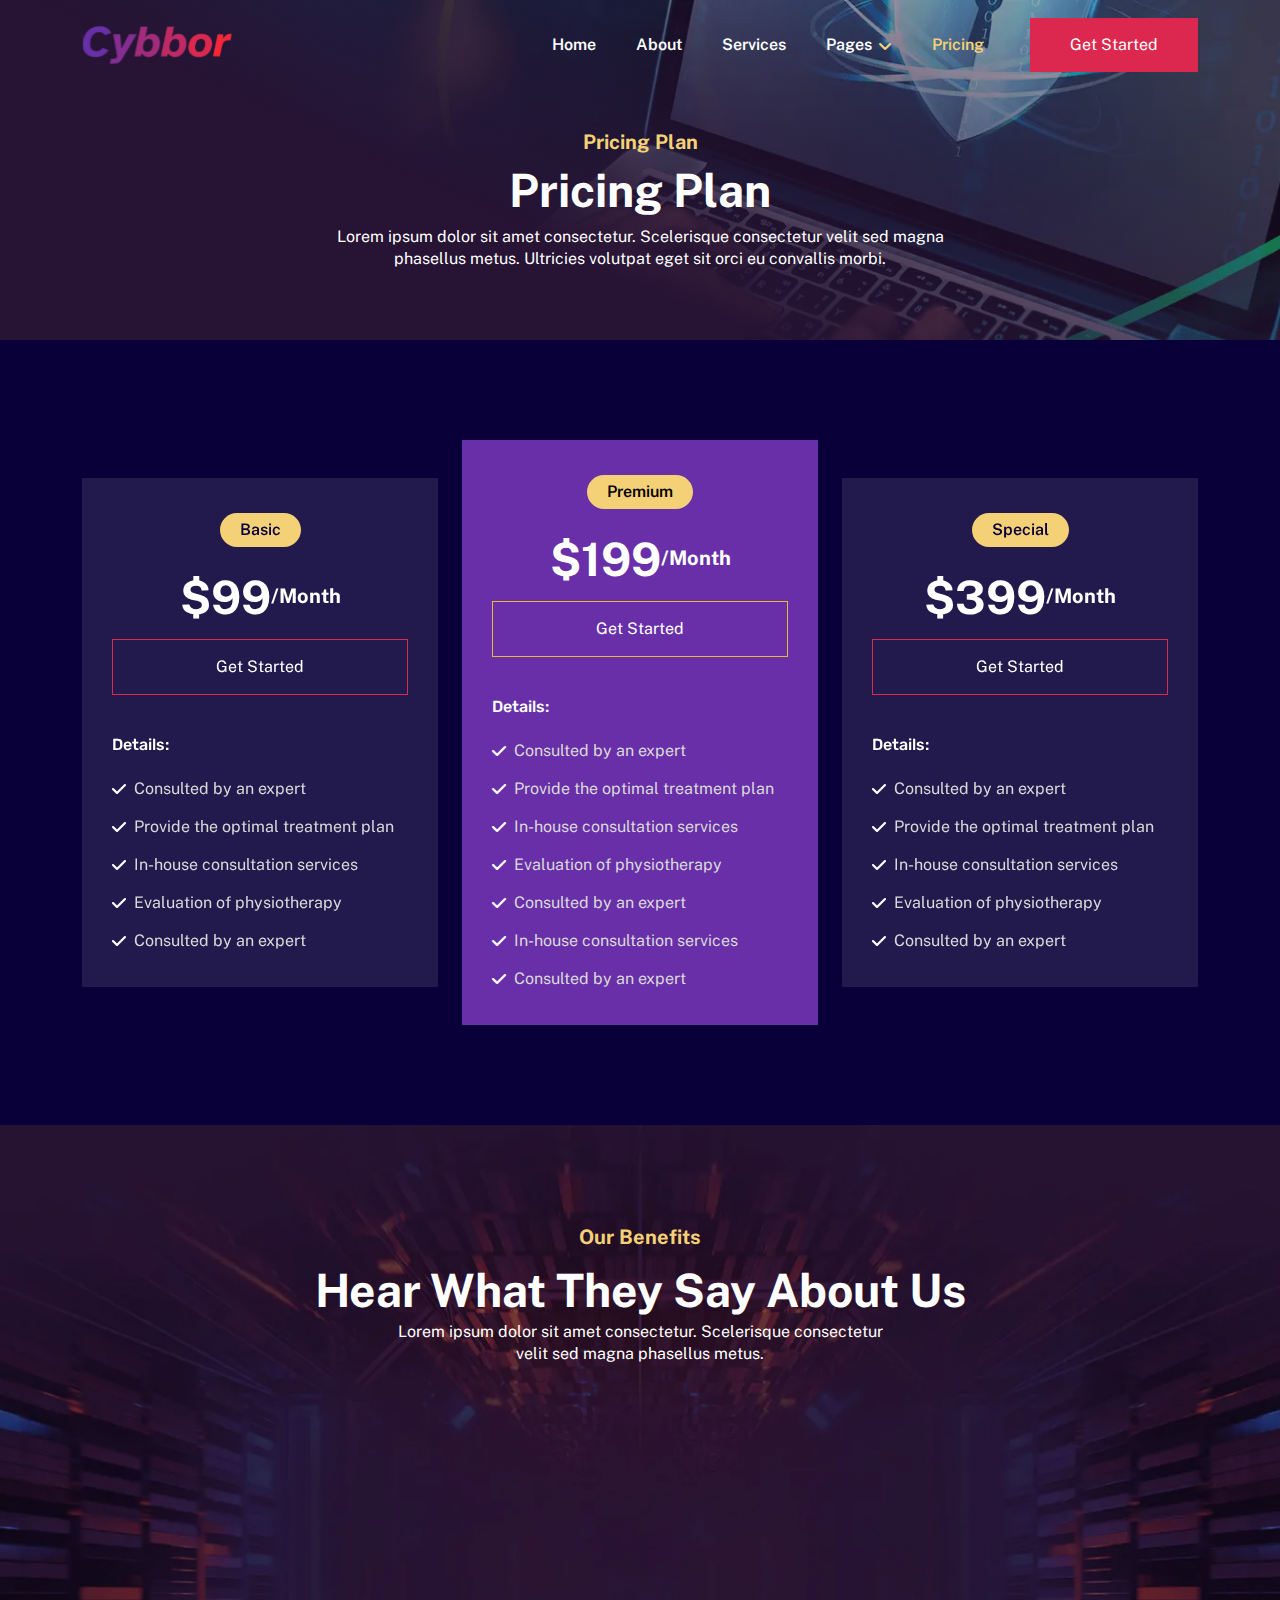
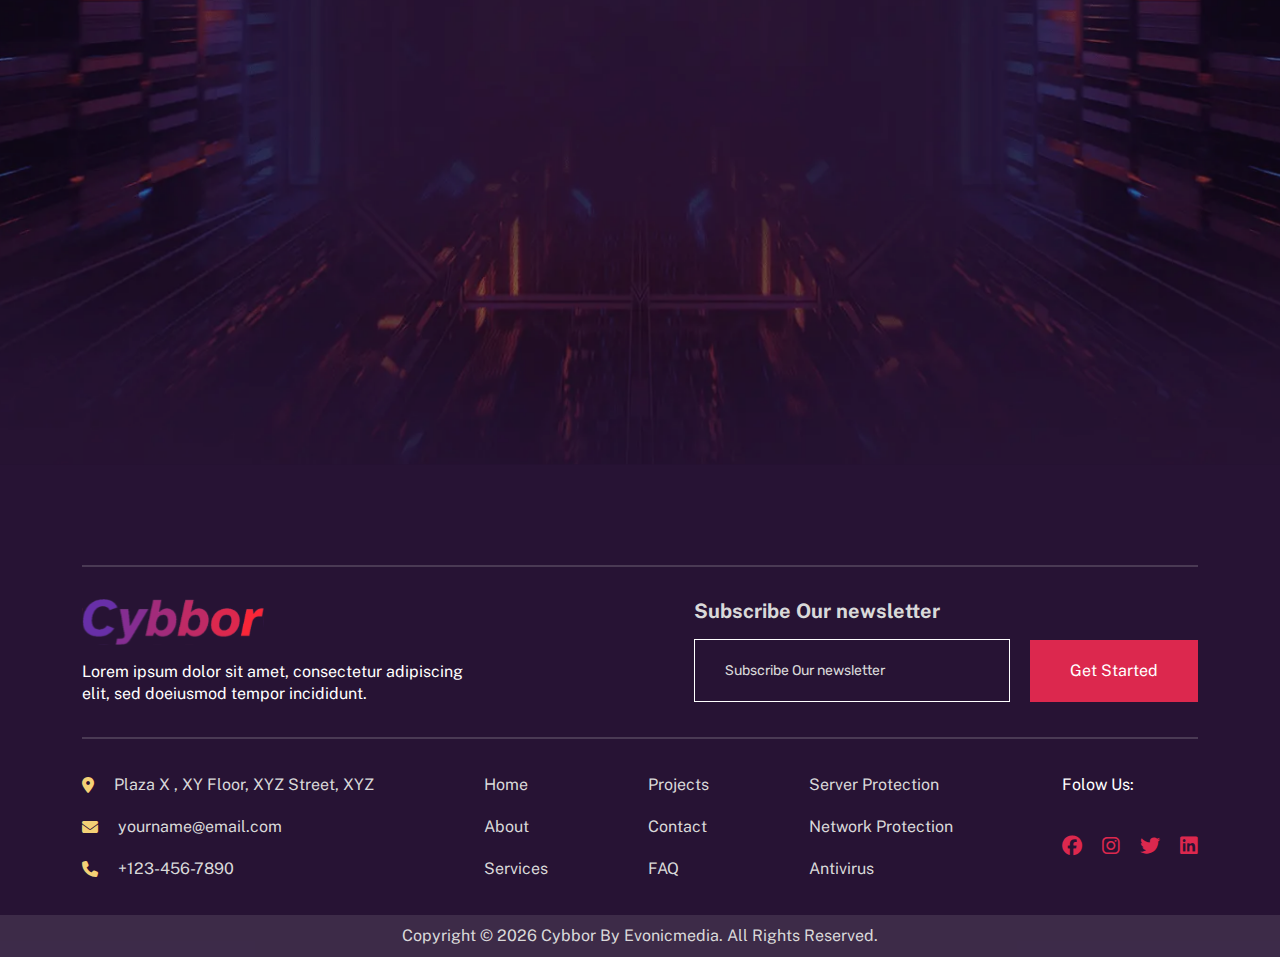
<file: html/Pricing.html>
<!DOCTYPE html>
<html lang="en">

<head>
    <meta charset="UTF-8">
    <meta http-equiv="X-UA-Compatible" content="IE=edge">
    <meta name="viewport" content="width=device-width, initial-scale=1.0">
    <title>Cybbor – Cyber Security Services Elementor Template Kit Preview - ThemeForest</title>
    <!-- favicon  -->
    <link rel="shortcut icon" href="assets/images/fav-icon.svg" type="image/x-icon">
    <!-- faremwork of css -->
    <link rel="stylesheet" href="assets/css/bootstrap-lib/bootstrap.min.css">
    <!-- style sheet of css -->
    <link rel="stylesheet" href="assets/css/styles.css">
    <!-- Responsive sheet of css -->
    <link rel="stylesheet" href="assets/css/responsive.css">
    <!-- fonts awsome icon link  -->
    <link rel="stylesheet" href="assets/font-awesome-lib/icon/all.min.css">
    <!-- slick-slider link css -->
    <link rel="stylesheet" href="assets/css/slick.min.css">
    <!-- animation of css -->
    <link rel="stylesheet" href="assets/css/aos.css">
  </head>

<body>
    <div class="site-wrapper">
        <!-- ======== 1..1. header section ======== -->
        <header>
            <nav class="container navbar navbar-expand-lg">
                <div class="container-fluid">
                    <a href="./index.html" class="nav-logo p-0">
                        <figure>
                            <img src=" assets/images/Cybbor-logo.svg" alt="logo" />
                        </figure>
                    </a>
                    <button class="open-aside" onclick="open_aside()" type="button">
                        <i class="fa-solid fa-bars"></i>
                    </button>
                    <div class="collapse navbar-collapse">
                        <ul class="navbar-nav d-flex justify-content-center
                            align-items-center gap-lg-4 gap-md-2 gap-sm-2 gap-2 mb-2
                            mb-lg-0">
                            <li class="nav-item">
                                <a class="nav-link " href="./index.html">Home</a>
                            </li>
                            <li class="nav-item">
                                <a class="nav-link"  href="./About.html">About</a>
                            </li>
                            <li class="nav-item">
                                <a class="nav-link" href="./Services.html">Services</a>
                            </li>
                            <li class="dropdown">
                                <a class="nav-link" href="#">
                                    Pages<i class="fa-solid fa-angle-down"></i>
                                </a>
                                <ul class="dropdown-menu">
                                    
                                    <li>
                                        <a class="dropdown-item" href="./Blog.html">Our Blog</a>
                                    </li>
                                    <li>
                                        <a class="dropdown-item" href="./Team.html">Team</a>
                                    </li>
                                    <li>
                                        <a class="dropdown-item" href="./Testimonial.html">Testimoinals</a>
                                    </li>
                                    <li><a class="dropdown-item" href="./FAQ.html">FAQs</a></li>
                                    <li>
                                        <a class="dropdown-item" href="./ContactUs.html">Contact</a>
                                    </li>
                                    <li><a class="dropdown-item" href="./404.html">404</a></li>
                                    <li><a class="dropdown-item" href="./Coming.html">Coming Soon</a></li>
                                </ul>
                            </li>
                            <li class="nav-item">
                                <a class="nav-link active" href="./Pricing.html">Pricing</a>
                            </li>
                        </ul>
                        <div>
                            <button class="join-btn hover1">Get Started</button>
                        </div>
                    </div>
                </div>
            </nav>
            <!--===== aside navigation slidebar =====-->
            <aside>
                <div id="mySidenav" class="right-sidbar">
                    <div class="side-nav-logo d-flex justify-content-between align-items-center ps-2 pe-1 nav-logo">
                        <figure class="navbar-brand">
                            <a href="./index.html"><img src=" assets/images/Cybbor-logo.svg" alt="img" /></a>
                        </figure>
                        <button class="fa-solid fa-xmark" onclick="close_aside()"></button>
                    </div>
                    <ul>
                        <li class="nav-item">
                            <a aria-current="page" href="./index.html">Home</a>
                        </li>
                        <li class="nav-item">
                            <a  href="./About.html">About</a>
                        </li>
                        <li class="nav-item">
                            <a class="active" href="./Pricing.html">Pricing</a>
                        </li>
                        <li class="nav-item">
                            <a href="./Services.html">Services</a>
                        </li>
                        <li class="nav-item">
                            <a href="./Blog.html">Portfolio</a>
                        </li>
                        <li class="nav-item">
                            <div class="d-flex align-items-center justify-content-between" id="slid-btn">
                                <button class="a-slid page-btn">Pages</button>
                                <i class="fa-solid fa-caret-down pe-2"></i>
                            </div>
                            <ul id="slid-drop">
                                <li><a href="./Blog.html">Our Blog</a></li>
                                <li><a href="./Team.html">Team</a></li>
                                <li><a href="./Testimonial.html">Testimonials</a></li>
                                <li><a href="./FAQ.html">FAQs</a></li>
                                <li><a href="./ContactUs.html">Contact</a></li>
                                <li><a href="./404.html">404</a></li>
                                <li><a href="./Coming.html">Coming Soon</a></li>
                            </ul>
                        </li>
                    </ul>
                </div>
            </aside>
        </header>
        <!-- ============= End of 1.1. Header Section ============= -->
        <div class="Subpage_Hero_Header">
            <!-- ============= 4.1. Subpage_Hero Section  =============-->
            <section class="Subpage_Hero">
                <div class="container">
                    <h5>Pricing Plan</h5>
                    <h2>Pricing Plan</h2>
                    <p>Lorem ipsum dolor sit amet consectetur. Scelerisque consectetur velit sed magna phasellus metus.
                        Ultricies volutpat eget sit orci eu convallis morbi.</p>
                </div>
            </section>
            <!--============= End of 4.1. Subpage_Hero Section  ============= -->
        </div>
        <!-- ============= 1.7. plan section ============= -->
        <section class="Plan">
            <div class="container">
                <div class="row d-flex align-items-center gap-lg-0 gap-md-0 gap-4">
                    <div class="col-lg-4 col-md-4" data-aos="fade-down">
                        <div class="plan-Card d-flex flex-column gap-lg-4 gap-3">
                            <div class="mt-0 d-flex align-items-center justify-content-center">
                                <p>Basic</p>
                            </div>
                            <div class="d-flex flex-column gap-lg-3 gap-3">
                                <div class="d-flex align-items-center justify-content-center">
                                    <h2>$99</h2>
                                    <h5 class="pt-lg-2 pt-md-2 pt-1">/Month</h5>
                                </div>
                                <div class="d-flex justify-content-center">
                                    <a href="#">Get Started</a>
                                </div>
                            </div>
                            <div class="d-flex flex-column pt-md-3 pt-3 gap-lg-3 gap-md-3 gap-2">
                                <h6 class="pb-2 text-start">Details:</h6>
                                <div class="d-flex gap-2">
                                    <i class="fa-solid fa-check"></i>
                                    <p>Consulted by an expert</p>
                                </div>
                                <div class="d-flex gap-2">
                                    <i class="fa-solid fa-check"></i>
                                    <p>Provide the optimal treatment plan</p>
                                </div>
                                <div class="d-flex gap-2">
                                    <i class="fa-solid fa-check"></i>
                                    <p>In-house consultation services</p>
                                </div>
                                <div class="d-flex gap-2">
                                    <i class="fa-solid fa-check"></i>
                                    <p>Evaluation of physiotherapy</p>
                                </div>
                                <div class="d-flex gap-2">
                                    <i class="fa-solid fa-check"></i>
                                    <p>Consulted by an expert</p>
                                </div>
                            </div>
                        </div>
                    </div>
                    <div class="col-lg-4 col-md-4" data-aos="fade-up">
                        <div class="plan-Card d-flex flex-column gap-lg-4 gap-3">
                            <div class="mt-0 d-flex align-items-center justify-content-center">
                                <p>Premium</p>
                            </div>
                            <div class="d-flex flex-column gap-lg-3 gap-3">
                                <div class="d-flex align-items-center justify-content-center">
                                    <h2>$199</h2>
                                    <h5 class="pt-lg-2 pt-md-2 pt-1">/Month</h5>
                                </div>
                                <div class="d-flex justify-content-center">
                                    <a href="#">Get Started</a>
                                </div>
                            </div>
                            <div class="d-flex flex-column pt-md-3 pt-3 gap-lg-3 gap-md-3 gap-2">
                                <h6 class="pb-2 text-start">Details:</h6>
                                <div class="d-flex gap-2">
                                    <i class="fa-solid fa-check"></i>
                                    <p>Consulted by an expert</p>
                                </div>
                                <div class="d-flex gap-2">
                                    <i class="fa-solid fa-check"></i>
                                    <p>Provide the optimal treatment plan</p>
                                </div>
                                <div class="d-flex gap-2">
                                    <i class="fa-solid fa-check"></i>
                                    <p>In-house consultation services</p>
                                </div>
                                <div class="d-flex gap-2">
                                    <i class="fa-solid fa-check"></i>
                                    <p>Evaluation of physiotherapy</p>
                                </div>
                                <div class="d-flex gap-2">
                                    <i class="fa-solid fa-check"></i>
                                    <p>Consulted by an expert</p>
                                </div>
                                <div class="d-flex gap-2">
                                    <i class="fa-solid fa-check"></i>
                                    <p>In-house consultation services</p>
                                </div>
                                <div class="d-flex gap-2">
                                    <i class="fa-solid fa-check"></i>
                                    <p>Consulted by an expert</p>
                                </div>
                            </div>
                        </div>
                    </div>
                    <div class="col-lg-4 col-md-4" data-aos="fade-down">
                        <div class="plan-Card d-flex flex-column gap-lg-4 gap-3">
                            <div class="mt-0 d-flex align-items-center justify-content-center">
                                <p>Special</p>
                            </div>
                            <div class="d-flex flex-column gap-lg-3 gap-3">
                                <div class="d-flex align-items-center justify-content-center">
                                    <h2>$399</h2>
                                    <h5 class="pt-lg-2 pt-md-2 pt-1">/Month</h5>
                                </div>
                                <div class="d-flex justify-content-center">
                                    <a href="#">Get Started</a>
                                </div>
                            </div>
                            <div class="d-flex flex-column pt-md-3 pt-3 gap-lg-3 gap-md-3 gap-2">
                                <h6 class="pb-2 text-start">Details:</h6>
                                <div class="d-flex gap-2">
                                    <i class="fa-solid fa-check"></i>
                                    <p>Consulted by an expert</p>
                                </div>
                                <div class="d-flex gap-2">
                                    <i class="fa-solid fa-check"></i>
                                    <p>Provide the optimal treatment plan</p>
                                </div>
                                <div class="d-flex gap-2">
                                    <i class="fa-solid fa-check"></i>
                                    <p>In-house consultation services</p>
                                </div>
                                <div class="d-flex gap-2">
                                    <i class="fa-solid fa-check"></i>
                                    <p>Evaluation of physiotherapy</p>
                                </div>
                                <div class="d-flex gap-2">
                                    <i class="fa-solid fa-check"></i>
                                    <p>Consulted by an expert</p>
                                </div>
                            </div>
                        </div>
                    </div>
                </div>
            </div>
        </section>
        <!-- ============= End of 1.7. plan section ============= -->
        <!-- ============= 1.9. Benefits Section ============= -->
        <section class="Benefits">
            <div class="container">
                <div class="Benefits_Content">
                    <div class="d-flex">
                        <h5>Our Benefits</h5>
                        <h2>Hear What They Say About Us</h2>
                        <p>
                            Lorem ipsum dolor sit amet consectetur. Scelerisque consectetur
                            velit sed magna phasellus metus.
                        </p>
                    </div>
                    <div class="d-flex flex-wrap gap-3 justify-content-center">
                        <div class="Benfits_Cards" data-aos="flip-up">
                            <figure>
                                <i class="fa-solid fa-check"></i>
                            </figure>
                            <div>
                                <h5>Free Consultation</h5>
                                <p>Users on our antivirus software</p>
                            </div>
                        </div>
                        <div class="Benfits_Cards" data-aos="flip-up">
                            <figure>
                                <i class="fa-solid fa-check"></i>
                            </figure>
                            <div>
                                <h5>Certified Professional</h5>
                                <p>Users on our antivirus software</p>
                            </div>
                        </div>
                        <div class="Benfits_Cards" data-aos="flip-up">
                            <figure>
                                <i class="fa-solid fa-check"></i>
                            </figure>
                            <div>
                                <h5>Security on a global scale</h5>
                                <p>Users on our antivirus software</p>
                            </div>
                        </div>
                        <div class="Benfits_Cards" data-aos="flip-up">
                            <figure>
                                <i class="fa-solid fa-check"></i>
                            </figure>
                            <div>
                                <h5>24/7 Premium Support</h5>
                                <p>Users on our antivirus software</p>
                            </div>
                        </div>
                        <div class="Benfits_Cards" data-aos="flip-up">
                            <figure>
                                <i class="fa-solid fa-check"></i>
                            </figure>
                            <div>
                                <h5>Trusted security</h5>
                                <p>Users on our antivirus software</p>
                            </div>
                        </div>
                        <div class="Benfits_Cards" data-aos="flip-up">
                            <figure>
                                <i class="fa-solid fa-check"></i>
                            </figure>
                            <div>
                                <h5>4.8+ Rating</h5>
                                <p>Users on our antivirus software</p>
                            </div>
                        </div>
                    </div>
                    <div class="mt-lg-4" data-aos="zoom-out">
                        <div class="text-center">
                            <div class="line"></div>
                            <h5 class="text">Our Certifications</h5>
                            <div class="line"></div>
                        </div>
                        <div class="d-flex">
                            <img src=" assets/images/Pricing/benefits-certicicates-logo-1.webp" alt="certicicate1" />
                            <hr>
                            <img src=" assets/images/Pricing/benefits-certicicates-logo-2.webp" alt="certicicate2" />
                            <hr>
                            <img src=" assets/images/Pricing/benefits-certicicates-logo-3.webp" alt="certicicate3" />
                            <hr>
                            <img src=" assets/images/Pricing/benefits-certicicates-logo-4.webp" alt="certicicate4" />
                            <hr>
                            <img src=" assets/images/Pricing/benefits-certicicates-logo-5.webp" alt="certicicate5" />
                        </div>
                    </div>
                </div>
            </div>
        </section>
        <!-- =============  End of 1.9. Benefits Section =============  -->
        <!-- ============= 1.13. Footer ============= -->
        <footer>
            <div class="container">
                <div class="d-flex">
                    <div>
                        <a href="./index.html">
                            <figure>
                                <img src=" assets/images/Cybbor-logo.svg" alt="Cybbor-logo" />
                            </figure>
                        </a>
                        <p>
                            Lorem ipsum dolor sit amet, consectetur adipiscing elit, sed
                            doeiusmod tempor incididunt.
                        </p>
                    </div>
                    <div>
                        <h5>Subscribe Our newsletter</h5>
                        <form action="#" id="Subscribe-massage2">
                            <input type="email" name="email" autocomplete="on" placeholder="Subscribe Our newsletter" required>
                            <div>
                              <button class="hover1">Get Started</button>
                            </div>
                          </form>
                          <div id="Succes-box2" class="validation"></div> 
                    </div>
                </div>
                <div class="mt-4">
                    <div class="Footer_Links">
                        <div>
                            <i class="fa-solid fa-location-dot"></i>
                            <div>
                                <a href="./ContactUs.html">
                                    Plaza X , XY Floor, XYZ Street, XYZ
                                </a>
                            </div>
                        </div>
                        <div>
                            <i class="fa-solid fa-envelope"></i>
                            <div>
                                <a href="./ContactUs.html">
                                    yourname@email.com
                                </a>
                            </div>
                        </div>
                        <div>
                            <i class="fa-solid fa-phone"></i>
                            <div>
                                <a href="./ContactUs.html">
                                    +123-456-7890
                                </a>
                            </div>
                        </div>
                    </div>
                    <div class="Footer_Links">
                        <ul>
                            <li><a href="./index.html">Home</a></li>
                            <li><a  href="./About.html">About</a></li>
                            <li><a href="./Services.html">Services</a></li>
                        </ul>
                        <ul>
                            <li><a href="./Testimonial.html">Projects</a></li>
                            <li><a href="./ContactUs.html">Contact</a></li>
                            <li><a href="./FAQ.html">FAQ</a></li>
                        </ul>
                        <ul>
                            <li><a href="./Services.html">Server Protection</a></li>
                            <li><a href="./Services.html">Network Protection</a></li>
                            <li><a href="./Services.html">Antivirus</a></li>
                        </ul>
                    </div>
                    <div class="Footer_Links">
                        <p>Folow Us:</p>
                        <div>
                            <a href="./ContactUs.html">
                                <i class="fa-brands fa-facebook"></i>
                            </a>
                            <a href="./ContactUs.html">
                                <i class="fa-brands fa-instagram"></i>
                            </a>
                            <a href="./ContactUs.html">
                                <i class="fa-brands fa-twitter"></i>
                            </a>
                            <a href="./ContactUs.html">
                                <i class="fa-brands fa-linkedin"></i>
                            </a>
                        </div>
                    </div>
                </div>
            </div>
            <div class="Copyright ">
                <p class="container">
                    Copyright © <span id="year"></span> Cybbor By Evonicmedia. All Rights Reserved.
                </p>
            </div>
        </footer>
        <!-- ============= End of 1.13. Footer ============= -->
    </div>

     <!-- bootstrap min javascript -->
     <script src="assets/js/javascript-lib/bootstrap.min.js"></script>
     <!-- j Query -->
     <script src="assets/js/jquery.js"></script>
     <!-- slick slider js -->
     <script src="assets/js/slick.min.js"></script>
     <!-- main javascript -->
     <script src="assets/js/custom.js"></script>
     <!-- animation from javascript -->
     <script src="assets/js/aos.js"></script>
     <script>
         AOS.init({
             once: true,
             duration: 1500,
         });
    </script>
</body>

</html>
</file>
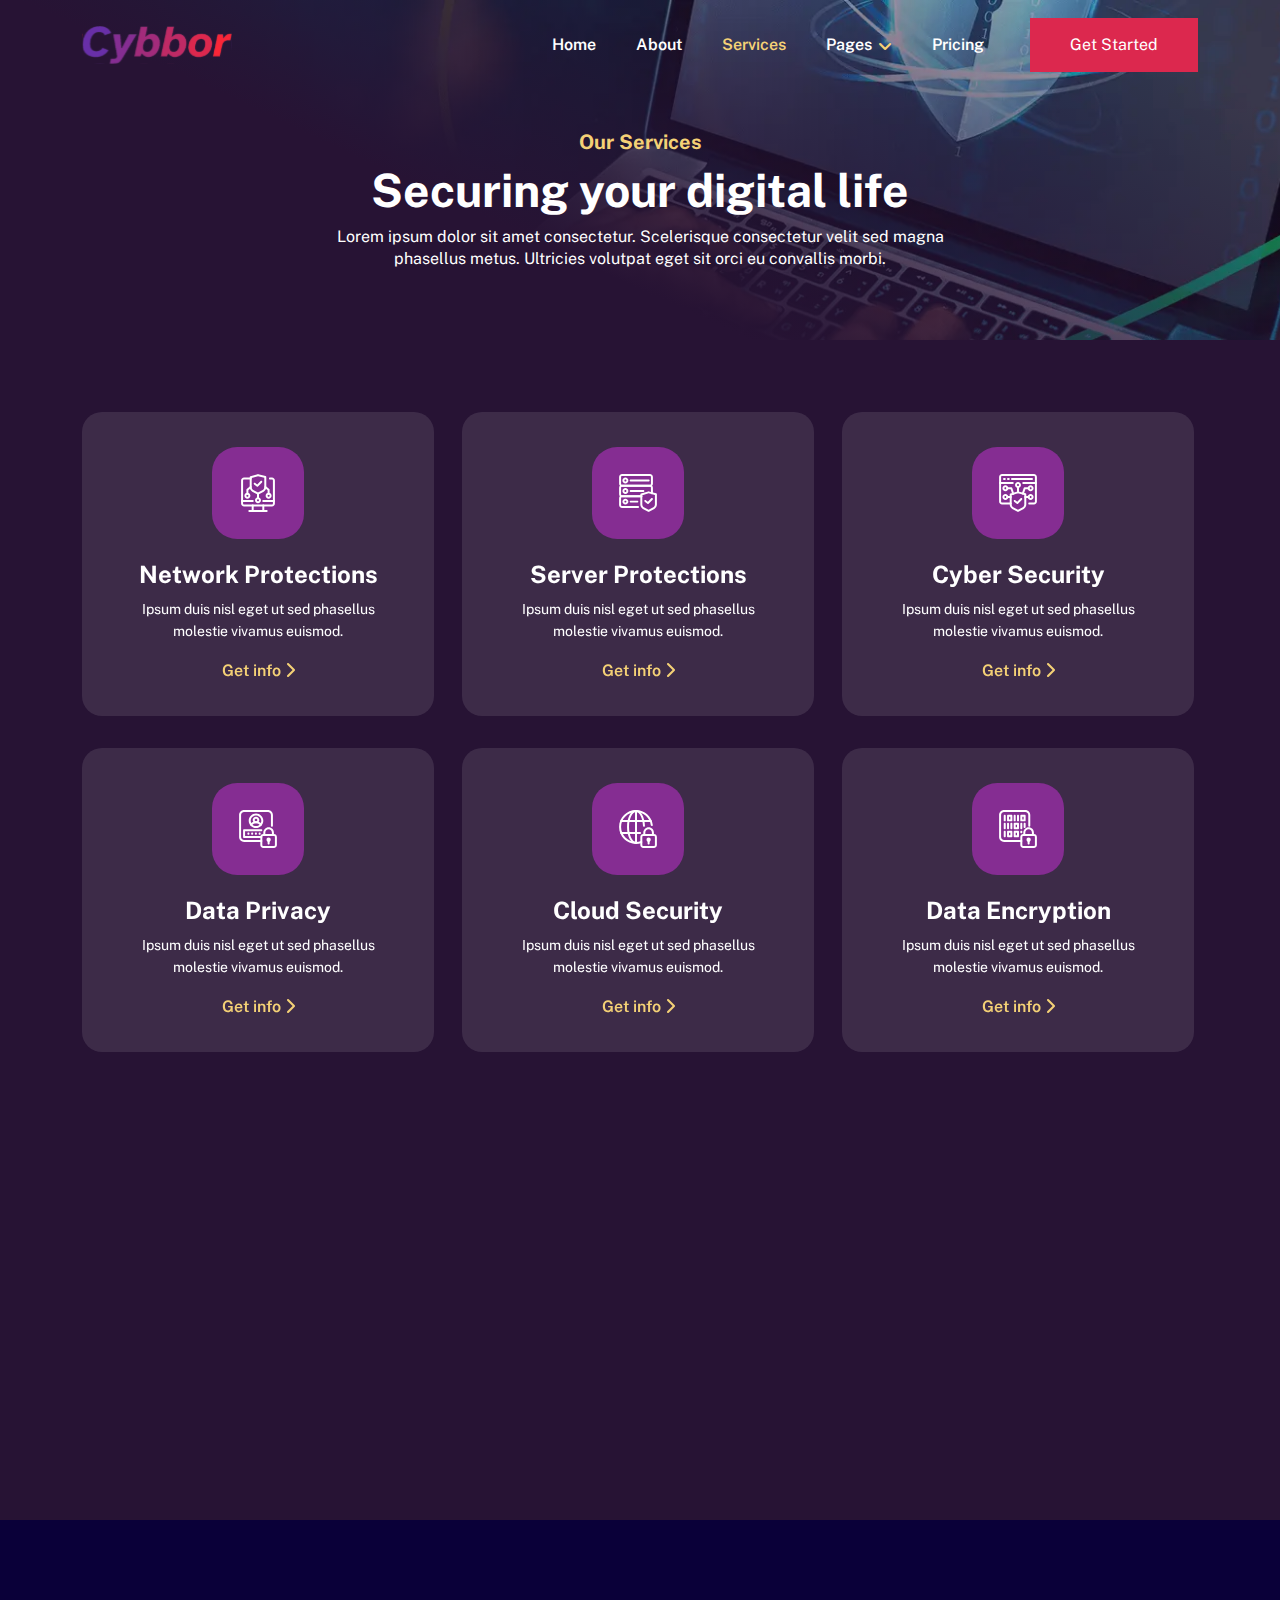
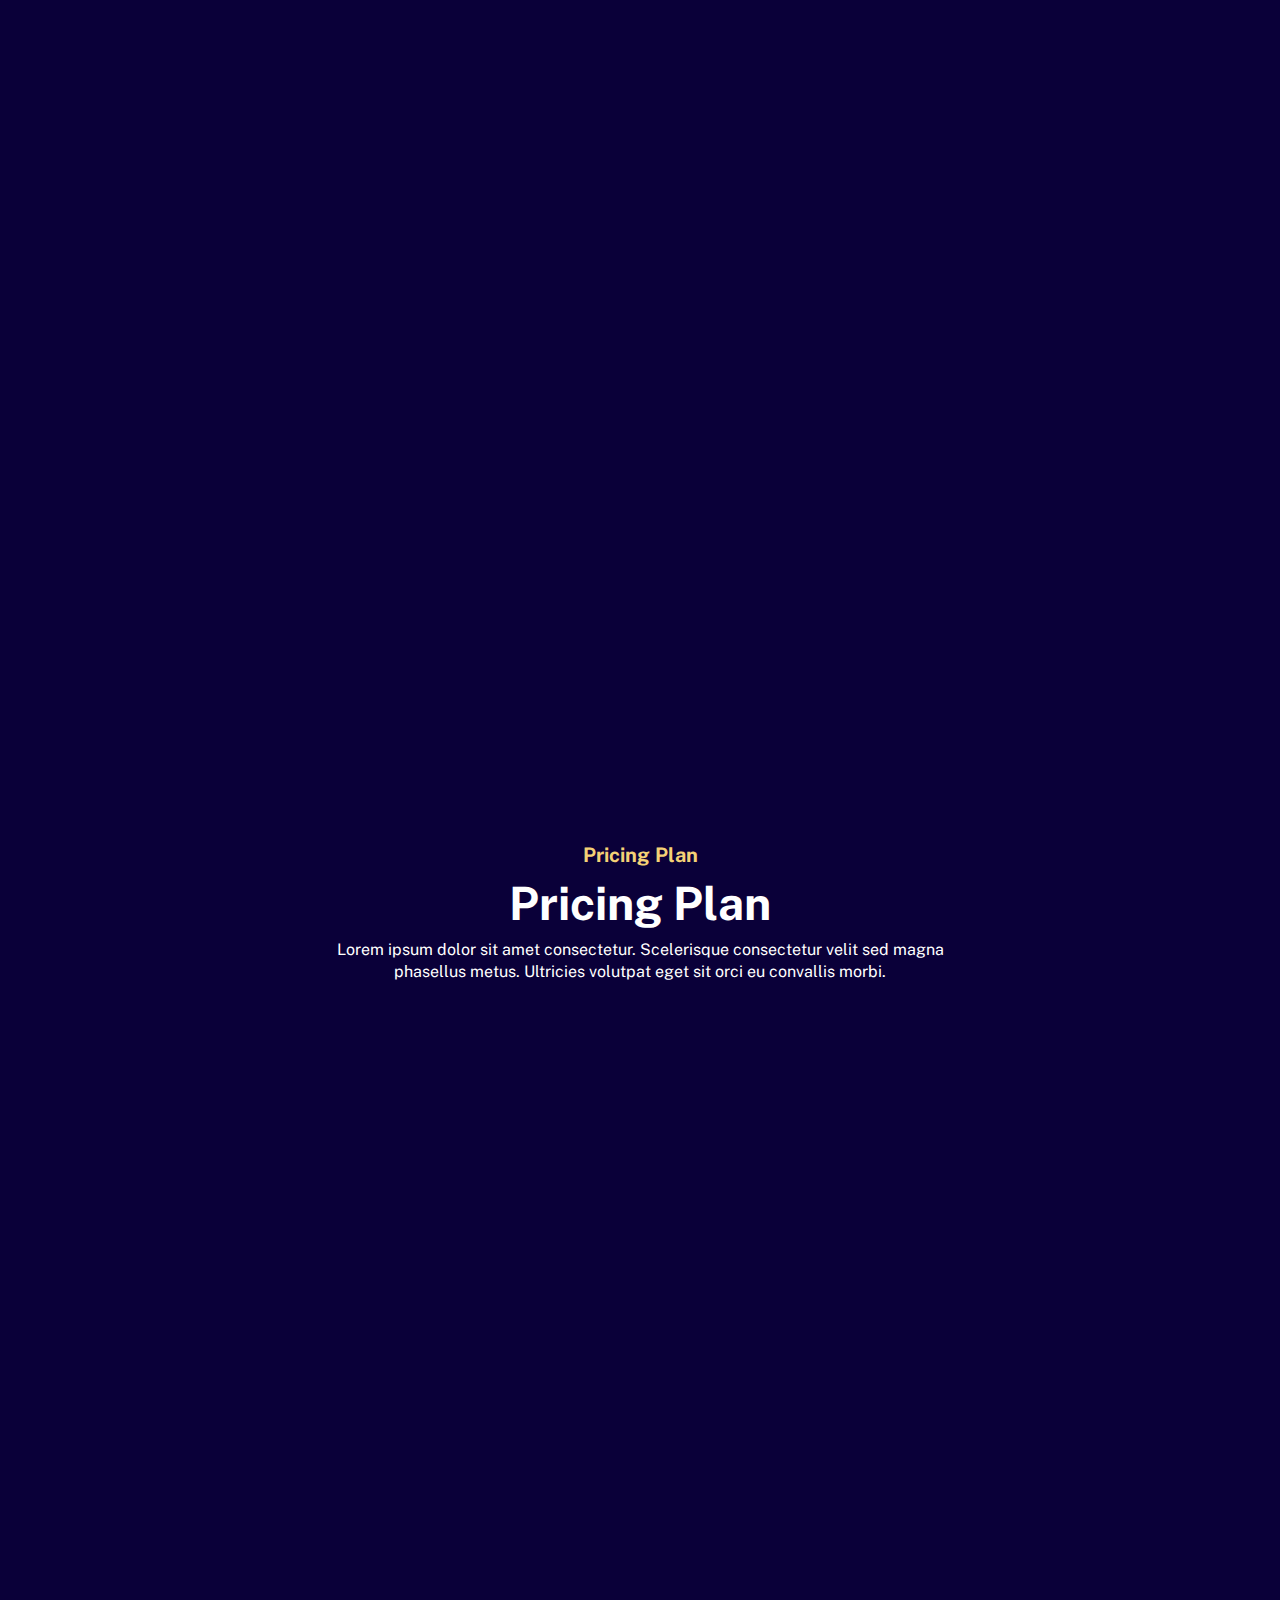
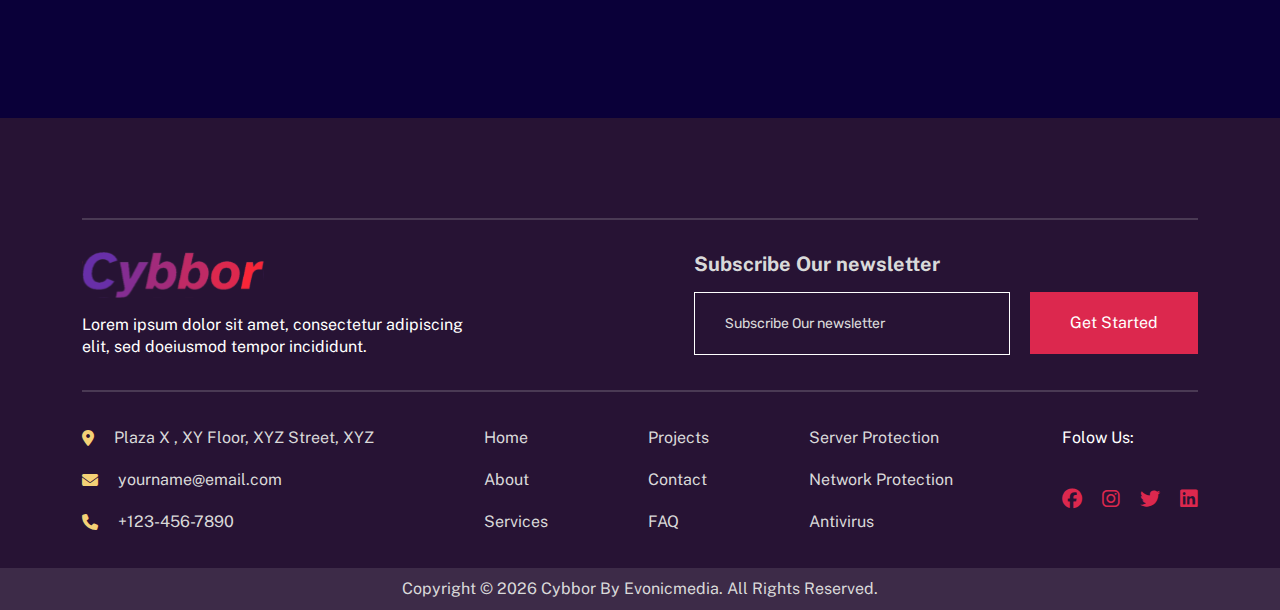
<file: html/Services.html>
<!DOCTYPE html>
<html lang="en">
    <head>
        <meta charset="UTF-8">
        <meta http-equiv="X-UA-Compatible" content="IE=edge">
        <meta name="viewport" content="width=device-width, initial-scale=1.0">
        <title>Cybbor – Cyber Security Services Elementor Template Kit Preview - ThemeForest</title>
        <!-- favicon  -->
        <link rel="shortcut icon" href="assets/images/fav-icon.svg" type="image/x-icon">
        <!-- faremwork of css -->
        <link rel="stylesheet" href="assets/css/bootstrap-lib/bootstrap.min.css">
        <!-- style sheet of css -->
        <link rel="stylesheet" href="assets/css/styles.css">
        <!-- Responsive sheet of css -->
        <link rel="stylesheet" href="assets/css/responsive.css">
        <!-- fonts awsome icon link  -->
        <link rel="stylesheet" href="assets/font-awesome-lib/icon/all.min.css">
        <!-- slick-slider link css -->
        <link rel="stylesheet" href="assets/css/slick.min.css">
        <!-- animation of css -->
        <link rel="stylesheet" href="assets/css/aos.css">
      </head>

<body>
    <div class="site-wrapper">
        <!-- ======== 1.1. header section ======== -->
        <header>
            <nav class="container navbar navbar-expand-lg">
                <div class="container-fluid">
                    <a href="./index.html" class="nav-logo p-0">
                        <figure>
                            <img src=" assets/images/Cybbor-logo.svg" alt="logo" />
                        </figure>
                    </a>
                    <button class="open-aside" onclick="open_aside()" type="button">
                        <i class="fa-solid fa-bars"></i>
                    </button>
                    <div class="collapse navbar-collapse">
                        <ul class="navbar-nav d-flex justify-content-center
                        align-items-center gap-lg-4 gap-md-2 gap-sm-2 gap-2 mb-2
                        mb-lg-0">
                            <li class="nav-item">
                                <a class="nav-link " href="./index.html">Home</a>
                            </li>
                            <li class="nav-item">
                                <a class="nav-link" href="./About.html">About</a>
                            </li>
                            <li class="nav-item">
                                <a class="nav-link active" href="./Services.html">Services</a>
                            </li>
                            <li class="dropdown">
                                <a class="nav-link" href="#">
                                    Pages<i class="fa-solid fa-angle-down"></i>
                                </a>
                                <ul class="dropdown-menu">
                                    <li>
                                        <a class="dropdown-item" href="./Blog.html">Our Blog</a>
                                    </li>
                                    <li>
                                        <a class="dropdown-item" href="./Team.html">Team</a>
                                    </li>
                                    <li>
                                        <a class="dropdown-item" href="./Testimonial.html">Testimoinals</a>
                                    </li>
                                    <li><a class="dropdown-item" href="./FAQ.html">FAQs</a></li>
                                    <li>
                                        <a class="dropdown-item" href="./ContactUs.html">Contact</a>
                                    </li>
                                    <li><a class="dropdown-item" href="./404.html">404</a></li>
                                    <li><a class="dropdown-item" href="./Coming.html">Coming Soon</a></li>
                                </ul>
                            </li>
                            <li class="nav-item">
                                <a class="nav-link" href="./Pricing.html">Pricing</a>
                            </li>
                        </ul>
                        <div>
                            <button class="join-btn hover1">Get Started</button>
                        </div>
                    </div>
                </div>
            </nav>
            <!--===== aside navigation slidebar =====-->
            <aside>
                <div id="mySidenav" class="right-sidbar">
                    <div class="side-nav-logo d-flex justify-content-between align-items-center ps-2 pe-1 nav-logo">
                        <figure class="navbar-brand">
                            <a href="./index.html"><img src=" assets/images/Cybbor-logo.svg" alt="img" /></a>
                        </figure>
                        <button class="fa-solid fa-xmark" onclick="close_aside()"></button>
                    </div>
                    <ul>
                        <li class="nav-item">
                            <a aria-current="page" href="./index.html">Home</a>
                        </li>
                        <li class="nav-item">
                            <a href="./About.html">About</a>
                        </li>
                        <li class="nav-item">
                            <a href="./Pricing.html">Pricing</a>
                        </li>
                        <li class="nav-item">
                            <a href="./Services.html" class="active">Services</a>
                        </li>
                        <li class="nav-item">
                            <a href="./Blog.html">Portfolio</a>
                        </li>
                        <li class="nav-item">
                            <div class="d-flex align-items-center justify-content-between" id="slid-btn">
                                <button class="a-slid page-btn">Pages</button>
                                <i class="fa-solid fa-caret-down pe-2"></i>
                            </div>
                            <ul id="slid-drop">
                                <li><a href="./Blog.html">Our Blog</a></li>
                                <li><a href="./Team.html">Team</a></li>
                                <li><a href="./Testimonial.html">Testimonials</a></li>
                                <li><a href="./FAQ.html">FAQs</a></li>
                                <li><a href="./ContactUs.html">Contact</a></li>
                                <li><a href="./404.html">404</a></li>
                                <li><a href="./Coming.html">Coming Soon</a></li>
                            </ul>
                        </li>
                    </ul>
                </div>
            </aside>
        </header>
        <!-- ============= End of 1.1. Header Section ============= -->
        <div class="Subpage_Hero_Header">
            <!-- ============= 4.1. Subpage_Hero Section  =============-->
            <section class="Subpage_Hero">
                <div class="container">
                    <h5>Our Services</h5>
                    <h2>Securing your digital life</h2>
                    <p>Lorem ipsum dolor sit amet consectetur. Scelerisque consectetur velit sed magna phasellus metus.
                        Ultricies volutpat eget sit orci eu convallis morbi.</p>
                </div>
            </section>
            <!--============= End of 4.1. Subpage_Hero Section  ============= -->
        </div>
        <!-- ============= 1.5. Services Section ============= -->
        <section class="Services pt-lg-5 pt-4">
            <div class="d-flex flex-column align-items-center justify-content-center gap-4">
                <div class="container">
                    <div class="row mt-lg-4">
                        <div class="col-lg-4 col-md-4 col-sm- mb-4" data-aos="flip-left">
                            <div class="services_card">
                                <figure>
                                    <img src=" assets/images/icons/networkProtection.svg" alt="NetworkProtectionIcon" />
                                </figure>
                                <h4>Network Protections</h4>
                                <p>
                                    Ipsum duis nisl eget ut sed phasellus molestie vivamus
                                    euismod.
                                </p>
                                <div>
                                    <a href="./Services.html">Get info <i class="fa-solid fa-chevron-right"></i></a>
                                </div>
                            </div>
                        </div>
                        <div class="col-lg-4 col-md-4 col-sm-6 mb-4" data-aos="flip-left">
                            <div class="services_card">
                                <figure>
                                    <img src=" assets/images/icons/serverProtection.svg" alt="ServerProtectionIcon" />
                                </figure>

                                <h4>Server Protections</h4>
                                <p>
                                    Ipsum duis nisl eget ut sed phasellus molestie vivamus
                                    euismod.
                                </p>
                                <div>
                                    <a href="./Services.html">Get info <i class="fa-solid fa-chevron-right"></i></a>
                                </div>
                            </div>
                        </div>
                        <div class="col-lg-4 col-md-4 col-sm-6 mb-4" data-aos="flip-left">
                            <div class="services_card">
                                <figure>
                                    <img src=" assets/images/icons/cyberSecurity.svg" alt="CyberSecurityIcon" />
                                </figure>
                                <h4>Cyber Security</h4>
                                <p>
                                    Ipsum duis nisl eget ut sed phasellus molestie vivamus
                                    euismod.
                                </p>
                                <div>
                                    <a href="./Services.html">Get info <i class="fa-solid fa-chevron-right"></i></a>
                                </div>
                            </div>
                        </div>
                        <div class="col-lg-4 col-md-4 col-sm-6 mb-4" data-aos="flip-left">
                            <div class="services_card ">
                                <figure>
                                    <img src=" assets/images/icons/dataPrivacy.svg" alt="DataPrivacyIcon" />
                                </figure>
                                <h4>Data Privacy</h4>
                                <p>
                                    Ipsum duis nisl eget ut sed phasellus molestie vivamus
                                    euismod.
                                </p>
                                <div>
                                    <a href="./Services.html">Get info <i class="fa-solid fa-chevron-right"> </i></a>
                                </div>
                            </div>
                        </div>
                        <div class="col-lg-4 col-md-4 col-sm-6 mb-4" data-aos="flip-left">
                            <div class="services_card">
                                <figure>
                                    <img src=" assets/images/icons/cloudSecurity.svg" alt="cloudSecurty" />
                                </figure>
                                <h4>Cloud Security</h4>
                                <p>
                                    Ipsum duis nisl eget ut sed phasellus molestie vivamus
                                    euismod.
                                </p>
                                <div>
                                    <a href="./Services.html">Get info <i class="fa-solid fa-chevron-right"></i></a>
                                </div>
                            </div>
                        </div>
                        <div class="col-lg-4 col-md-4 col-sm-6 mb-4" data-aos="flip-left">
                            <div class="services_card">
                                <figure>
                                    <img src=" assets/images/icons/DataEncryption.svg" alt="DataEncryption" />
                                </figure>
                                <h4>Data Encryption</h4>
                                <p>
                                    Ipsum duis nisl eget ut sed phasellus molestie vivamus
                                    euismod.
                                </p>
                                <div>
                                    <a href="./Services.html">Get info <i class="fa-solid fa-chevron-right"></i></a>
                                </div>
                            </div>
                        </div>
                        <div class="col-lg-4 col-md-4 col-sm-6 mb-4" data-aos="flip-left">
                            <div class="services_card">
                                <figure>
                                    <img src="assets/images/icons/MalwareAssesment.svg" alt="MalwareAssesment" />
                                </figure>
                                <h4>Malware Assessment</h4>
                                <p>
                                    Ipsum duis nisl eget ut sed phasellus molestie vivamus
                                    euismod.
                                </p>
                                <div>
                                    <a href="./Services.html">Get info <i class="fa-solid fa-chevron-right"></i></a>
                                </div>
                            </div>
                        </div>
                        <div class="col-lg-4 col-md-4 col-sm-6 mb-4" data-aos="flip-left">
                            <div class="services_card">
                                <figure>
                                    <img src="assets/images/icons/AntiVirus.svg" alt="AntiVirus" />
                                </figure>
                                <h4>Antivirus</h4>
                                <p>
                                    Ipsum duis nisl eget ut sed phasellus molestie vivamus
                                    euismod.
                                </p>
                                <div>
                                    <a href="./Services.html">Get info <i class="fa-solid fa-chevron-right"></i></a>
                                </div>
                            </div>
                        </div>
                        <div class="col-lg-4 col-md-4 col-sm-6 mb-4" data-aos="flip-left">
                            <div class="services_card">
                                <figure>
                                    <img src="assets/images/icons/PaymentProtection.svg" alt="PaymentProtection" />
                                </figure>
                                <h4>Payment Protection
                                </h4>
                                <p>
                                    Ipsum duis nisl eget ut sed phasellus molestie vivamus
                                    euismod.
                                </p>
                                <div>
                                    <a href="./Services.html">Get info <i class="fa-solid fa-chevron-right"></i></a>
                                </div>
                            </div>
                        </div>
                    </div>
                </div>
            </div>
        </section>
        <!--  =============  End of 1.5. services Section ============= -->
        <!-- ============= 1.4. chooseUs Section ============= -->
        <section class="ChooseUs">
            <div class="container">
                <div class="row">
                    <div class="col-lg-6" data-aos="fade-up">
                        <div class="d-flex">
                            <div class="ChooseUs_content">
                                <h5>Why Choose Us</h5>
                                <h2>Maximum protection for all your devices.</h2>
                                <p>
                                    Lorem ipsum dolor sit amet consectetur. Scelerisque
                                    consectetur velit sed magna phasellus metus ultricies
                                    volutpa.
                                </p>
                            </div>
                            <div class="ChooseUs_Cards">
                                <div>
                                    <figure>
                                        <img src="assets/images/icons/ChoooseUsIcon.svg" alt="ChoooseUsIcon">
                                    </figure>
                                    <div>
                                        <h5>Keep safe your family exploring the internet.</h5>
                                        <p>Lorem ipsum dolor sit amet consectetur.</p>
                                        <div>
                                            <a href="./Services.html">Get info <i
                                                    class="fa-solid fa-chevron-right"></i></a>
                                        </div>
                                    </div>
                                </div>
                                <div>
                                    <figure>
                                        <img src="assets/images/icons/ChoooseUsIcon.svg" alt="ChoooseUsIcon">

                                    </figure>
                                    <div>
                                        <h5>Secure your business & transactions.</h5>
                                        <p>Lorem ipsum dolor sit amet consectetur.</p>
                                        <div>
                                            <a href="./Services.html">Get info <i
                                                    class="fa-solid fa-chevron-right"></i></a>
                                        </div>
                                    </div>
                                </div>
                                <div>
                                    <figure>
                                        <img src="assets/images/icons/ChoooseUsIcon.svg" alt="ChoooseUsIcon">
                                    </figure>
                                    <div>
                                        <h5>Connect to ultra-fast private servers.</h5>
                                        <p>Lorem ipsum dolor sit amet consectetur.</p>
                                        <div>
                                            <a href="./Services.html">Get info <i
                                                    class="fa-solid fa-chevron-right"></i></a>
                                        </div>
                                    </div>
                                </div>
                            </div>
                        </div>
                    </div>
                    <div class="col-lg-6" data-aos="fade-down">
                        <div class="ChooseUs_imgs">
                            <div class="d-flex">
                                <div>
                                    <h3><span class="number" data-final-value="4400">0</span></h3>
                                    <p>Clients in <span class="number" data-final-value="55">0</span>+ Countries</p>
                                </div>
                                <figure>
                                    <img src=" assets/images/Services/why-choose-right-top-Img.webp" alt="ChooseUsImg1" />
                                </figure>
                            </div>
                            <div class="m-0">
                                <figure>
                                    <img src=" assets/images/Services/why-choose-right-bottom-img.webp"
                                        alt="ChooseUsImg2" />
                                </figure>
                            </div>
                        </div>
                    </div>
                </div>
            </div>
        </section>
        <!-- =============  End of 1.4. chooseUs Section ============= -->
        <!-- ============= 1.7. plan section ============= -->
        <section class="Plan pt-0">
            <div class="container">
                <h5>Pricing Plan</h5>
                <h2>Pricing Plan</h2>
                <p class="Plan-p">
                    Lorem ipsum dolor sit amet consectetur. Scelerisque consectetur velit sed magna phasellus metus.
                    Ultricies
                    volutpat eget sit orci eu convallis morbi.
                </p>
                <div class="row d-flex align-items-center gap-lg-0 gap-md-0 gap-4">
                    <div class="col-lg-4 col-md-4" data-aos="fade-down">
                        <div class="plan-Card d-flex flex-column gap-lg-4 gap-3">
                            <div class="mt-0 d-flex align-items-center justify-content-center">
                                <p>Basic</p>
                            </div>
                            <div class="d-flex flex-column gap-lg-3 gap-3">
                                <div class="d-flex align-items-center justify-content-center">
                                    <h2>$<span class="number" data-final-value="99">0</span></h2>
                                    <h5 class="pt-lg-2 pt-md-2 pt-1">/Month</h5>
                                </div>
                                <div class="d-flex justify-content-center">
                                    <a href="./Pricing.html">Get Started</a>
                                </div>
                            </div>
                            <div class="d-flex flex-column pt-md-3 pt-3 gap-lg-3 gap-md-3 gap-2">
                                <h6 class="pb-2 text-start">Details:</h6>
                                <div class="d-flex gap-2">
                                    <i class="fa-solid fa-check"></i>
                                    <p>Consulted by an expert</p>
                                </div>
                                <div class="d-flex gap-2">
                                    <i class="fa-solid fa-check"></i>
                                    <p>Provide the optimal treatment plan</p>
                                </div>
                                <div class="d-flex gap-2">
                                    <i class="fa-solid fa-check"></i>
                                    <p>In-house consultation services</p>
                                </div>
                                <div class="d-flex gap-2">
                                    <i class="fa-solid fa-check"></i>
                                    <p>Evaluation of physiotherapy</p>
                                </div>
                                <div class="d-flex gap-2">
                                    <i class="fa-solid fa-check"></i>
                                    <p>Consulted by an expert</p>
                                </div>
                            </div>
                        </div>
                    </div>
                    <div class="col-lg-4 col-md-4" data-aos="fade-up">
                        <div class="plan-Card d-flex flex-column gap-lg-4 gap-3">
                            <div class="mt-0 d-flex align-items-center justify-content-center">
                                <p>Premium</p>
                            </div>
                            <div class="d-flex flex-column gap-lg-3 gap-3">
                                <div class="d-flex align-items-center justify-content-center">
                                    <h2>$<span class="number" data-final-value="199">0</span></h2>
                                    <h5 class="pt-lg-2 pt-md-2 pt-1">/Month</h5>
                                </div>
                                <div class="d-flex justify-content-center">
                                    <a href="./Pricing.html">Get Started</a>
                                </div>
                            </div>
                            <div class="d-flex flex-column pt-md-3 pt-3 gap-lg-3 gap-md-3 gap-2">
                                <h6 class="pb-2 text-start">Details:</h6>
                                <div class="d-flex gap-2">
                                    <i class="fa-solid fa-check"></i>
                                    <p>Consulted by an expert</p>
                                </div>
                                <div class="d-flex gap-2">
                                    <i class="fa-solid fa-check"></i>
                                    <p>Provide the optimal treatment plan</p>
                                </div>
                                <div class="d-flex gap-2">
                                    <i class="fa-solid fa-check"></i>
                                    <p>In-house consultation services</p>
                                </div>
                                <div class="d-flex gap-2">
                                    <i class="fa-solid fa-check"></i>
                                    <p>Evaluation of physiotherapy</p>
                                </div>
                                <div class="d-flex gap-2">
                                    <i class="fa-solid fa-check"></i>
                                    <p>Consulted by an expert</p>
                                </div>
                                <div class="d-flex gap-2">
                                    <i class="fa-solid fa-check"></i>
                                    <p>In-house consultation services</p>
                                </div>
                                <div class="d-flex gap-2">
                                    <i class="fa-solid fa-check"></i>
                                    <p>Consulted by an expert</p>
                                </div>
                            </div>
                        </div>
                    </div>
                    <div class="col-lg-4 col-md-4" data-aos="fade-down">
                        <div class="plan-Card d-flex flex-column gap-lg-4 gap-3">
                            <div class="mt-0 d-flex align-items-center justify-content-center">
                                <p>Special</p>
                            </div>
                            <div class="d-flex flex-column gap-lg-3 gap-3">
                                <div class="d-flex align-items-center justify-content-center">
                                    <h2>$<span class="number" data-final-value="399">0</span></h2>
                                    <h5 class="pt-lg-2 pt-md-2 pt-1">/Month</h5>
                                </div>
                                <div class="d-flex justify-content-center">
                                    <a href="./Pricing.html">Get Started</a>
                                </div>
                            </div>
                            <div class="d-flex flex-column pt-md-3 pt-3 gap-lg-3 gap-md-3 gap-2">
                                <h6 class="pb-2 text-start">Details:</h6>
                                <div class="d-flex gap-2">
                                    <i class="fa-solid fa-check"></i>
                                    <p>Consulted by an expert</p>
                                </div>
                                <div class="d-flex gap-2">
                                    <i class="fa-solid fa-check"></i>
                                    <p>Provide the optimal treatment plan</p>
                                </div>
                                <div class="d-flex gap-2">
                                    <i class="fa-solid fa-check"></i>
                                    <p>In-house consultation services</p>
                                </div>
                                <div class="d-flex gap-2">
                                    <i class="fa-solid fa-check"></i>
                                    <p>Evaluation of physiotherapy</p>
                                </div>
                                <div class="d-flex gap-2">
                                    <i class="fa-solid fa-check"></i>
                                    <p>Consulted by an expert</p>
                                </div>
                            </div>
                        </div>
                    </div>
                </div>
            </div>
        </section>
        <!-- ============= End of 1.7. plan section ============= -->
        <!-- ============= 1.13. Footer ============= -->
        <footer>
            <div class="container">
                <div class="d-flex">
                    <div>
                        <a href="./index.html">
                            <figure>
                                <img src=" assets/images/Cybbor-logo.svg" alt="Cybbor-logo" />
                            </figure>
                        </a>
                        <p>
                            Lorem ipsum dolor sit amet, consectetur adipiscing elit, sed
                            doeiusmod tempor incididunt.
                        </p>
                    </div>
                    <div>
                        <h5>Subscribe Our newsletter</h5>
                        <form action="#" id="Subscribe-massage2">
                            <input type="email" name="email" autocomplete="on" placeholder="Subscribe Our newsletter" required>
                            <div>
                              <button class="hover1">Get Started</button>
                            </div>
                          </form>
                          <div id="Succes-box2" class="validation"></div> 
                    </div>
                </div>
                <div class="mt-4">
                    <div class="Footer_Links">
                        <div>
                            <i class="fa-solid fa-location-dot"></i>
                            <div>
                                <a href="./ContactUs.html">
                                    Plaza X , XY Floor, XYZ Street, XYZ
                                </a>
                            </div>
                        </div>
                        <div>
                            <i class="fa-solid fa-envelope"></i>
                            <div>
                                <a href="./ContactUs.html">
                                    yourname@email.com
                                </a>
                            </div>
                        </div>
                        <div>
                            <i class="fa-solid fa-phone"></i>
                            <div>
                                <a href="./ContactUs.html">
                                    +123-456-7890
                                </a>
                            </div>
                        </div>
                    </div>
                    <div class="Footer_Links">
                        <ul>
                            <li><a href="./index.html">Home</a></li>
                            <li><a href="./About.html">About</a></li>
                            <li><a href="./Services.html">Services</a></li>
                        </ul>
                        <ul>
                            <li><a href="./Testimonial.html">Projects</a></li>
                            <li><a href="./ContactUs.html">Contact</a></li>
                            <li><a href="./FAQ.html">FAQ</a></li>
                        </ul>
                        <ul>
                            <li><a href="./Services.html">Server Protection</a></li>
                            <li><a href="./Services.html">Network Protection</a></li>
                            <li><a href="./Services.html">Antivirus</a></li>
                        </ul>
                    </div>
                    <div class="Footer_Links">
                        <p>Folow Us:</p>
                        <div>
                            <a href="./ContactUs.html">
                                <i class="fa-brands fa-facebook"></i>
                            </a>
                            <a href="./ContactUs.html">
                                <i class="fa-brands fa-instagram"></i>
                            </a>
                            <a href="./ContactUs.html">
                                <i class="fa-brands fa-twitter"></i>
                            </a>
                            <a href="./ContactUs.html">
                                <i class="fa-brands fa-linkedin"></i>
                            </a>
                        </div>
                    </div>
                </div>
            </div>
            <div class="Copyright ">
                <p class="container">
                    Copyright © <span id="year"></span> Cybbor By Evonicmedia. All Rights Reserved.
                </p>
            </div>
        </footer>
        <!-- ============= End of 1.13. Footer ============= -->
    </div>

   <!-- bootstrap min javascript -->
   <script src="assets/js/javascript-lib/bootstrap.min.js"></script>
   <!-- j Query -->
   <script src="assets/js/jquery.js"></script>
   <!-- slick slider js -->
   <script src="assets/js/slick.min.js"></script>
   <!-- main javascript -->
   <script src="assets/js/custom.js"></script>
   <!-- animation from javascript -->
   <script src="assets/js/aos.js"></script>
   <script>
       AOS.init({
           once: true,
           duration: 1500,
       });
  </script>
</body>

</html>
</file>
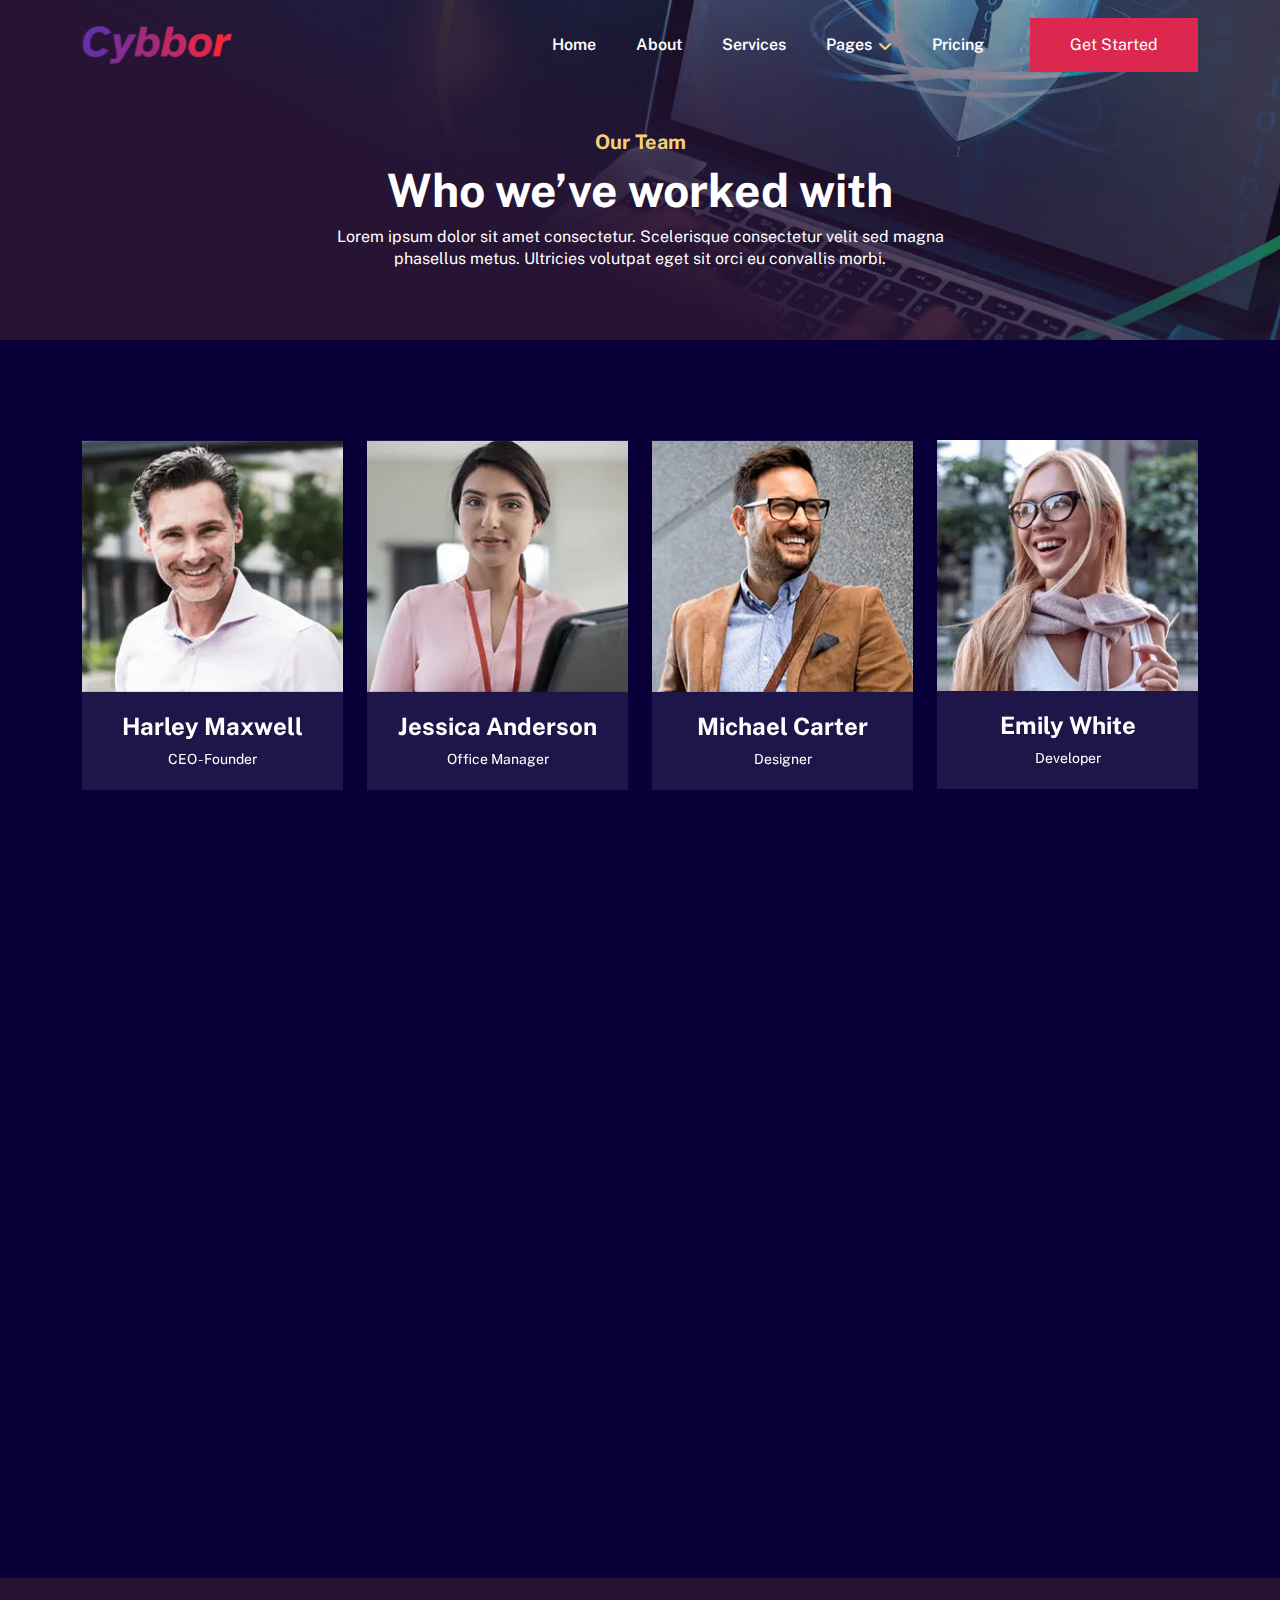
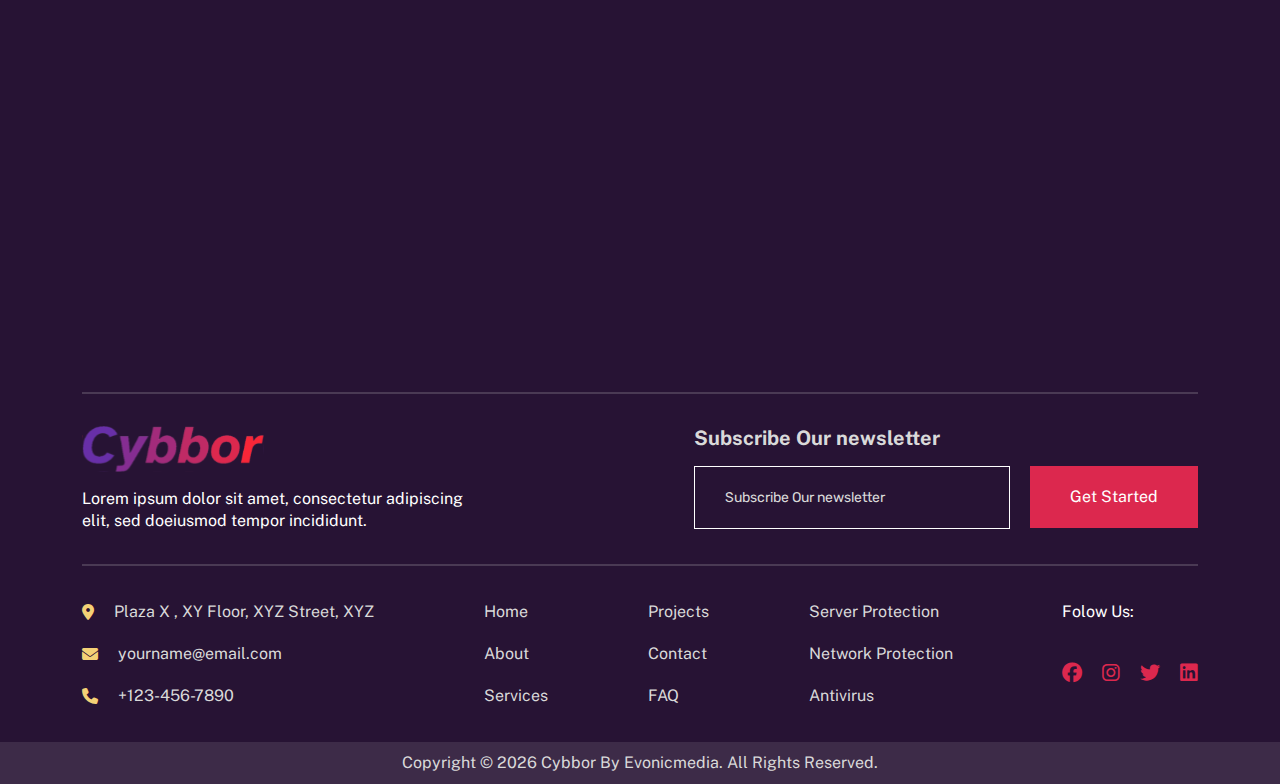
<file: html/Team.html>
<!DOCTYPE html>
<html lang="en">

<head>
    <meta charset="UTF-8">
    <meta http-equiv="X-UA-Compatible" content="IE=edge">
    <meta name="viewport" content="width=device-width, initial-scale=1.0">
    <title>Cybbor – Cyber Security Services Elementor Template Kit Preview - ThemeForest</title>
    <!-- favicon  -->
    <link rel="shortcut icon" href="assets/images/fav-icon.svg" type="image/x-icon">
    <!-- faremwork of css -->
    <link rel="stylesheet" href="assets/css/bootstrap-lib/bootstrap.min.css">
    <!-- style sheet of css -->
    <link rel="stylesheet" href="assets/css/styles.css">
    <!-- Responsive sheet of css -->
    <link rel="stylesheet" href="assets/css/responsive.css">
    <!-- fonts awsome icon link  -->
    <link rel="stylesheet" href="assets/font-awesome-lib/icon/all.min.css">
    <!-- slick-slider link css -->
    <link rel="stylesheet" href="assets/css/slick.min.css">
    <!-- animation of css -->
    <link rel="stylesheet" href="assets/css/aos.css">
  </head>

<body>
    <div class="site-wrapper">
        <!-- ======== 1.1. header section ======== -->
        <header>
            <nav class="container navbar navbar-expand-lg">
                <div class="container-fluid">
                    <a href="./index.html" class="nav-logo p-0">
                        <figure>
                            <img src=" assets/images/Cybbor-logo.svg" alt="logo" />
                        </figure>
                    </a>
                    <button class="open-aside" onclick="open_aside()" type="button">
                        <i class="fa-solid fa-bars"></i>
                    </button>
                    <div class="collapse navbar-collapse">
                        <ul class="navbar-nav d-flex justify-content-center
                        align-items-center gap-lg-4 gap-md-2 gap-sm-2 gap-2 mb-2
                        mb-lg-0">
                            <li class="nav-item">
                                <a class="nav-link" href="./index.html">Home</a>
                            </li>
                            <li class="nav-item">
                                <a class="nav-link" href="./About.html">About</a>
                            </li>
                            <li class="nav-item">
                                <a class="nav-link" href="./Services.html">Services</a>
                            </li>
                            <li class="dropdown">
                                <a class="nav-link" href="#">
                                    Pages<i class="fa-solid fa-angle-down"></i>
                                </a>
                                <ul class="dropdown-menu">

                                    <li>
                                        <a class="dropdown-item" href="./Blog.html">Our Blog</a>
                                    </li>
                                    <li>
                                        <a class="dropdown-item active" href="./Team.html">Team</a>
                                    </li>
                                    <li>
                                        <a class="dropdown-item" href="./Testimonial.html">Testimoinals</a>
                                    </li>
                                    <li><a class="dropdown-item" href="./FAQ.html">FAQs</a></li>
                                    <li>
                                        <a class="dropdown-item" href="./ContactUs.html">Contact</a>
                                    </li>
                                    <li><a class="dropdown-item" href="./404.html">404</a></li>
                                    <li><a class="dropdown-item" href="./Coming.html">Coming Soon</a></li>
                                </ul>
                            </li>
                            <li class="nav-item">
                                <a class="nav-link" href="./Pricing.html">Pricing</a>
                            </li>
                        </ul>
                        <div>
                            <button class="join-btn hover1">Get Started</button>
                        </div>
                    </div>
                </div>
            </nav>
            <!--===== aside navigation slidebar =====-->
            <aside>
                <div id="mySidenav" class="right-sidbar">
                    <div class="side-nav-logo d-flex justify-content-between align-items-center ps-2 pe-1 nav-logo">
                        <figure class="navbar-brand">
                            <a href="./index.html"><img src=" assets/images/Cybbor-logo.svg" alt="img" /></a>
                        </figure>
                        <button class="fa-solid fa-xmark" onclick="close_aside()"></button>
                    </div>
                    <ul>
                        <li class="nav-item">
                            <a aria-current="page" href="./index.html">Home</a>
                        </li>
                        <li class="nav-item">
                            <a href="./About.html">About</a>
                        </li>
                        <li class="nav-item">
                            <a href="./Pricing.html">Pricing</a>
                        </li>
                        <li class="nav-item">
                            <a href="./Services.html">Services</a>
                        </li>
                        <li class="nav-item">
                            <a href="./Blog.html">Portfolio</a>
                        </li>
                        <li class="nav-item">
                            <div class="d-flex align-items-center justify-content-between" id="slid-btn">
                                <button class="a-slid page-btn">Pages</button>
                                <i class="fa-solid fa-caret-down pe-2"></i>
                            </div>
                            <ul id="slid-drop">
                                <li><a href="./Blog.html">Our Blog</a></li>
                                <li><a href="./Team.html" class="active">Team</a></li>
                                <li><a href="./Testimonial.html">Testimonials</a></li>
                                <li><a href="./FAQ.html">FAQs</a></li>
                                <li><a href="./ContactUs.html">Contact</a></li>
                                <li><a href="./404.html">404</a></li>
                                <li><a href="./Coming.html">Coming Soon</a></li>
                            </ul>
                        </li>
                    </ul>
                </div>
            </aside>
        </header>
        <!-- =========== End of 1.1. Header Section =========== -->
        <div class="Subpage_Hero_Header">
            <!-- ============= 4.1. Subpage_Hero Section  =============-->
            <section class="Subpage_Hero">
                <div class="container">
                    <h5>Our Team</h5>
                    <h2>Who we’ve worked with</h2>
                    <p>Lorem ipsum dolor sit amet consectetur. Scelerisque consectetur velit sed magna phasellus metus.
                        Ultricies volutpat eget sit orci eu convallis morbi.</p>
                </div>
            </section>
            <!--=========== End of 4.1. Subpage_Hero Section  =========== -->
        </div>
        <!-- ============= 2.3. OurTeam Section ========== -->
        <section class="Ourteam">
            <div class="container">
                <div class="row">
                    <div class="col-lg-3 col-md-3 col-sm-6 " data-aos="flip-left">
                        <div>
                            <div class="team-member">
                                <figure>
                                    <img src=" assets/images/Team/team_img_1.webp" alt="member1" />
                                </figure>
                                <div class="social-icons">
                                    <a href="#">
                                        <i class="fa-brands fa-facebook-f"></i>
                                    </a>
                                    <a href="#">
                                        <i class="fa-brands fa-whatsapp"></i>
                                    </a>
                                    <a href="#">
                                        <i class="fa-brands fa-instagram"></i>
                                    </a>
                                </div>
                            </div>
                            <div class="team_data">
                                <h4>Harley Maxwell</h4>
                                <p>CEO - Founder</p>
                            </div>
                        </div>
                    </div>
                    <div class="col-lg-3 col-md-3 col-sm-6 " data-aos="flip-left">
                        <div>
                            <div class="team-member">
                                <figure>
                                    <img src=" assets/images/Team/team_img_2.webp" alt="member2" />
                                </figure>
                                <div class="social-icons">
                                    <a href="#">
                                        <i class="fa-brands fa-facebook-f"></i>
                                    </a>
                                    <a href="#">
                                        <i class="fa-brands fa-whatsapp"></i>
                                    </a>
                                    <a href="#">
                                        <i class="fa-brands fa-instagram"></i>
                                    </a>
                                </div>
                            </div>
                            <div class="team_data">
                                <h4>Jessica Anderson</h4>
                                <p>Office Manager</p>
                            </div>
                        </div>
                    </div>
                    <div class="col-lg-3 col-md-3 col-sm-6 " data-aos="flip-left">
                        <div>
                            <div class="team-member">
                                <figure>
                                    <img src=" assets/images/Team/team_img_3.webp" alt="member3" />
                                </figure>
                                <div class="social-icons">
                                    <a href="#">
                                        <i class="fa-brands fa-facebook-f"></i>
                                    </a>
                                    <a href="#">
                                        <i class="fa-brands fa-whatsapp"></i>
                                    </a>
                                    <a href="#">
                                        <i class="fa-brands fa-instagram"></i>
                                    </a>
                                </div>
                            </div>
                            <div class="team_data">
                                <h4>Michael Carter</h4>
                                <p>Designer</p>
                            </div>
                        </div>
                    </div>
                    <div class="col-lg-3 col-md-3 col-sm-6 " data-aos="flip-left">
                        <div>
                            <div class="team-member">
                                <figure>
                                    <img src=" assets/images/Team/team_img_4.webp" alt="member4" />
                                </figure>
                                <div class="social-icons">
                                    <a href="#">
                                        <i class="fa-brands fa-facebook-f"></i>
                                    </a>
                                    <a href="#">
                                        <i class="fa-brands fa-whatsapp"></i>
                                    </a>
                                    <a href="#">
                                        <i class="fa-brands fa-instagram"></i>
                                    </a>
                                </div>
                            </div>
                            <div class="team_data">
                                <h4>Emily White</h4>
                                <p>Developer</p>
                            </div>
                        </div>
                    </div>
                    <div class="col-lg-3 col-md-3 col-sm-6 mt-lg-4 mt-md-4" data-aos="flip-left">
                        <div>
                            <div class="team-member">
                                <figure>
                                    <img src="assets/images/Team/team_img_5.webp" alt="member4" />
                                </figure>
                                <div class="social-icons">
                                    <a href="#">
                                        <i class="fa-brands fa-facebook-f"></i>
                                    </a>
                                    <a href="#">
                                        <i class="fa-brands fa-whatsapp"></i>
                                    </a>
                                    <a href="#">
                                        <i class="fa-brands fa-instagram"></i>
                                    </a>
                                </div>
                            </div>
                            <div class="team_data">
                                <h4>Alison White</h4>
                                <p>AI Expert</p>
                            </div>
                        </div>
                    </div>
                    <div class="col-lg-3 col-md-3 col-sm-6 mt-lg-4 mt-md-4" data-aos="flip-left">
                        <div>
                            <div class="team-member">
                                <figure>
                                    <img src="assets/images/Team/team_img_6.webp" alt="member4" />
                                </figure>
                                <div class="social-icons">
                                    <a href="#">
                                        <i class="fa-brands fa-facebook-f"></i>
                                    </a>
                                    <a href="#">
                                        <i class="fa-brands fa-whatsapp"></i>
                                    </a>
                                    <a href="#">
                                        <i class="fa-brands fa-instagram"></i>
                                    </a>
                                </div>
                            </div>
                            <div class="team_data">
                                <h4>George Watson</h4>
                                <p>Director</p>
                            </div>
                        </div>
                    </div>
                    <div class="col-lg-3 col-md-3 col-sm-6 mt-lg-4 mt-md-4" data-aos="flip-left">
                        <div>
                            <div class="team-member">
                                <figure>
                                    <img src="assets/images/Team/team_img_7.webp" alt="member4" />
                                </figure>
                                <div class="social-icons">
                                    <a href="#">
                                        <i class="fa-brands fa-facebook-f"></i>
                                    </a>
                                    <a href="#">
                                        <i class="fa-brands fa-whatsapp"></i>
                                    </a>
                                    <a href="#">
                                        <i class="fa-brands fa-instagram"></i>
                                    </a>
                                </div>
                            </div>
                            <div class="team_data">
                                <h4>Sally Robinson</h4>
                                <p>Backend Developer</p>
                            </div>
                        </div>
                    </div>
                    <div class="col-lg-3 col-md-3 col-sm-6 mt-lg-4 mt-md-4" data-aos="flip-left">
                        <div>
                            <div class="team-member">
                                <figure>
                                    <img src="assets/images/Team/team_img_8.webp" alt="member4" />
                                </figure>
                                <div class="social-icons">
                                    <a href="#">
                                        <i class="fa-brands fa-facebook-f"></i>
                                    </a>
                                    <a href="#">
                                        <i class="fa-brands fa-whatsapp"></i>
                                    </a>
                                    <a href="#">
                                        <i class="fa-brands fa-instagram"></i>
                                    </a>
                                </div>
                            </div>
                            <div class="team_data">
                                <h4>William Howard</h4>
                                <p>Manager</p>
                            </div>
                        </div>
                    </div>
                </div>
            </div>
        </section>
        <!-- ============= End of 2.3. OurTeam Section ========== -->
        <!-- ============= 1.6. stats Section ============= -->
        <section class="Stats Team_Stats">
            <div class="container">
                <div class="stats-bg" data-aos="zoom-in">
                    <div class="stats__cornerBox">
                        <h3><span class="number" data-final-value="460">0</span>+ Projects</h3>
                        <p>Completed Over</p>
                    </div>
                    <div class="pt-lg-4">
                        <h5>Our Stats</h5>
                        <h2>Solutions for all the IT issues</h2>
                        <p>
                            Lorem ipsum dolor sit amet consectetur. Scelerisque consectetur
                            velit sed magna phasellus metus.
                        </p>
                        <div class="d-flex">
                            <div>
                                <figure>
                                    <img src=" assets/images/icons/messege_icon.svg" alt="messege_icon" />
                                </figure>
                                <h4>Free Consultation</h4>
                            </div>
                            <hr>
                            <div>
                                <figure>
                                    <img src=" assets/images/icons/reward__icon.svg" alt="reward_icon" />
                                </figure>
                                <h4>Qualified Experts</h4>
                            </div>
                        </div>
                    </div>
                </div>
            </div>
        </section>
        <!-- ============= End of 1.6. stats Section ============= -->
        <!-- ============= 1.13. Footer ============= -->
        <footer>
            <div class="container">
                <div class="d-flex">
                    <div>
                        <a href="./index.html">
                            <figure>
                                <img src=" assets/images/Cybbor-logo.svg" alt="Cybbor-logo" />
                            </figure>
                        </a>
                        <p>
                            Lorem ipsum dolor sit amet, consectetur adipiscing elit, sed
                            doeiusmod tempor incididunt.
                        </p>
                    </div>
                    <div>
                        <h5>Subscribe Our newsletter</h5>
                        <form action="#" id="Subscribe-massage2">
                            <input type="email" name="email" autocomplete="on" placeholder="Subscribe Our newsletter" required>
                            <div>
                              <button class="hover1">Get Started</button>
                            </div>
                          </form>
                          <div id="Succes-box2" class="validation"></div> 
                    </div>
                </div>
                <div class="mt-4">
                    <div class="Footer_Links">
                        <div>
                            <i class="fa-solid fa-location-dot"></i>
                            <div>
                                <a href="./ContactUs.html">
                                    Plaza X , XY Floor, XYZ Street, XYZ
                                </a>
                            </div>
                        </div>
                        <div>
                            <i class="fa-solid fa-envelope"></i>
                            <div>
                                <a href="./ContactUs.html">
                                    yourname@email.com
                                </a>
                            </div>
                        </div>
                        <div>
                            <i class="fa-solid fa-phone"></i>
                            <div>
                                <a href="./ContactUs.html">
                                    +123-456-7890
                                </a>
                            </div>
                        </div>
                    </div>
                    <div class="Footer_Links">
                        <ul>
                            <li><a href="./index.html">Home</a></li>
                            <li><a href="./About.html">About</a></li>
                            <li><a href="./Services.html">Services</a></li>
                        </ul>
                        <ul>
                            <li><a href="./Testimonial.html">Projects</a></li>
                            <li><a href="./ContactUs.html">Contact</a></li>
                            <li><a href="./FAQ.html">FAQ</a></li>
                        </ul>
                        <ul>
                            <li><a href="./Services.html">Server Protection</a></li>
                            <li><a href="./Services.html">Network Protection</a></li>
                            <li><a href="./Services.html">Antivirus</a></li>
                        </ul>
                    </div>
                    <div class="Footer_Links">
                        <p>Folow Us:</p>
                        <div>
                            <a href="./ContactUs.html">
                                <i class="fa-brands fa-facebook"></i>
                            </a>
                            <a href="./ContactUs.html">
                                <i class="fa-brands fa-instagram"></i>
                            </a>
                            <a href="./ContactUs.html">
                                <i class="fa-brands fa-twitter"></i>
                            </a>
                            <a href="./ContactUs.html">
                                <i class="fa-brands fa-linkedin"></i>
                            </a>
                        </div>
                    </div>
                </div>
            </div>
            <div class="Copyright ">
                <p class="container">
                    Copyright © <span id="year"></span> Cybbor By Evonicmedia. All Rights Reserved.
                </p>
            </div>
        </footer>
        <!-- ============= End of 1.13. Footer ============= -->
    </div>

     <!-- bootstrap min javascript -->
     <script src="assets/js/javascript-lib/bootstrap.min.js"></script>
     <!-- j Query -->
     <script src="assets/js/jquery.js"></script>
     <!-- slick slider js -->
     <script src="assets/js/slick.min.js"></script>
     <!-- main javascript -->
     <script src="assets/js/custom.js"></script>
     <!-- animation from javascript -->
     <script src="assets/js/aos.js"></script>
     <script>
         AOS.init({
             once: true,
             duration: 1500,
         });
    </script>
</body>

</html>
</file>
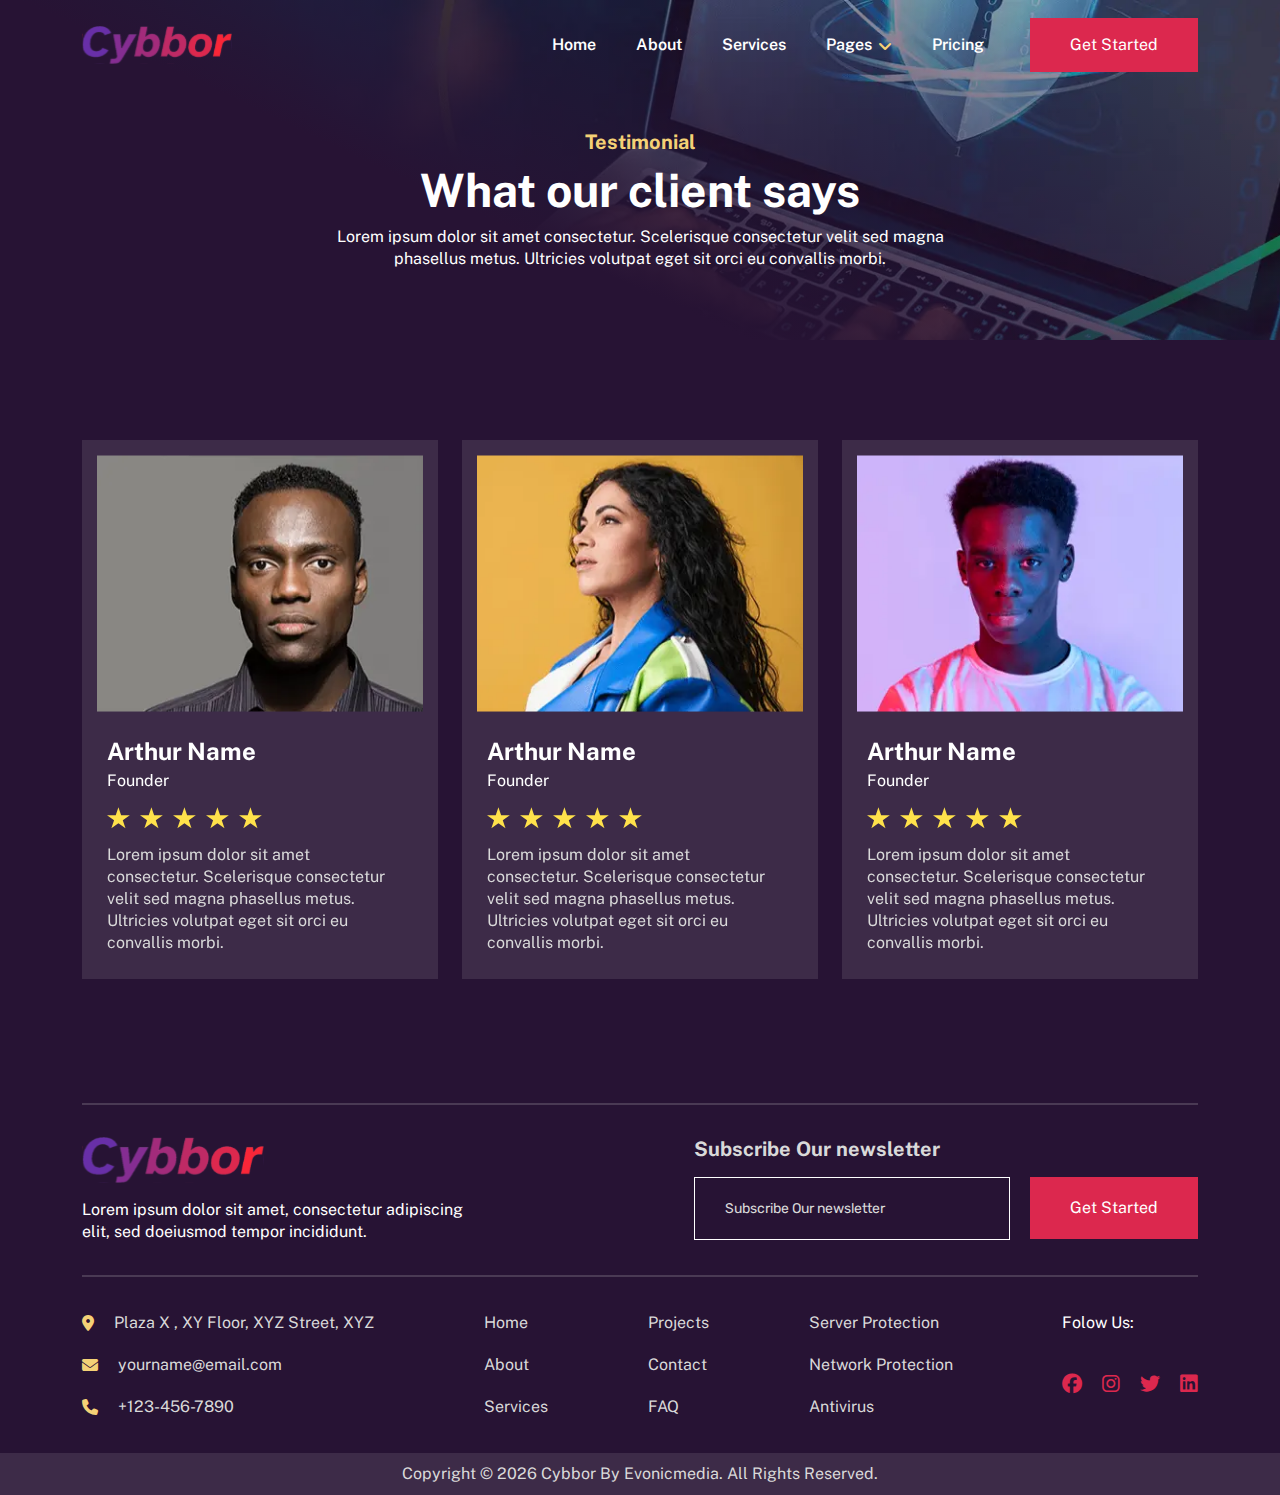
<file: html/Testimonial.html>
<!DOCTYPE html>
<html lang="en">

<head>
  <meta charset="UTF-8">
  <meta http-equiv="X-UA-Compatible" content="IE=edge">
  <meta name="viewport" content="width=device-width, initial-scale=1.0">
  <title>Cybbor – Cyber Security Services Elementor Template Kit Preview - ThemeForest</title>
  <!-- favicon  -->
  <link rel="shortcut icon" href="assets/images/fav-icon.svg" type="image/x-icon">
  <!-- faremwork of css -->
  <link rel="stylesheet" href="assets/css/bootstrap-lib/bootstrap.min.css">
  <!-- style sheet of css -->
  <link rel="stylesheet" href="assets/css/styles.css">
  <!-- Responsive sheet of css -->
  <link rel="stylesheet" href="assets/css/responsive.css">
  <!-- fonts awsome icon link  -->
  <link rel="stylesheet" href="assets/font-awesome-lib/icon/all.min.css">
  <!-- slick-slider link css -->
  <link rel="stylesheet" href="assets/css/slick.min.css">
  <!-- animation of css -->
  <link rel="stylesheet" href="assets/css/aos.css">
</head>

<body>
  <div class="site-wrapper">
    <!-- ======== 1.1. header section ======== -->
    <header>
      <nav class="container navbar navbar-expand-lg">
        <div class="container-fluid">
          <a href="./index.html" class="nav-logo p-0">
            <figure>
              <img src=" assets/images/Cybbor-logo.svg" alt="logo" />
            </figure>
          </a>
          <button class="open-aside" onclick="open_aside()" type="button">
            <i class="fa-solid fa-bars"></i>
          </button>
          <div class="collapse navbar-collapse">
            <ul class="navbar-nav d-flex justify-content-center
                        align-items-center gap-lg-4 gap-md-2 gap-sm-2 gap-2 mb-2
                        mb-lg-0">
              <li class="nav-item">
                <a class="nav-link " href="./index.html">Home</a>
              </li>
              <li class="nav-item">
                <a class="nav-link" href="./About.html">About</a>
              </li>
              <li class="nav-item">
                <a class="nav-link" href="./Services.html">Services</a>
              </li>
              <li class="dropdown">
                <a class="nav-link" href="#">
                  Pages<i class="fa-solid fa-angle-down"></i>
                </a>
                <ul class="dropdown-menu">

                  <li>
                    <a class="dropdown-item" href="./Blog.html">Our Blog</a>
                  </li>
                  <li>
                    <a class="dropdown-item" href="./Team.html">Team</a>
                  </li>
                  <li>
                    <a class="dropdown-item active" href="./Testimonial.html">Testimoinals</a>
                  </li>
                  <li><a class="dropdown-item" href="./FAQ.html">FAQs</a></li>
                  <li>
                    <a class="dropdown-item" href="./ContactUs.html">Contact</a>
                  </li>
                  <li><a class="dropdown-item" href="./404.html">404</a></li>
                  <li><a class="dropdown-item" href="./Coming.html">Coming Soon</a></li>
                </ul>
              </li>
              <li class="nav-item">
                <a class="nav-link" href="./Pricing.html">Pricing</a>
              </li>
            </ul>
            <div>
              <button class="join-btn hover1">Get Started</button>
            </div>
          </div>
        </div>
      </nav>
      <!--===== aside navigation slidebar =====-->
      <aside>
        <div id="mySidenav" class="right-sidbar">
          <div class="side-nav-logo d-flex justify-content-between align-items-center ps-2 pe-1 nav-logo">
            <figure class="navbar-brand">
              <a href="./index.html"><img src=" assets/images/Cybbor-logo.svg" alt="img" /></a>
            </figure>
            <button class="fa-solid fa-xmark" onclick="close_aside()"></button>
          </div>
          <ul>
            <li class="nav-item">
              <a aria-current="page" href="./index.html">Home</a>
            </li>
            <li class="nav-item">
              <a href="./About.html">About</a>
            </li>
            <li class="nav-item">
              <a href="./Pricing.html">Pricing</a>
            </li>
            <li class="nav-item">
              <a href="./Services.html">Services</a>
            </li>
            <li class="nav-item">
              <a href="./Blog.html">Portfolio</a>
            </li>
            <li class="nav-item">
              <div class="d-flex align-items-center justify-content-between" id="slid-btn">
                <button class="a-slid page-btn">Pages</button>
                <i class="fa-solid fa-caret-down pe-2"></i>
              </div>
              <ul id="slid-drop">
                <li><a href="./Blog.html">Our Blog</a></li>
                <li><a href="./Team.html">Team</a></li>
                <li><a href="./Testimonial.html" class="active">Testimonials</a></li>
                <li><a href="./FAQ.html">FAQs</a></li>
                <li><a href="./ContactUs.html">Contact</a></li>
                <li><a href="./404.html">404</a></li>
                <li><a href="./Coming.html">Coming Soon</a></li>
              </ul>
            </li>
          </ul>
        </div>
      </aside>
    </header>
    <!-- ============= End of 1.1. Header Section ============= -->
    <div class="Subpage_Hero_Header">
      <!-- ============= 4.1. Subpage_Hero section  =============-->
      <section class="Subpage_Hero">
        <div class="container">
          <h5>Testimonial</h5>
          <h2>What our client says</h2>
          <p>Lorem ipsum dolor sit amet consectetur. Scelerisque consectetur velit sed magna phasellus metus.
            Ultricies volutpat eget sit orci eu convallis morbi.</p>
        </div>
      </section>
      <!--============= End of 4.1. Subpage_Hero section  ============= -->
    </div>
    <!-- ============= 5.1. Clients section ============= -->
    <section class="Clients">
      <div class="container">
        <div class="row d-flex justify-content-sm-center">
          <div class="col-lg-4 col-md-4 col-sm-6 mb-4" data-aos="flip-left">
            <div class="client_card">
              <figure>
                <img src=" assets/images/Testimonial/testimonial-left-bottom-img1.webp" alt="testomional1">
              </figure>
              <div>
                <h4>Arthur Name</h4>
                <p>Founder</p>
                <figure>
                  <img src="assets/images/icons/Star.svg" alt="star">
                  <img src="assets/images/icons/Star.svg" alt="star">
                  <img src="assets/images/icons/Star.svg" alt="star">
                  <img src="assets/images/icons/Star.svg" alt="star">
                  <img src="assets/images/icons/Star.svg" alt="star">
                </figure>
                <p>Lorem ipsum dolor sit amet consectetur. Scelerisque consectetur velit sed magna
                  phasellus
                  metus. Ultricies volutpat eget sit orci eu convallis morbi.</p>
              </div>
            </div>
          </div>
          <div class="col-lg-4 col-md-4 col-sm-6 mb-4" data-aos="flip-left">
            <div class="client_card">
              <figure>
                <img src=" assets/images/Testimonial/testimonial-left-bottom-img.webp" alt="testomional1">
              </figure>
              <div>
                <h4>Arthur Name</h4>
                <p>Founder</p>
                <figure>
                  <img src="assets/images/icons/Star.svg" alt="star">
                  <img src="assets/images/icons/Star.svg" alt="star">
                  <img src="assets/images/icons/Star.svg" alt="star">
                  <img src="assets/images/icons/Star.svg" alt="star">
                  <img src="assets/images/icons/Star.svg" alt="star">
                </figure>
                <p>Lorem ipsum dolor sit amet consectetur. Scelerisque consectetur velit sed magna
                  phasellus
                  metus. Ultricies volutpat eget sit orci eu convallis morbi.</p>
              </div>
            </div>
          </div>
          <div class="col-lg-4 col-md-4 col-sm-6" data-aos="flip-left">
            <div class="client_card">
              <figure>
                <img src=" assets/images/Testimonial/testimonial-left-bottom-img2.webp" alt="testomional1">
              </figure>
              <div>
                <h4>Arthur Name</h4>
                <p>Founder</p>
                <figure>
                  <img src="assets/images/icons/Star.svg" alt="star">
                  <img src="assets/images/icons/Star.svg" alt="star">
                  <img src="assets/images/icons/Star.svg" alt="star">
                  <img src="assets/images/icons/Star.svg" alt="star">
                  <img src="assets/images/icons/Star.svg" alt="star">
                </figure>
                <p>Lorem ipsum dolor sit amet consectetur. Scelerisque consectetur velit sed magna
                  phasellus
                  metus. Ultricies volutpat eget sit orci eu convallis morbi.</p>
              </div>
            </div>
          </div>
        </div>
      </div>
    </section>
    <!-- ============= End of 5.1. Clients section ============= -->
    <!-- ============= 1.13. Footer ============= -->
    <footer>
      <div class="container">
        <div class="d-flex">
          <div>
            <a href="./index.html">
              <figure>
                <img src=" assets/images/Cybbor-logo.svg" alt="Cybbor-logo" />
              </figure>
            </a>
            <p>
              Lorem ipsum dolor sit amet, consectetur adipiscing elit, sed
              doeiusmod tempor incididunt.
            </p>
          </div>
          <div>
            <h5>Subscribe Our newsletter</h5>
            <form action="#" id="Subscribe-massage2">
              <input type="email" name="email" autocomplete="on" placeholder="Subscribe Our newsletter" required>
              <div>
                <button class="hover1">Get Started</button>
              </div>
            </form>
            <div id="Succes-box2" class="validation"></div> 
          </div>
        </div>
        <div class="mt-4">
          <div class="Footer_Links">
            <div>
              <i class="fa-solid fa-location-dot"></i>
              <div>
                <a href="./ContactUs.html">
                  Plaza X , XY Floor, XYZ Street, XYZ
                </a>
              </div>
            </div>
            <div>
              <i class="fa-solid fa-envelope"></i>
              <div>
                <a href="./ContactUs.html">
                  yourname@email.com
                </a>
              </div>
            </div>
            <div>
              <i class="fa-solid fa-phone"></i>
              <div>
                <a href="./ContactUs.html">
                  +123-456-7890
                </a>
              </div>
            </div>
          </div>
          <div class="Footer_Links">
            <ul>
              <li><a href="./index.html">Home</a></li>
              <li><a href="./About.html">About</a></li>
              <li><a href="./Services.html">Services</a></li>
            </ul>
            <ul>
              <li><a href="./Testimonial.html">Projects</a></li>
              <li><a href="./ContactUs.html">Contact</a></li>
              <li><a href="./FAQ.html">FAQ</a></li>
            </ul>
            <ul>
              <li><a href="./Services.html">Server Protection</a></li>
              <li><a href="./Services.html">Network Protection</a></li>
              <li><a href="./Services.html">Antivirus</a></li>
            </ul>
          </div>
          <div class="Footer_Links">
            <p>Folow Us:</p>
            <div>
              <a href="./ContactUs.html">
                <i class="fa-brands fa-facebook"></i>
              </a>
              <a href="./ContactUs.html">
                <i class="fa-brands fa-instagram"></i>
              </a>
              <a href="./ContactUs.html">
                <i class="fa-brands fa-twitter"></i>
              </a>
              <a href="./ContactUs.html">
                <i class="fa-brands fa-linkedin"></i>
              </a>
            </div>
          </div>
        </div>
      </div>
      <div class="Copyright ">
        <p class="container">
          Copyright © <span id="year"></span> Cybbor By Evonicmedia. All Rights Reserved.
        </p>
      </div>
    </footer>
    <!-- ============= End of 1.13. Footer ============= -->
  </div>

  <!-- bootstrap min javascript -->
  <script src="assets/js/javascript-lib/bootstrap.min.js"></script>
  <!-- j Query -->
  <script src="assets/js/jquery.js"></script>
  <!-- slick slider js -->
  <script src="assets/js/slick.min.js"></script>
  <!-- main javascript -->
  <script src="assets/js/custom.js"></script>
  <!-- animation from javascript -->
  <script src="assets/js/aos.js"></script>
  <script>
      AOS.init({
          once: true,
          duration: 1500,
      });
 </script>
</body>

</html>
</file>
<file: html/assets/css/styles.css>
/* import font family is == Public-Sans ==*/
@import url("https://fonts.googleapis.com/css2?family=Public+Sans:ital,wght@0,100..900;1,100..900&display=swap");
/* import font family is == Rubik ==*/
@import url('https://fonts.googleapis.com/css2?family=Rubik:ital,wght@0,300..900;1,300..900&display=swap');
/* import font family is == Montserrat ==*/
@import url('https://fonts.googleapis.com/css2?family=Manrope:wght@200..800&display=swap');


/* 

Theme Name:     Cybbor
Theme URI:      
Author:         
Author URI:     
Description:    
Version:        1.0
License:        
License URI:

 [Table of Content]
 01. Reset
 02. Global Style 
	01. Index Page Style
        section Index Page
            1.1. Header section
            1.2. Hero section
            1.3. Features section
            1.4. ChooseUs section
            1.5. Services section
            1.6. Stats section
            1.7. Plan section
            1.8. Testimoinals section
            1.9. Benefits section
            1.10. FreeTrial section
            1.11. FAQ section
            1.12. News section
            1.13. Footer
   
    02. About Page Style
         section About Page
            2.1. About_Hero section
            2.2. Mission section
            2.3. OurTeam section

    03. ContactUs Page Style
         section ContactUs Page
            3.1. Form section
            3.2. Map section

    04. Pricing Page Style
          section Pricing Page
            4.1. Subpage_Hero

    05. Testimonial Page Style
          section Testimonial Page
            5.1. Clients section

    06. Blog Page Style

    07. Team Page Style

    08. FAQ Page Style

    09. 404 Page Style

    10. Coming Page Style
         section Coming Page
            10.1 ComingSoon section

 */


html,
body,
div,
span,
applet,
object,
iframe,
h1,
h2,
h3,
h4,
h5,
h6,
a,
p,
blockquote,
pre,
abbr,
acronym,
address,
big,
cite,
code,
del,
dfn,
em,
img,
ins,
kbd,
q,
s,
samp,
small,
strike,
strong,
sub,
sup,
tt,
var,
b,
u,
i,
center,
dl,
dt,
dd,
ol,
ul,
li,
fieldset,
form,
label,
legend,
table,
caption,
tbody,
tfoot,
thead,
tr,
th,
td,
article,
aside,
canvas,
details,
embed,
figure,
figcaption,
footer,
header,
hgroup,
menu,
nav,
output,
ruby,
section,
summary,
time,
mark,
audio,
video {
  margin: 0;
  padding: 0;
  border: 0;
  font-size: 100%;
}


/* HTML5 display-role reset for older browsers */
/* =====  01. Reset  ====== */
article,
aside,
details,
figcaption,
figure,
footer,
header,
hgroup,
menu,
nav,
section {
  display: block;
}

body {
  font-family: 'Rubik', sans-serif;
  line-height: 1;
  background: #212322;
}

ol,
ul {
  list-style: none;
}

blockquote,
q {
  quotes: none;
}

blockquote:before,
blockquote:after,
q:before,
q:after {
  content: "";
}

button:focus {
  outline: none;
}

table {
  border-collapse: collapse;
  border-spacing: 0;
}

select {
  -webkit-user-select: none;
  -moz-user-select: none;
  -ms-user-select: none;
  user-select: none;
}

input:-webkit-autofill,
input:-webkit-autofill:hover,
input:-webkit-autofill:focus,
input:-webkit-autofill:active {
  border: 1px solid #D9D9D9;
  -webkit-text-fill-color: #D9D9D9;
  -webkit-box-shadow: 0 0 0px 1000px transparent inset;
  transition: background-color 5000s ease-in-out 0s;
}

select::-ms-expand {
  display: none;
}

label {
  font-weight: normal;
}

iframe {
  width: 100%;
}
.container{
  overflow-x: clip !important;
  overflow-y: visible !important;
}

/* =====  End of 01. Reset  ====== */
/* ===== 02. Global Style ===== */
h1 {
  font-size: 80px;
  line-height: 86px;
  font-weight: 700;
  font-family: "Public Sans";
}

h2 {
  font-size: 46px;
  line-height: 52px;
  font-weight: 700;
  font-family: "Public Sans";
}

h3 {
  font-size: 36px;
  line-height: 42px;
  font-weight: 700;
  font-family: "Public Sans";
}

h4 {
  font-size: 24px;
  line-height: 28px;
  font-weight: 700;
  font-family: "Public Sans";
}

h5 {
  font-size: 20px;
  line-height: 24px;
  font-weight: 700;
  font-family: "Public Sans";
}

p {
  font-size: 16px;
  line-height: 22px;
  font-weight: 400;
  font-family: "Public Sans";

}

a {
  font-size: 16px;
  line-height: 22px;
  font-weight: 400;
  font-family: "Public Sans";
  text-decoration: none;
}

button {
  font-size: 16px;
  line-height: 22px;
  font-weight: 400;
  font-family: "Public Sans";
}

.hover1 {
  transition: all 0.4s ease;
  font-family: "Public Sans";
  text-align: center;
  padding: 16px 40px;
  color: #FFFFFF;
  position: relative;
  background: linear-gradient(to right, #f4d176 50%, #dc284e 50%);
  background-size: 210% 101%;
  background-position: right bottom;
}

.hover1:hover {
  color: #271334;
  background-position: left bottom;
}

.hover2 {
  transition: all 0.4s ease;
  font-family: "Public Sans";
  border: 1px solid #d9d9d9;
  padding: 16px 40px;
  color: #d9d9d9;
  background: linear-gradient(to right, #f4d176 50%, transparent 50%);
  background-size: 200% 99%;
  background-position: right bottom;
}

.hover2:hover {
  border: 1px solid #f4d176;
  color: #271334;
  background-position: left bottom;
}

.hover3 {
  font-size: 18px;
  font-family: "Rubik", sans-serif;
  font-weight: 600;
  line-height: 21.33px;
  transition: all 0.3s ease;
  color: #dc284e;
}

.hover3:hover {
  transform: scale(1.1);
  color: #f4d176;
}


/* form validation massage */
.validation {
  position: fixed;
  background-color: #0a0039;
  text-align: center;
  width: 35%;
  padding: 75px 50px;
  font-size: 36px;
  font-weight: 400;
  line-height: 40px;
  text-align: center;
  top: 24%;
  z-index: 16;
  border-radius: 25px;
  display: none;
  right: 35%;
  box-shadow: 0px 5px 19px -3px #ffffff17;
}
.validation i{
  padding: 26px 30px;
  border-radius: 50%;
  font-size: 50px;
  color: rgba(255, 255, 255, 1);
  background:  #ffffff1a;
}
.validation h4 {
  text-align: center;
  color: #f4d176;
  padding: 25px 0px 10px 0px;
  text-transform: capitalize;
}
.validation h5{
  text-align: center;
  color: rgba(255, 255, 255, 1); 
}
/* ===== End of 02. Global Style ===== */
/* ========= 1.1. Header section ========= */

header {
  position: absolute;
  width: 100%;
  z-index: 2;
}

.navbar .nav-logo img {
  width: 150.22px;
  height: 38px;
}

.navbar-collapse div button {
  color: white;
  border: none;
}

.navbar {
  padding: 18px 0px;
}

.nav-logo {
  z-index: 3;
}

.navbar-collapse {
  justify-content: end;
  gap: 38px;
}

.navbar-collapse ul li a:focus {
  color: #f4d176;
}

.navbar-nav .nav-link.active,
.navbar-nav .dropdown-menu li .active {
  color: #F4D176
}

.right-sidbar {
  width: 280px;
  position: fixed;
  height: 100vh;
  top: 0;
  left: -355px;
  overflow-x: hidden;
  transition: 0.5s;
  padding: 20px;
  z-index: 99;
  background-color: #271334;
}

.open-aside {
  display: none;
  position: relative;
}

aside .fa-xmark {
  padding: 8px 13px;
  background-color: #dc284e;
  color: #fff;
  border: none;
  font-size: 22px;
  transition: 0.3s ease-in;
}

aside .fa-xmark:hover {
  background-color: #f4d176;
}

aside .fa-caret-down {
  color: #e33d5c;
  font-size: 22px;
}

aside a {
  color: #dc284e;
}

aside a:hover {
  color: #f4d176;
}

#slid-drop {
  display: none;
}

aside li {
  padding: 12px;
}

#slid-drop li {
  padding: 12px 0px;
}

.right-sidbar .nav-item .active {
  color: #f4d176;
}

.aside-dropdwon {
  display: block !important;
}

.page-btn {
  padding: 10px 0px;
  color: #e33d5c;
  background-color: transparent;
  border: none;
  font-size: 18px;
}

.navbar ul li a {
  color: #fff;
  padding: 14px;
  font-size: 16px;
  font-weight: 600;
  line-height: 18.8px;
}

.navbar ul li a:hover {
  color: #f4d176;
}

.dropdown ul {
  width: 200px;
}

.navbar .dropdown:hover .dropdown-menu {
  display: block;
  top: 45px;
  padding: 10px;
  background: #271334;
}

.dropdown ul li a {
  color: #fff;
}

.dropdown ul li:active {
  background: transparent;
}

.dropdown a i {
  color: #f4d176;
}

.navbar-expand-lg .navbar-nav .nav-link {
  display: flex;
  align-items: self-end;
  gap: 6px;
}

.dropdown ul li a,
.dropdown ul li a:hover {
  background-color: #271334 !important;
}

.open-aside {
  padding: 10px 12px;
  background-color: #dc284e;
  border: none;
  font-size: 25px;
  color: #fff;
}

.open-aside:hover {
  background-color: #f4d176;
}

/* ========= End of 1.1. Header section ========= */
/* ========= 1.2. Hero section ========= */

.Hero {
  padding: 100px 0;
}

.Hero_Header_bg {
  background: linear-gradient(57.91deg, #271334 33.58%, rgba(39, 19, 52, 0) 67.52%),
    url("../images/bg/section-header-hero-bg.webp");
  background-repeat: no-repeat;
  background-size: cover;
  background-position: center;
  opacity: 0.9;
}

.Hero h1 {
  color: rgba(255, 255, 255, 1);
}

.Hero p {
  color: rgba(255, 255, 255, 1);
  margin-bottom: 30px;
}

.Hero .Hero_main {
  display: flex;
  justify-content: start;
  align-items: start;
  flex-direction: column;
  gap: 1rem;
  width: 50%;
  margin-top: 100px;
}

.Hero_main .hover1 {
  margin-top: 25px;
}

.hero_bottom {
  background-color: #ffffff17;
  display: flex;
  justify-content: space-around;
  align-items: stretch;
  margin-top: 70px;
  align-items: center;
}

.hero_bottom .d-flex {
  padding: 40px;
  gap: 1rem;
  color: #fff;
}

.hero_bottom .d-flex div h5 {
  margin-bottom: 5px;
}

.hero_bottom .d-flex div a {
  color: #f4d176;
}

.hero_bottom .d-flex div a:hover i {
  transform: translateX(100%);
  transition: 0.3s ease-in;
}

.hero_bottom hr {
  margin: 1rem 0;
  color: #f4d176;
  border: 0;
  border-top: var(--bs-border-width) solid;
  opacity: 1;
  width: 2px;
  height: 100px;
  background: #f4d176;
}

/* ========= End of 1.2. Hero section ========= */
/* ========= 1.3. Features section ========= */

.Features {
  background-color: #271334;
  color: #ffffff;
}

.Features h5 {
  color: #f4d176;
}

.Features .col-lg-9 h2 {
  margin: 15px 0 5px;
}

.Feature_Contant {
  margin-top: 6rem;
  justify-content: space-between;
}

.Feature_Contant p {
  width: 602px;
}

.Feature_Contant .align-items-end {
  margin-right: 2rem;
}

.Features .Features_Slider .gap-3 {
  background-color: rgba(104, 47, 168, 1);
  padding: 75px 60px 65px 80px;
  gap: 30px !important;
}

.Features .Features_Slider .gap-3 p {
  color: #D9D9D9;
  width: 88%;
}

.Features .Features_Slider img {
  width: 100%;
}
.Features .Features_Slider .slick-track {
  margin: 1px !important;
}

.Features_Slider .m-0 {
  width: 40%;
}

.Features_Slider .align-items-end {
  width: 60%;
}

.slick-next:hover:before,
.slick-prev:hover:before {
  background-position: left bottom;
}

.Features_Slider .slick-next {
  right: 85px;
  width: 45px;
  height: 40px;
  display: flex;
  align-items: center;
  justify-content: center;
  top: 30%;
  color: #fff;
  left: 91%;
}

.Features_Slider .slick-prev {
  left: 85%;
  width: 45px;
  height: 40px;
  display: flex;
  align-items: center;
  justify-content: center;
  top: 30%;
}

.Features .FeaturesStats h5 {
  margin-top: 1rem;
  color: #f4d176;
}

.Features .FeaturesStats div {
  display: flex;
  flex-direction: column;
  gap: 0.5rem;
  padding: 1rem 0;
}

.Features .FeaturesStats hr {
  margin: 0px;
  height: 2px;
  border: none;
  background-color: #f4d176;
  opacity: 1;
  width: 100%;
}

.Features .FeaturesStats {
  background: rgba(133, 45, 146, 0.5);
  padding: 80px 100px;
  justify-content: center;
  height: 100%;
}

/* ========= End of 1.3. Features section ========= */
/* ============= 1.4. ChooseUs section ============= */
.ChooseUs {
  background-color: #0a0039;
  padding: 100px 0px;
  color: #FFFFFF;
}

.ChooseUs .col-lg-6:nth-child(1) .d-flex {
  flex-direction: column;
  justify-content: space-between;
  height: 100%;
}

.ChooseUs .ChooseUs_content {
  width: 533px;
}

.ChooseUs .ChooseUs_content h2 {
  margin: 15px 0 20px;
}

.ChooseUs .ChooseUs_content h5 {
  color: #f4d176;
}

.ChooseUs .ChooseUs_content p {
  color: #d9d9d9;
}

.ChooseUs .ChooseUs_Cards {
  display: flex;
  flex-direction: column;
  gap: 2rem;
  width: 100%;
}

.ChooseUs .ChooseUs_Cards div {
  background-color: #ffffff1a;
  display: flex;
  align-items: center;
  padding: 30px 90px 30px 0px;
  justify-content: space-evenly;
}

.ChooseUs .ChooseUs_Cards div div {
  background-color: transparent;
  display: flex;
  flex-direction: column;
  align-items: start;
  justify-content: start;
  padding: 0;
  width: 360px;
}

.ChooseUs .ChooseUs_Cards div h5 {
  color: #fff;
}

.ChooseUs .ChooseUs_Cards div figure {
  display: flex;
  justify-content: center;
  align-items: center;
  width: 92px;
  height: 92px;
  border-radius: 25px;
  background-color: #852d92;
  color: #fff;
}

.ChooseUs .ChooseUs_Cards div figure i {
  font-size: 28px;
  border: 3px solid #ffffff;
  border-radius: 12px;
  padding: 10px;
}

.ChooseUs .ChooseUs_Cards div div p {
  color: #ffffffd5;
  margin: 8px 0;
}

.ChooseUs .ChooseUs_Cards div div a {
  font-size: 16px;
  font-weight: 600;
  line-height: 18.8px;
  color: #f4d176;
  text-decoration: none;
}

.ChooseUs .ChooseUs_Cards div div a:hover i {
  transform: translateX(100%);
  transition: 0.3s ease-out all;
}

.ChooseUs .ChooseUs_imgs {
  background-color: #682fa8;
  display: flex;
  flex-direction: column;
  padding: 0;
}

.ChooseUs .ChooseUs_imgs .d-flex {
  width: 100%;
  padding: 0;
}

.ChooseUs .ChooseUs_imgs .d-flex div {
  display: flex;
  justify-content: center;
  align-items: center;
  flex-direction: column;
  width: 35%;
  text-align: center;
  gap: 10px;
}

.ChooseUs .ChooseUs_imgs .d-flex div p {
  width: 150px;
  margin: 0;
}

.ChooseUs .ChooseUs_imgs .d-flex figure {
  width: 65%;
  margin: 0;
}

.ChooseUs .ChooseUs_imgs figure img {
  width: 100%;
}

.ChooseUs .ChooseUs_imgs .m-0 {
  height: 100%;
}

.ChooseUs .ChooseUs_imgs .m-0 img {
  object-fit: cover;
}

.ChooseUs .ChooseUs_imgs .m-0 figure {
  margin: 0;
  width: 80%;
  height: 100%;
}

.ChooseUs .ChooseUs_imgs .m-0 div {
  width: 20%;
}

/* =============  End of 1.4. ChooseUs section ============= */
/* ============= 1.5. Services section  =============*/

.Services {
  background-color: #271334;
  color: white;
  padding: 100px 0;
}

.Services .d-flex {
  text-align: center;
}

.Services .d-flex h5 {
  color: #f4d176;
}

.Services .d-flex h2 {
  margin: 15px 0 5px;
}

.Services .text-center p {
  width: 640px;
}

.Services .col-lg-4 .services_card {
  display: flex;
  justify-content: center;
  align-items: center;
  flex-direction: column;
  background-color: #ffffff1a;
  padding: 35px 30px;
  gap: 10px;
  border-radius: 20px;
  width: 99%;
}

.Services .services_card figure {
  width: 92px;
  height: 92px;
  border-radius: 25px;
  background-color: #852d92;
  display: flex;
  justify-content: center;
  align-items: center;
  margin-bottom: 0.7rem;
}

.Services .services_card figure img {
  transform: scale(0.9);
}

.Services .services_card p {
  text-align: center;
  font-size: 14px;
  width: 275px;
  margin-bottom: 10px;
}

.Services .services_card h4 {
  flex-grow: 1;
}

.Services .services_card div {
  display: block;
  padding: 0;
  background: transparent;
}

.Services .services_card a {
  font-size: 16px;
  font-weight: 600;
  line-height: 18.8px;
  text-align: left;
  color: #f4d176;
  text-decoration: none;
}

.Services .services_card a:hover i {
  transform: translateX(100%);
  transition: 0.3s ease-in-out all;
}

.Services .hover1 {
  margin-top: 2rem;
}

.Services .mb-4 {
  margin-bottom: 2rem !important;
}

/*  ============= End of 1.5. Services section ============= */
/*  ============= 1.6. Stats section ============= */

.Stats {
  position: relative;
  display: flex;
  justify-content: center;
  align-items: center;
  background: linear-gradient(to top, #0a0039 50%, #271334 50%);
  color: #fff;
}

.Stats .stats-bg {
  background: url("../images/bg/stats-bgBanner.webp") center;
  background-size: cover;
  background-repeat: no-repeat;
  position: relative;
  width: 100%;
  padding: 140px 0;
}

.Stats .stats__cornerBox {
  position: absolute;
  top: 0;
  right: 0;
  width: 183px;
  height: 178px;
  padding: 30px 20px;
  background: #682fa8;
  text-align: center;
  display: flex;
  flex-direction: column;
  gap: 15px;
}

.Stats .stats-bg .pt-lg-4 h5 {
  color: #f4d176;
}

.Stats .stats-bg .pt-lg-4 h2 {
  margin: 15px 0;
}

.Stats .stats-bg .pt-lg-4 {
  display: flex;
  width: 486px;
  padding-left: 61px;
  flex-direction: column;
  align-items: start;
  justify-content: center;
  height: 100%;
}

.Stats .stats-bg div .d-flex {
  justify-content: space-between;
  align-items: center;
  width: 445px;
  height: 57px;
  margin-top: 4rem;
  gap: 25px;
}

.Stats .stats-bg div .d-flex div {
  display: flex;
  gap: 1rem;
  justify-content: space-between;
  align-items: center;
}

.Stats .stats-bg div .d-flex hr {
  margin: 0px;
  height: 2px;
  border: none;
  background-color: #f4d176;
  opacity: 1;
  height: 100%;
  width: 3px;
}

/*============= End of 1.6. Stats section ============= */
/* ========= 1.7. Plan section ========= */

.Plan {
  background-color: #0a0039;
  color: black;
  padding: 100px 0;
}

.Plan h5 {
  text-align: center;
  color: #f4d176;
  margin-bottom: 10px;
}

.Plan {
  color: #fff;
  text-align: center;
}

.Plan .Plan-p {
  padding: 10px 340px;
  text-align: center;
  margin-bottom: 40px;
}

.Plan .plan-Card {
  background-color: #ffffff1a;
  color: #fff;
  padding: 35px 30px;
}

.plan-Card .d-flex .d-flex {
  align-items: center;
  text-align: start;
}

.plan-Card h5 {
  color: #fff !important;
}

.plan-Card .d-flex .d-flex p {
  color: #D9D9D9;
}

.plan-Card .mt-0 p {
  background-color: #f4d176;
  padding: 6px 20px;
  border-radius: 20px;
  color: #0A0039;
  font-weight: 600;
}

.Plan .plan-Card a {
  width: 100%;
  padding: 16px 40px;
  border: 1px solid #dc284e;
  display: flex;
  justify-content: center;
  align-items: center;
  color: #fff;
  background: linear-gradient(to right, #DC284E 50%, transparent 50%);
  background-size: 200% 99%;
  background-position: right bottom;
  transition: all 0.4s ease;
}

.Plan .plan-Card a:hover {
  background-position: left bottom;
  border: 1px solid #DC284E !important;
}

.Plan .col-lg-4:nth-child(2) .plan-Card {
  background-color: #682fa8;
}

.Plan .col-lg-4:nth-child(2) .plan-Card h5 {
  color: #fff;
}

.Plan .col-lg-4:nth-child(2) .plan-Card h2 {
  color: #fff;
}

.Plan .col-lg-4:nth-child(2) .plan-Card h6 {
  color: #fff;
}

.Plan .col-lg-4:nth-child(2) .plan-Card p:nth-child(1) {
  color: #000;
  font-weight: 600;
}

.Plan .col-lg-4:nth-child(2) .plan-Card i {
  color: #fff;
}

.Plan .col-lg-4:nth-child(2) .plan-Card a {
  border: 1px solid #e6b938;
  color: #fff;
  background: linear-gradient(to right, #e6b938 50%, transparent 50%);
  background-size: 200% 99%;
  background-position: right bottom;
  transition: all 0.4s ease;
}

.Plan .col-lg-4:nth-child(2) .plan-Card a:hover {
  background-position: left bottom;
  border: 1px solid #e6b938 !important;
}

/* ========= End of 1.7. Plan section ========= */
/*============= 1.8. Testimoinals section ============= */

.Testimonial {
  color: #fff;
  background-color: #271334;
}

.Testimonial h5 {
  color: #f4d176;
}

.Testimonial .Testimonial_Content h2 {
  margin: 15px 0 5px;
}

.Testimonial .Testimonial_Slider {
  background-color: #682FA8;
  padding: 20px;
}
.Testimonial .Testimonial_Slider .slick-track {
  margin: 1px !important;
}

.Testimonial .Testimonial_Slider .align-items-start {
  padding: 0 90px 45px 40px;
  gap: 15px;
}

.Testimonial .Testimonial_Slider .align-items-start i {
  color: #f4d176;
}

.Testimonial .Testimonial_Slider .align-items-start p:nth-of-type(2) {
  color: #d9d9d9;
}

.Testimonial .Testimonial_Content {
  margin-top: 7rem;
  justify-content: space-between;
}

.Testimonial .Testimonial_Content p {
  width: 602px;
}

.Testimonial .Testimonial_Content .align-items-end {
  margin-right: 2rem;
}

.Testimonial .Testimonial_Slider .slick-prev,
.Testimonial .Testimonial_Slider .slick-next {
  top: -5%;
}

.Testimonial .Testimonial_Slider .slick-next {
  left: 92%;
}

.Testimonial .Testimonial_Slider .slick-prev {
  left: 86%;
}

.Testimonial .col-lg-3 figure,
.Testimonial .col-lg-3 img {
  width: 100%;
  height: 100%;
  max-height: 644px;
}

/* ============= End of 1.8. Testimoinals section ============= */
/* ============= 1.9. Benefits section ============= */

.Benefits {
  background: url("../images/bg/benefitsSection-bg.webp");
  background-repeat: no-repeat;
  background-size: cover;
  background-position: center;
  background-color: #271334;
  position: relative;
  padding: 100px 0px;
  color: white;
}

.Benefits .Benefits_Content {
  display: flex;
  flex-direction: column;
  align-items: center;
  gap: 3rem;
}

.Benefits .Benefits_Content .d-flex:nth-child(1) h2 {
  margin: 15px 0 5px;
}

.Benefits .Benefits_Content .d-flex:nth-child(1) {
  justify-content: center;
  align-items: center;
  text-align: center;
  flex-direction: column;
}

.Benefits .Benefits_Content .d-flex:nth-child(1) p {
  width: 517px;
}

.Benefits .Benefits_Content .Benfits_Cards figure {
  border: 3px solid #ffffff;
  border-radius: 11px;
  padding: 9px;
}

.Benefits .Benefits_Content .Benfits_Cards figure i {
  font-size: 16px;
}

.Benefits .Benefits_Content .d-flex:nth-child(1) h5 {
  color: #f4d176;
}

.Benefits .Benefits_Content .gap-3 {
  width: 750px;
}

.Benefits .Benfits_Cards {
  display: flex;
  justify-content: center;
  align-items: center;
  width: 695px;
  gap: 1rem;
}

.Benefits .Benfits_Cards {
  display: flex;
  justify-content: stretch;
  align-items: center;
  padding: 30px 10px 30px 20px;
  gap: 15px;
  background-color: #0a0039;
  width: 337px;
  height: 100px;
  transition: background-color 0.5s ease;
}

.Benefits .Benfits_Cards:hover {
  background-color: #dc284e;
}

.Benefits .Benfits_Cards i {
  font-size: 27px;
}

.Benefits .Benfits_Cards div {
  display: flex;
  justify-content: center;
  flex-direction: column;
}

.Benefits .Benfits_Cards div h5 {
  margin: 0;
  color: #ffffff;
}

.Benefits .Benefits_Content .mt-lg-4 {
  width: 969px;
}

.Benefits .Benefits_Content .mt-lg-4 .text-center {
  display: flex;
  align-items: center;
  justify-content: center;
  gap: 10px;
}

.Benefits .Benefits_Content .mt-lg-4 .line {
  flex-grow: 1;
  height: 1px;
  background: #d9d9d978;
}

.Benefits .Benefits_Content .mt-lg-4 .text {
  padding: 0 10px;
  margin: 0;
}

.Benefits .Benefits_Content .mt-lg-4 .d-flex {
  gap: 1rem;
  justify-content: space-between;
  width: 100%;
  padding: 2rem 0 0;
  align-items: center;
}

.Benefits .Benefits_Content .mt-lg-4 .d-flex hr {
  border: 0;
  border-top: var(--bs-border-width) solid;
  opacity: 1;
  width: 1px;
  height: 60px;
  background: #A497AC;
}

/* ============= End of 1.9. Benefits section =============*/
/* ============= 1.10. FreeTrial section ============= */
.FreeTrial {
  position: relative;
  display: flex;
  justify-content: center;
  align-items: center;
  background: linear-gradient(to top, #0a0039 50%, #271334 50%);
  margin: 0;
  color: #FFFFFF;
}

.FreeTrial div {
  display: flex;
  justify-content: center;
  align-items: center;
  flex-direction: column;
  text-align: center;
}

.FreeTrial .freeTrial-bg {
  width: 100%;
  padding: 160px 0;
  background: url("../images/bg/freeTrial-banner.webp") center;
  background-size: cover;
  background-repeat: no-repeat;
  position: relative;
}

.FreeTrial .freeTrial-bg div {
  width: 800px;
}

.FreeTrial .freeTrial-bg p {
  margin: 10px 0 30px 0;
  width: 90%;
}

.About_Us-FreeTrial {
  background: #271334;
}

/* ============= End of 1.10. FreeTrial section ============= */
/* ============= 1.11. FAQ section ============= */

.FAQ {
  background: #0a0039;
  padding: 100px 0;
  color: white;
}

.FAQ .accordion {
  width: 90%;
  margin-top: 45px;
}

.FAQ .accordion-item {
  background: #ffffff1a;
  border: none;
  outline: none;
  border-radius: 0px;
  margin-bottom: 1rem;
  width: 100%;
}

.FAQ .accordion-item:first-of-type,
.FAQ .accordion-item:last-of-type {
  border-top-left-radius: 0px;
  border-top-right-radius: 0px;
  border-bottom-left-radius: 0px;
  border-bottom-right-radius: 0px;
}

.FAQ .accordion-button:not(.collapsed) {
  background-color: transparent !important;
  color: white;
  border: none;
}

.FAQ .accordion-button .collapsed {
  background-color: transparent !important;
  color: white;
  border: none;
}

.FAQ .accordion-item .accordion-button.collapsed {
  gap: 4rem;
  background-color: transparent;
}

.FAQ .accordion-header {
  padding: 10px 0;
}

.FAQ .accordion-header button {
  font-size: 20px;
  font-weight: 700;
  line-height: 23.5px;
  letter-spacing: 0.02em;
  text-align: left;
  color: #d9d9d9;
}

.FAQ .accordion-button {
  background: #ffffff1a;
  color: white;
}

.FAQ .accordion-body {
  font-size: 14px;
  font-weight: 400;
  line-height: 19px;
  text-align: left;
  color: #d9d9d9;
  padding: 0 100px 25px 20px;
}

.FAQ .accordion-button:focus {
  border: none;
  box-shadow: none;
}

.FAQ .accordion-button:not(.collapsed) {
  box-shadow: none;
  gap: 86px;
  padding-bottom: 0;
  color: #D9D9D9;
}

.FAQ .accordion-button:not(.collapsed)::after {
  background-image: url("../images/icons/accordianClosed.svg");
}

.FAQ .accordion-button::after {
  background-image: url("../images/icons/accordianOpen.svg");
}

.FAQ .FAQ_Content {
  display: flex;
  justify-content: start;
  flex-direction: column;
}

.FAQ .FAQ_Content h5 {
  color: #f4d176;
}

.FAQ .FAQ_Content h2 {
  margin: 15px 0 10px;
}

.FAQ .FAQ_Content p {
  color: #d9d9d9;
}

.FAQ .col-lg-5 figure {
  height: 100%;
}

.FAQ .col-lg-5 img {
  width: 100%;
}

.FAQ_FreeTrial,
.Team_Stats {
  background: linear-gradient(to top, #271334 50%, #0a0039 50%);
}

/* ============= End of 1.11. FAQ section ============= */
/* ============= 1.12. News section  ============= */

.News {
  padding: 100px 0px 0 0;
  background-color: #271334;
  color: #fff;
}

.News .col-lg-8 div div {
  display: flex;
  justify-content: space-between;
}

.News .col-lg-8 h2 {
  margin-bottom: 10px;
}

.News .col-lg-8 div p {
  width: 550px;
  margin: 0;
}

.News .news_leftBottom div div,
.News .col-lg-4 div div div {
  padding: 0;
  background-color: transparent;
}

.News .news_leftBottom div {
  flex-direction: column;
  align-items: start;
  justify-content: center !important;
  gap: 1rem;
  background-color: #ffffff1a;
  padding: 20px 30px 0;
}

.News .news_leftBottom div p {
  font-size: 14px;
  width: 332px !important;
}

.News .news_leftBottom div .hover3 {
  padding: 0;
  gap: 0;
  background: transparent;
  border: none;
}

.News .news_leftBottom div .hover3 a {
  color: #dc284e;
}

.News .col-lg-4 div {
  display: flex;
  justify-content: space-between;
  flex-direction: column;
  margin: 0;
}

.News .col-lg-4 div figure {
  margin: 0;
  padding: 0;
  width: 100%;
}

.News .col-lg-4 div figure img {
  width: 100%;
}

.News .col-lg-4 div div {
  display: flex;
  justify-content: center;
  align-items: start;
  background-color: #ffffff1a;
  flex-direction: column;
  padding: 30px 65px 30px 30px;
  width: 100%;
  gap: 12px;
}

.News .col-lg-4 div div p {
  font-size: 14px;
}

.News .col-lg-4 div .hover3 {
  padding: 0;
  background: transparent;
}

.News .col-lg-4 div .hover3 a {
  padding: 0;
  background: transparent;
  color: #dc284e;
}

.Blog_News .news_leftBottom {
  height: 31.5%;
}

.Blog_News .news_leftBottom img {
  height: 100%;
}

/* ============= End of 1.12. News section =============  */
/* ============= 1.13. Footer ============= */

footer {
  background-color: #271334;
  color: white;
  padding-top: 100px;
}

footer .d-flex {
  padding: 2rem 0rem;
  border-top: 2px solid #d9d9d933;
  border-bottom: 2px solid #d9d9d933;
  justify-content: space-between;
}

footer .d-flex div:nth-child(1) {
  width: 400px;
  display: flex;
  flex-direction: column;
  gap: 1rem;
}

footer .d-flex div:nth-child(1) a figure img {
  width: 182.04px;
  height: 46.05px;
}

footer .d-flex div:nth-child(2) {
  display: flex;
  flex-direction: column;
  gap: 1rem;
}

footer .d-flex form {
  display: flex;
  align-items: center;
  gap: 20px;
}

footer .d-flex form input::placeholder {
  color: #D9D9D9;
}

footer .d-flex form input {
  border: 1px solid #ffffff;
  font-size: 14px;
  font-weight: 400;
  background-color: transparent;
  padding-left: 1rem;
  color: #ffffff;
  border-radius: 0px;
  padding: 22px 30px;
  width: 316px;
}

footer .d-flex form button {
  border: 0;
  outline: 0;
  padding: 20px 40px;
}

footer .d-flex div:nth-child(2) h5 {
  color: #d9d9d9;
}

footer .mt-4 {
  display: flex;
  justify-content: space-between;
  margin: 35px 0 !important;
}

footer .Footer_Links a {
  color: #D9D9D9;
}

footer .Footer_Links a:hover,
footer .Footer_Links a:hover i {
  color: #f4d176 !important;
}

footer .Footer_Links {
  display: flex;
  gap: 20px;
  flex-direction: column;
}

footer .Footer_Links:nth-child(1) div {
  display: flex;
  justify-content: stretch;
  gap: 20px;
  align-items: center;
  color: #D9D9D9;
}

footer .Footer_Links:nth-child(1) div i {
  color: #f4d176;
}

footer .Footer_Links:nth-child(2) {
  flex-direction: row;
  gap: 100px;
}

footer .Footer_Links:nth-child(2) ul {
  display: flex;
  flex-direction: column;
  gap: 20px;
}

footer .Footer_Links:nth-child(3) {
  gap: 40px;
}

footer .Footer_Links:nth-child(3) div {
  display: flex;
  gap: 20px;
}

footer .Footer_Links:nth-child(3) i {
  font-size: 20px;
  color: #DC284E;
}

footer .Copyright {
  padding: 0;
  background-color: #ffffff1a;
  margin: 0;
}

footer .Copyright p {
  color: #d9d9d9;
  padding: 10px;
  text-align: center;
}

/* =============  End of 1.13. Footer ============= */

/* =============  2.1. about_Hero section ============= */

.about_Hero {
  padding: 170px 0 100px;
  color: #fff;
}

.about_Hero_Header_bg {
  background: linear-gradient(61.98deg, #271334 38%, rgba(39, 19, 52, 0) 93.23%),
    url("../images/bg/aboutUsPageHeroBg.webp");
  background-repeat: no-repeat;
  background-size: cover;
  background-position: center;
  opacity: 0.9;
}

.about_Hero .col-lg-7 .flex-column {
  gap: 10px;
  margin: 15px 0 0 0px;
}

.about_Hero .col-lg-7 .flex-column h2,
.about_Hero .col-lg-7 .flex-column p {
  width: 461px;
}

.about_Hero .col-lg-7 .hover1 {
  margin-top: 50px;
}

.about_Hero .col-lg-5 figure img {
  height: 100%;
  width: 100%;
  object-fit: cover;
}

.about_Hero .hero_bottom .d-flex div h5 {
  width: min-content;
}

.about_Hero .hero_bottom {
  margin-top: 40px;
}

.about_Hero .hero_bottom hr {
  width: 1.5px;
}

.about_Hero .mt-lg-5 {
  margin-top: 30px !important;
}

/* =============  End of 2.1. about_Hero section ============= */

/* =============  2.2. Mission section ============= */

.Mission {
  padding: 100px 0 0 0;
  background-color: #0a0039;
  color: #fff;
}

.Mission p {
  color: #d9d9d9;
}

.Mission .gap-lg-3 {
  background-color: #FFFFFF1A;
  padding: 35px 60px 25px 45px;
  height: 100%;
}

.Mission .ps-lg-5 div {
  border-left: 3px solid #682FA8;
  padding-left: 10px;
}

.Mission .ps-lg-5 div h5 {
  padding-right: 71px;
  margin-bottom: 10px;
}

.Mission .col-lg-5 img {
  width: 100%;
}

/* =============  End of 2.2. Mission section ============= */
/* =============  2.3. Ourteam section ============= */

.Ourteam {
  background-color: #0a0039;
  padding: 100px 0;
  color: #fff;
}

.Ourteam h5 {
  color: #F4D176;
}

.Ourteam h2 {
  margin: 15px 0 5px;
}

.Ourteam .col-lg-3 a {
  display: flex;
  align-items: center;
  justify-content: space-evenly;
  width: 16%;
  height: 16%;
  background-color: #F4D176;
  border-radius: 50%;
}

.Ourteam a i {
  color: #0A0039;
  margin: 0;
  padding: 0;
  font-size: 22px;
  transition: 0.3s all ease-in-out;
}

.Ourteam a:nth-child(1) i {
  color: transparent;
  -webkit-text-stroke: 1.7px #0A0039;
}

.Ourteam a:nth-child(1):hover i {
  color: transparent;
  -webkit-text-stroke: 1.7px #dc284e;
}

.Ourteam a:hover i {
  transform: none;
  color: #dc284e;
  transform: scale(1.2);
}

.Ourteam .team-member {
  position: relative;
}

.Ourteam .team-member img {
  width: 100%;
}

.Ourteam .social-icons {
  position: absolute;
  top: 0;
  left: 0;
  width: 100%;
  height: 100%;
  display: flex;
  justify-content: center;
  align-items: center;
  background-color: #852D9280;
  opacity: 0;
  transition: opacity 0.3s ease;
}

.Ourteam .team-member:hover .social-icons {
  opacity: 1;
}

.Ourteam .social-icons a {
  color: white;
  margin: 0 10px;
  display: flex;
  align-items: center;
  justify-content: center;
}

.Ourteam .hover1 {
  margin-top: 60px;
}

.Ourteam .team_data {
  background-color: #D9D9D91A;
  padding: 20px 10px;
  text-align: center;
}

.Ourteam .text-center p {
  margin-bottom: 60px;
  width: 602px;
}

.Ourteam .col-lg-3 p {
  font-size: 14px;
  margin: 8px 0 0 0;
}

/* =============  End of 2.3. Ourteam section ============= */
/* ============= 3.1. Form section ============= */
.Form {
  padding: 170px 0 100px;
  color: white;
  background-color: #271334;
}

.Form .row {
  display: flex;
  justify-content: center;
}

.Form .col-lg-4 .d-flex {
  background-color: #682FA8;
  padding: 65px 45px 20px;
}

.Form .form_info {
  margin: 25px 0;
}

.Form .form_info h5 {
  margin-bottom: 10px;
}

.Form .form_info a {
  display: flex;
  align-items: center;
  gap: 20px;
  color: #fff;
}

.Form .form_info a figure {
  display: grid;
  place-items: center;
  border-radius: 50%;
  background-color: #FFFFFF1A;
  width: 76px;
  height: 76px;
}

.Form .form_info:hover figure {
  background-color: #271334;
}

.Form .form_info a figure img {
  width: 30px;
  height: 30px;
}

.Form .form_info:hover h5,
.Form .form_info:hover p {
  color: #f4d176;
  fill: #f4d176;
}

.Form .form_info p {
  width: 167px;
}

.Form form {
  display: flex;
  flex-direction: column;
  justify-content: space-between;
  gap: 25px;
}

.Form form input,
.Form form textarea {
  padding: 15px;
  width: 100%;
  border: 1px solid #D9D9D9;
  background: transparent;
  color: #D9D9D9;
}



.Form form input::placeholder,
.Form form textarea::placeholder {
  color: #D9D9D9;
}

.Form form input:focus,
.Form form textarea:focus {
  outline: none;
}


.Form form button {
  width: 100%;
  border: none;
}

/* ============= End of 3.1. Form section ============= */
/* ============= 4.1. Subpage_Hero section ============= */

.Subpage_Hero {
  padding: 130px 0 70px;
}

.Subpage_Hero_Header {
  background: linear-gradient(25deg, #271334 37.25%, rgba(39, 19, 52, 0) 87.67%),
    url("../images/bg/services_bg.webp");
  background-repeat: no-repeat;
  background-size: cover;
  background-position: center;
  color: #fff;
}

.site-wrapper {
  background-color: #271334;
}

.Subpage_Hero div {
  display: flex;
  justify-content: center;
  flex-direction: column;
  align-items: center;
  text-align: center;
}

.Subpage_Hero div h5 {
  color: #F4D176;
}

.Subpage_Hero div h2 {
  margin: 10px 0;
}

.Subpage_Hero div p {
  width: 672px;
}

/* ============= End of 4.1. Subpage_Hero section ============= */
/* ============= 5.1. Clients section ============= */

.Clients {
  padding: 100px 0 0;
  background-color: #271334;
  color: #fff;
}

.Clients .client_card {
  background: #FFFFFF1A;
  padding: 15px;
  display: flex;
  flex-direction: column;
  gap: 15px;
}

.Clients .client_card figure {
  width: 100%;
}

.Clients .client_card figure img {
  width: 100%;
}

.Clients .client_card div {
  display: flex;
  flex-direction: column;
  gap: 5px;
  width: 94%;
  padding: 10px;
}

.Clients .client_card div figure {
  display: flex;
  gap: 10px;
  margin: 10px 0;
}

.Clients .client_card div figure img {
  width: 23px;
}

.Clients .client_card div p {
  margin: 0;
}

.Clients .client_card div p:last-child {
  color: #D9D9D9;
}

/* ============= End of 5.1. Clients section ============= */
/* ============= 10.1 ComingSoon section ============= */

.ComingSoon {
  background-image: linear-gradient(105.13deg, #271334 25.98%, rgba(39, 19, 52, 0) 66.07%),
    url("../images/bg/comingSoon_Bg.webp");
  background-repeat: no-repeat;
  background-size: cover;
  background-position: center;
  opacity: 0.9;
  min-height: 100vh;
  height: 100%;
  width: 100%;
  padding: 70px 0;
  color: #fff;
}

.ComingSoon div:first-child a figure {
  width: 260px;
  height: 66px;
}

.ComingSoon div:first-child a figure img {
  width: 100%;
  height: 100%;
}

.ComingSoon div:nth-child(2) {
  width: 672px;
  display: flex;
  flex-direction: column;
  margin-top: 6rem;
}

.ComingSoon div .hover1 {
  margin-top: 2rem;
}

.ComingSoon p {
  margin-top: 10px;
  padding: 0 0px 0px 5px;
}

.page_404 {
  background-image: linear-gradient(120.13deg, #271334 30.98%, rgba(39, 19, 52, 0) 66.07%),
    url("../images/bg/NotFound_Bg.webp");
  color: #fff;
}

.page_404 .position-absolute {
  top: 20px;
  z-index: -1;
}

.page_404 .position-absolute h1 {
  font-family: "Manrope", sans-serif;
  font-size: 200px;
  color: transparent;
  -webkit-text-stroke: 2px #F4D176;
}

/* ============= End of 10.1 ComingSoon section ============= */
</file>
<file: html/assets/css/responsive.css>
/* ===== 02. Global Style ===== */

@media screen and (max-width: 1024px) {
  h1 {
    font-size: 65px;
    font-weight: 800;
    line-height: 71px;
  }
}

@media screen and (max-width: 992px) {
  .container {
    max-width: 959px;
  }

  h1 {
    font-size: 60px;
    font-weight: 700;
    line-height: 66px;
  }
}

@media screen and (max-width: 768px) {
  h1 {
    font-size: 40px;
    font-weight: 600;
    line-height: 46px;
  }

  h2 {
    font-size: 34px;
    font-weight: 600;
    line-height: 40px;
  }

  h3 {
    font-size: 26px;
    font-weight: 600;
    line-height: 32px;
  }

  h4 {
    font-size: 20px;
    font-weight: 600;
    line-height: 26px;
  }

  h5 {
    font-size: 18px;
    font-weight: 700;
    line-height: 24px;
  }

  h6 {
    font-size: 16px;
    font-weight: 500;
    line-height: 22px;
  }

  p {
    font-size: 14px;
    font-weight: 400;
    line-height: 18px;
  }

  button {
    font-size: 16px;
    font-weight: 500;
    line-height: 22px;
    padding: 10px 35px;
  }

  a {
    font-size: 16px;
    font-weight: 500;
    line-height: 22px;
  }

  .h6-color {
    padding-bottom: 15px;
  }

  .hover1 {
    padding: 12px 30px;
  }

  .hover2 {
    padding: 12px 30px;
  }

  .hover3 {
    font-size: 14px;
  }
  .validation {
    width: 48%;
    right: 27%;
}
}

@media screen and (max-width: 480px) {
  h1 {
    font-size: 34px;
    font-weight: 600;
    line-height: 40px;
  }

  h2 {
    font-size: 26px;
    font-weight: 600;
    line-height: 32px;
  }

  h3 {
    font-size: 24px;
    font-weight: 600;
    line-height: 30px;
  }

  h4 {
    font-size: 20px;
    font-weight: 600;
    line-height: 26px;
  }

  h5 {
    font-size: 18px;
    font-weight: 700;
    line-height: 24px;
  }

  h6 {
    font-size: 16px;
    font-weight: 500;
    line-height: 22px;
  }

  p {
    font-size: 14px;
    font-weight: 400;
    line-height: 17px;
  }

  button {
    font-size: 16px;
    font-weight: 500;
    line-height: 22px;
    padding: 10px 35px;
  }

  a {
    font-size: 16px;
    font-weight: 500;
    line-height: 22px;
  }

  .hover1 {
    padding: 7px 25px;
  }

  .hover2 {
    padding: 7px 25px;
  }

  .hover3 {
    font-size: 12px;
  }
  .validation {
    width: 75%;
    right: 13%;
    padding: 50px 35px;
}

}

/* ===== End of 02. Global Style ===== */
/* ========= 1.1. Header section ========= */
@media screen and (max-width: 992px) {
  #sideNav #slid-btn button {
    font-size: 14px;
  }

  .navbar {
    padding: 24px 0px;
    margin: auto;
  }

  .navbar .container-fluid .navbar-collapse {
    display: none !important;
  }

  .navbar .container-fluid button:nth-of-type(1) {
    display: block;
  }

  .navbar .container-fluid button:nth-of-type(2) {
    display: none;
  }

  .nav-logo img {
    width: 140px;
  }

  aside .d-flex {
    padding-bottom: 20px;
  }
}

@media screen and (max-width: 768px) {
  .nav-logo img {
    width: 130px;
  }
}

@media screen and (max-width: 480px) {
  .nav-logo img {
    width: 120px;
  }

  aside .fa-xmark {
    font-size: 20px;
  }

  .open-aside {
    padding: 8px 14px;
    font-size: 22px;
  }
}

/* ========= End of 1.1. Header section ========= */

/* ========= 1.2. Hero section ========= */
@media screen and (max-width: 1400px) {
  .Hero .Hero_main {
    width: 60%;
  }
}

@media screen and (max-width: 1024px) {
  .hero_bottom .d-flex {
    padding: 20px;
    gap: 20px;
  }

  .hero_bottom .d-flex:nth-child(1) div,
  .hero_bottom .d-flex:nth-child(2) div {
    padding-right: 15px;
  }
}

@media screen and (max-width: 992px) {
  .Hero .container .hero_bottom {
    margin-top: 30px;
  }

  .hero_bottom div {
    padding: 0;
    gap: 0.5rem;
  }

  .hero_bottom .d-flex {
    padding: 25px 30px;
  }

  .hero_bottom .d-flex:nth-child(1) div,
  .hero_bottom .d-flex:nth-child(2) div {
    padding-right: 20px;
  }
}

@media screen and (max-width: 768px) {

  .hero_bottom .d-flex div a {
    font-size: 14px;
  }

  .Hero p {
    margin-bottom: 20px;
    width: 70%;
  }

  .Hero {
    padding: 70px 0;
  }

  .Hero .Hero_main {
    margin-top: 50px;
    width: 100%;
    align-items: center;
    text-align: center;
  }

  .hero_bottom {
    text-align: start;
  }

  .hero_bottom .d-flex div {
    width: 60%;
    padding-right: 0 !important;
  }

  .hero_bottom .d-flex {
    justify-content: center;
    gap: 15px;
  }

}

@media screen and (max-width: 767px) {
  .hero_bottom .d-flex {
    flex-direction: column;
    text-align: center;
  }

  .hero_bottom .d-flex div {
    width: 100%;
  }
}

@media screen and (max-width: 480px) {
  .Hero {
    padding: 50px 0 30px;
  }

  .Hero h1 {
    width: 80%;
  }

  .hero_bottom .d-flex div a {
    font-size: 12px;
  }

  .Hero .Hero_main {
    width: 100%;
  }

  .Hero .Hero_main {
    gap: 10px;
  }

  .Hero .container a:nth-child(1) {
    padding: 12px 20px;
  }

  .Hero .container .hero_bottom {
    flex-direction: column;
    width: 100%;
    padding: 20px 0;
    margin-top: 10px;
  }

  .hero_bottom div {
    flex-direction: column;
  }

  .hero_bottom .d-flex div {
    text-align: center;
    padding: 0;
  }

  .hero_bottom .d-flex {
    padding: 15px 0px 0px 0px;
  }

  .hero_bottom hr {
    width: 100px;
    height: 2px;
  }

  .hero_bottom .d-flex:nth-child(1) div,
  .hero_bottom .d-flex:nth-child(2) div {
    padding-right: 0px;
  }

  .Hero p {
    margin-bottom: 15px;
  }
}

/* ========= End of 1.2. Hero section ========= */
/* ========= End of 1.3. Features section ========= */
@media screen and (max-width: 1399px) {
  .Features .Features_Slider .gap-3 {
    padding: 50px;
  }

  .Features_Slider .slick-next {
    right: 55px;
  }

  .Features_Slider .slick-prev {
    left: 84%;
    top: 27%;
  }

  .Features .FeaturesStats {
    padding: 60px 80px;
  }

  .Features_Slider .slick-next {
    top: 27%;
  }

}

@media screen and (max-width: 1280px) {
  .Features .FeaturesStats {
    padding: 50px 80px;
  }

  .Feature_Contant {
    margin-top: 6rem;
  }
}

@media screen and (max-width: 1200px) {
  .Features .FeaturesStats div {
    padding: 12px 0;
  }

  .Features .Features_Slider .gap-3 {
    padding: 40px;
  }

  .Features_Slider .slick-prev {
    left: 80%;
    top: 20%;
  }

  .Features_Slider .slick-next {
    left: 88%;
    top: 20%;
  }

  .Feature_Contant .align-items-end {
    margin-right: 1rem;
  }

  .Features .FeaturesStats {
    padding: 50px 50px;
  }

  .Feature_Contant p {
    width: 502px;
  }

  .Features .FeaturesStats p,
  .Slider_Contant p {
    font-size: 12px;
  }
}

@media screen and (max-width: 992px) {
  .Feature_Contant p {
    margin-bottom: 20px;
  }
}

@media screen and (max-width: 991px) {

  .Features .Features_Slider .gap-3 {
    justify-content: center;
  }

  .Feature_Contant {
    padding-left: 20px;
  }

  .Features_Slider .m-0 {
    width: 46%;
  }

  .Features .Features_Slider .gap-3 {
    padding: 0 40px;
    align-items: start !important;
    height: 100%;
  }

  .Features_Slider .slick-next,
  .Features_Slider .slick-prev {
    top: 0%;
  }

  .Features .FeaturesStats div {
    padding: 0.5rem 0;
  }

  .Features_Slider .slick-prev {
    left: 78%;
  }
}

@media screen and (max-width: 768px) {
  .Features .FeaturesStats div div {
    gap: 5px !important;
  }

  .Features .col-lg-9 h2 {
    margin: 10px 0;
  }
}

@media screen and (max-width: 767px) {
  .Features_Slider .slick-prev {
    left: 78%;
  }

  .Feature_Contant p {
    width: 80%;
  }

  .Features .Features_Slider .gap-3 {
    padding: 0 20px;
  }

  .FeaturesStats .gap-4 {
    align-items: center;
    justify-content: center;
    text-align: center;
  }

  .Features .FeaturesStats {
    align-items: center;
  }

  .Features .FeaturesStats hr {
    height: 100px;
    width: 2px;
  }

  .Features .FeaturesStats div {
    padding: 0;
    flex-direction: row !important;
    align-items: center;
  }

  .Features .FeaturesStats div div {
    flex-direction: column !important;
    text-align: center;
  }

  .Features .FeaturesStats h5 {
    margin-top: 0;
  }

  .Features .FeaturesStats {
    padding: 20px 30px;
  }
}


@media screen and (max-width: 480px) {
  .Features .Features_Slider .gap-3 p {
    margin: 10px 0 !important;
  }

  .slick-prev,
  .slick-next {
    z-index: 1 !important;
  }

  .Features .col-lg-9 h2 {
    margin: 10px 0;
  }

  .Feature_Contant {
    margin-top: 20px;
    align-items: center;
  }

  .Feature_Contant .text-lg-start {
    align-items: center !important;
    text-align: center;
  }

  .Features .FeaturesStats {
    padding: 15px 5px;
  }

  .Features .FeaturesStats p,
  .Slider_Contant p {
    font-size: 12px;
  }

  .Features .Features_Slider .gap-3 {
    padding: 20px;
    gap: 0px !important;
  }

  .Features_Slider .slick-next,
  .Features_Slider .slick-prev {
    width: 34px;
    top: 0%;
  }

  .Features_Slider .align-items-end {
    width: 100%;
  }

  .Features_Slider .m-0 {
    width: 60%;
  }

  .Slider_Contant p {
    font-size: 12px;
    line-height: 1.2;
  }

  .Features .FeaturesStats hr {
    height: 80px;
  }

  .Features .Features_Slider img {
    height: 100%;
  }
}

@media screen and (max-width: 360px) {
  .Features .FeaturesStats p {
    font-size: 10px;
  }

  .Features .FeaturesStats div {
    align-items: center;
    justify-content: center;
    width: -webkit-fill-available;
    gap: 5px;
  }

  .Features .FeaturesStats div div {
    width: 88px;
  }

  .Features_Slider .me-3 {
    flex-direction: column !important;
  }

  .Feature_Contant {
    padding-left: 10px;
  }

  .Features_Slider .slick-next,
  .Features_Slider .slick-prev {
    top: 72%;
  }

  .Features_Slider .slick-prev {
    left: 72%;
  }

  .Features_Slider .m-0 {
    width: 100%;
  }

  .Features_Slider .slick-next {
    left: 86%;
  }
}

@media screen and (max-width: 320px) {
  .Features .FeaturesStats p {
    font-size: 8px;
  }

  .Features_Slider .slick-next,
  .Features_Slider .slick-prev {
    top: 68%;
  }
}

/* ========= End of 1.3. Features section ========= */
/* ========= 1.4. ChooseUs section ========= */

@media screen and (max-width: 1400px) {
  .ChooseUs .ChooseUs_Cards {
    gap: 1rem;
  }

  .ChooseUs .ChooseUs_Cards div {
    padding: 25px 17px 30px 2px;
  }

  .ChooseUs .ChooseUs_Cards {
    margin-top: 30px;
  }

  .ChooseUs .ChooseUs_imgs,
  .ChooseUs .ChooseUs_imgs figure img {
    height: 100%;
  }

  .ChooseUs .ChooseUs_Cards {
    width: 100%;
  }
}

@media screen and (max-width: 1200px) {

  .ChooseUs .ChooseUs_content {
    width: 458px;
  }

  .ChooseUs .ChooseUs_Cards div figure {
    width: 74px;
    height: 74px;
    border-radius: 12px;
  }

  .ChooseUs .ChooseUs_Cards div figure i {
    font-size: 19px;
    padding: 9px;
  }

  .ChooseUs .ChooseUs_Cards div {
    padding: 20px 0px;
  }

  .ChooseUs .ChooseUs_Cards {
    width: 453px;
  }

  .ChooseUs .ChooseUs_Cards div div {
    width: 301px;
  }

  .ChooseUs .ChooseUs_Cards div figure img {
    transform: scale(0.9);
  }
}


@media screen and (max-width: 991px) {
  .ChooseUs .ChooseUs_imgs {
    width: 66%;
    margin-top: 3rem;
  }

  .ChooseUs .ChooseUs_Cards {
    width: 66%;
  }

  .ChooseUs .ChooseUs_imgs {
    width: 66%;
    margin-top: 3rem;
  }

  .ChooseUs .ChooseUs_Cards {
    width: 66%;
  }

  .ChooseUs .col-lg-6:nth-child(1) .d-flex {
    align-items: center;
    width: 100%;
  }

  .ChooseUs .ChooseUs_content {
    width: 66%;
    display: flex;
    justify-content: center;
    align-items: center;
    text-align: center;
  }

  .ChooseUs .ChooseUs_imgs,
  .ChooseUs .ChooseUs_imgs img {
    height: 100%;
  }

  .ChooseUs .col-lg-6 {
    display: flex;
    justify-content: center;
  }

  .ChooseUs .ChooseUs_Cards div div {
    width: 100%;
    align-items: center;
    justify-content: center;
  }

  .ChooseUs .ChooseUs_Cards div,
  .ChooseUs .ChooseUs_content {
    flex-direction: column;
    width: 100%;
  }

  .ChooseUs__left {
    width: 100%;
    display: flex;
    flex-direction: column;
    align-items: center;
    margin-bottom: 3rem;
  }

  .ChooseUs .ChooseUs_Cards div figure {
    width: 65px;
    height: 65px;
    border-radius: 12px;
    margin-bottom: 15px;
  }

  .ChooseUs .ChooseUs_Cards {
    gap: 16px;
    margin-top: 30px;
    align-items: center;
  }

  .ChooseUs .ChooseUs_Cards div figure i {
    font-size: 12px;
  }

  .ChooseUs {
    padding: 70px 0px;
  }

  .ChooseUs .ChooseUs_Cards div figure img {
    transform: scale(0.85);
  }
}

@media screen and (max-width: 768px) {
  .ChooseUs .ChooseUs_imgs .m-0 img {
    max-height: 540px;
  }

  .ChooseUs .ChooseUs_content h2 {
    margin: 10px 0;
  }

  .ChooseUs .ChooseUs_content p {
    width: 75%;
  }

  .ChooseUs .ChooseUs_Cards div div a {
    font-size: 14px;
  }

  .ChooseUs .ChooseUs_imgs .d-flex div p {
    width: 100px;
  }

  .ChooseUs .ChooseUs_imgs {
    width: 100%;
    margin-top: 0;
  }

  .ChooseUs .ChooseUs_Cards div div p {
    margin: 5px 0 15px;
  }

  .ChooseUs .ChooseUs_Cards,
  .ChooseUs .ChooseUs_content {
    width: 100%;
  }

  .ChooseUs .ChooseUs_Cards div {
    gap: 15px;
    flex-direction: column;
    align-items: center;
    text-align: center;
  }

  .ChooseUs .ChooseUs_Cards div div {
    align-items: center;
    gap: 5px;
  }

  .ChooseUs {
    padding: 70px 0px;
  }

  .ChooseUs .col-lg-6:nth-child(1) {
    margin-bottom: 2rem;
  }

  .ChooseUs .col-lg-6:nth-child(1) .d-flex {
    width: 100%;
  }

  .ChooseUs .ChooseUs_Cards div figure img {
    transform: scale(0.8);
  }
}

@media screen and (max-width: 480px) {
  .ChooseUs .ChooseUs_content h2 {
    margin: 10px 0;
  }

  .ChooseUs .ChooseUs_Cards div div p {
    margin: 0 0 10px 0;
  }

  .ChooseUs {
    padding: 50px 0px;
  }

  .ChooseUs .ChooseUs_Cards div figure i {
    font-size: 19px;
    padding: 7px;
  }

  .ChooseUs .ChooseUs_Cards div figure,
  .ChooseUs .ChooseUs_content p {
    margin-bottom: 0;
  }

  .ChooseUs .ChooseUs_Cards {
    gap: 12px;
    margin-top: 2rem;
  }

  .ChooseUs .ChooseUs_Cards div figure {
    width: 55px;
    height: 55px;
    border-radius: 11px;
    padding: 1rem;
  }

  .ChooseUs .ChooseUs_Cards div div a {
    font-size: 12px;
  }

  .ChooseUs .ChooseUs_Cards div {
    padding: 20px 10px;
  }

  .ChooseUs .ChooseUs_Cards div figure i {
    font-size: 10px;
    border-radius: 5px;
  }

  .ChooseUs .ChooseUs_Cards div figure img {
    transform: scale(0.7);
  }
}

/* ========= 1.4. End of ChooseUs section ========= */
/* ========= 1.5. services section ========= */

@media screen and (max-width: 1200px) {
  .Services .services_card div figure {
    width: 80px;
    height: 80px;
    border-radius: 15px;
  }

  .Services .services_card div p {
    max-width: 250px !important;
    font-size: 12px;
  }

  .Services .col-lg-4 .services_card {
    padding: 30px 30px;
    height: 100%;
  }
}

@media screen and (max-width: 992px) {
  .Services .services_card p {
    margin-bottom: 0px;
  }

  .Services .services_card p {
    width: 210px;
  }

  .Services .services_card {
    height: 100%;
    gap: 16px;
    width: 100%;
  }

  .Services .services_card figure {
    width: 70px;
    height: 70px;
    border-radius: 13px;
  }

  .Services .services_card a {
    font-size: 12px;
  }

  .Services .hover1 a {
    padding: 12px 12px;
  }


  .Services .col-lg-4 .services_card {
    padding: 25px 30px;
    text-align: center;
  }

  .Services .mb-4 {
    margin-bottom: 1.8rem !important;
  }
}

@media screen and (max-width: 768px) {
  .Services .mb-4 {
    margin-bottom: 1.5rem !important;
  }

  .Services .d-flex h2 {
    margin: 10px 0;
  }

  .Services .services_card p {
    font-size: 12px;
    line-height: 1.4;
  }

  .Services .services_card div a {
    font-size: 14px;
  }

  .Services .text-center p {
    width: 455px;
  }

  .Services .services_card {
    gap: 1rem;
  }

  .Services .services_card div p {
    width: 200px !important;
  }

  .Services .d-flex .d-flex p {
    width: 343px;
    text-align: center;
  }

  .Services .services_card figure {
    height: 70px;
    border-radius: 15px;
    width: 70px;
  }

  .Services .services_card figure img {
    transform: scale(0.7);
  }

  .Services {
    padding: 70px 0;
  }

  .Services .services_card {
    padding: 20px 30px;
    gap: 0;
  }

  .Services .row {
    display: flex;
    justify-content: center;
  }
}

@media screen and (max-width: 480px) {
  .Services .d-flex h2 {
    margin: 10px 0;
  }

  .Services .col-lg-4 .services_card {
    gap: 0px;
  }

  .Services .col-lg-4 .services_card p {
    margin: 0 0 10px 0;
  }

  .Services {
    padding: 50px 0;
  }

  .Services .text-center {
    display: flex;
    align-items: center;
    flex-direction: column;
  }

  .Services .d-flex p {
    width: 80%;
  }

  .Services .services_card {
    padding: 15px 30px;
  }

  .Services .hover1 {
    padding: 15px 25px;
  }

  .Services .services_card div a {
    font-size: 12px;
  }
}

/* ========= 1.5. End of services section ========= */
/*  ========= 1.6. stats section ========= */

@media screen and (max-width: 1200px) {
  .Stats .stats-bg {
    padding: 90px 0;
  }
}

@media screen and (max-width: 992px) {
  .Stats .stats__cornerBox {
    width: 175px;
    height: 153px;
    padding: 20px 14px;
  }

  .Stats .stats-bg {
    padding: 70px 0;
  }

  .Stats .stats-bg div .d-flex {
    margin-top: 2rem;
  }

  .Stats .stats-bg .pt-lg-4 {
    padding-left: 20px;
  }
}

@media screen and (max-width: 768px) {
  .Stats .stats-bg .pt-lg-4 h2 {
    margin: 10px 0;
  }

  .Stats {
    padding: 0px;
  }

  .Stats .stats-bg .pt-lg-4 {
    width: 309px;
    padding-left: 40px;
  }

  .Stats .stats__cornerBox {
    width: 150px;
    height: 130px;
  }
}

@media screen and (max-width: 480px) {
  .Stats .stats-bg .pt-lg-4 p {
    margin: 0 0 10px;
  }

  .Stats .stats-bg .pt-lg-4 h2 {
    margin: 10px 0;
  }

  .Stats .stats-bg {
    padding: 50px 0;
  }

  .Stats .stats__cornerBox {
    gap: 5px;
  }

  .Stats .stats__cornerBox h3 {
    line-height: 1.1;
  }

  .Stats .stats-bg div .d-flex div figure img {
    transform: scale(0.8);
  }

  .Stats .stats-bg div .d-flex {
    width: 95%;
  }

  .Stats .stats-bg .pt-lg-4 {
    padding-left: 30px;
    margin: 0 0 20px;
  }

  .Stats .stats-bg .pt-lg-4 {
    width: 256px;
  }

  .Stats .stats-bg div .d-flex {
    margin-top: 2rem;
  }

  .Stats .stats-bg div .d-flex {
    flex-direction: column;
    justify-content: center;
    align-items: center;
  }

  .Stats .stats-bg div .d-flex hr {
    margin: 0px;
    height: 2px;
    border: none;
    background-color: #f4d176;
    opacity: 1;
    width: 100%;
    border: 1px solid #f4d176;
  }

  .Stats .stats-bg div .d-flex {
    margin-top: 70px;
  }

  .Stats .stats-bg div .d-flex {
    align-items: start;
    margin-top: 50px;
    gap: 10px;
  }

  .Stats .stats-bg div .d-flex div {
    padding: 0.5rem 0;
  }

  .Stats .stats__cornerBox {
    width: 110px;
    height: 108px;
    padding: 10px 5px;
  }
}

@media screen and (max-width: 360px) {
  .Stats .stats-bg .pt-lg-4 p {
    margin: 0;
  }

  .Stats .stats-bg .pt-lg-4 {
    width: 250px;
    margin-top: 20px;
  }

  .Stats .stats-bg div .d-flex {
    margin-top: 70px;
    margin-bottom: 10px;
  }
}

/* ========= 1.6. end of stats section ========= */
/* ========= 1.7. Plan section ========= */
@media screen and (max-width: 1400px) {
  .Plan .Plan-p {
    padding: 10px 220px;
  }
}

@media screen and (max-width: 1200px) {
  .Plan .Plan-p {
    padding: 10px 150px;
  }
}

@media screen and (max-width: 992px) {
  .Plan .Plan-p {
    padding: 10px 100px;
  }

  .Plan .plan-Card a {
    font-size: 12px;
  }
}

@media screen and (max-width: 768px) {
  .Plan h2 {
    margin: 10px 0;
  }

  .Plan .plan-Card {
    padding: 25px 15px;
  }

  .Plan {
    padding: 70px 0;
  }

  .Plan .Plan-p {
    padding: 0px 100px;
    margin-bottom: 20px;
  }

  .Plan h1 {
    padding: 0px 50px;
  }

  .Plan .plan-Card {
    padding: 35px 30px;
  }
}

@media screen and (max-width: 767px) {
  .Plan .plan-Card a {
    width: 100%;
  }
}

@media screen and (max-width: 480px) {
  .Plan h5 {
    margin-bottom: 0;
  }

  .Plan h2 {
    margin: 10px 0;
  }

  .Plan .Plan-p {
    padding: 0 20px;
  }

  .Plan h1 {
    padding: 0px 0px;
  }

  .Plan {
    padding: 50px 0;
  }
}

@media screen and (max-width: 360px) {
  .Plan .plan-Card {
    padding: 25px 15px;
  }

  .Plan {
    padding: 50px 0px;
  }
}

/* ========= 1.7. End of plan section ========= */
/* ========= 1.8. Testimonial Section ========= */

@media screen and (max-width: 1400px) {
  .Testimonial .Testimonial_Slider .slick-prev {
    left: 85%;
  }

  .Testimonial .Testimonial_Slider .align-items-start {
    padding: 0 10px 45px 40px;
    gap: 15px;
  }
}

@media screen and (max-width: 1200px) {
  .Testimonial .Testimonial_Content p {
    width: 480px;
  }

  .Testimonial .Testimonial_Slider .align-items-start {
    padding: 0 15px 35px 26px;
  }

  .Testimonial .Testimonial_Slider .slick-prev {
    left: 81%;
  }

  .Testimonial .Testimonial_Slider .slick-next {
    left: 89%;
  }

  .Testimonial .Testimonial_Content {
    margin-top: 4rem;
    margin-bottom: 1rem;
  }
}

@media screen and (max-width: 992px) {
  .Testimonial .Testimonial_Slider .align-items-start {
    padding: 0 15px 0 26px;
  }

  .Testimonial .Testimonial_Content {
    margin-top: 2rem;
  }

  .Testimonial .Testimonial_Content .align-items-end {
    margin-top: 1rem;
  }

  .Testimonial .Testimonial_Slider .d-flex .m-0 {
    width: 50%;
  }

  .Testimonial .Testimonial_Slider .d-flex .m-0 img {
    width: 100%;
    height: 100%;
  }

  .Testimonial .Testimonial_Slider .d-flex .align-items-end {
    width: 50%;
    align-items: center !important;
  }

  .Testimonial .Testimonial_Slider .slick-prev {
    left: 80%;
  }

  .Testimonial .Testimonial_Slider .align-items-start {
    gap: 10px;
  }
}

@media screen and (max-width: 768px) {
  .Testimonial .Testimonial_Content h2 {
    margin: 10px 0;
  }

  .Testimonial .Testimonial_Slider .align-items-start {
    gap: 5px;
  }

  .Testimonial .Testimonial_Content p {
    width: 354px;
  }

  .Testimonial .Testimonial_Slider .d-flex .m-0 {
    width: 45%;
  }

  .Testimonial .Testimonial_Slider .d-flex .align-items-end {
    width: 55%;
  }

  .Testimonial .Testimonial_Slider .slick-prev,
  .Testimonial .Testimonial_Slider .slick-next {
    height: 50px;
  }

  .Testimonial .Testimonial_Slider .slick-prev {
    left: 76%;
  }

  .Testimonial .Testimonial_Slider {
    padding: 10px 20px;
  }

  .Testimonial .Testimonial_Slider .align-items-start {
    gap: 10px;
    padding: 5px 20px;
  }
}

@media screen and (max-width: 480px) {
  .Testimonial .Testimonial_Content {
    margin-top: 20px;
    align-items: center;
  }

  .Testimonial .Testimonial_Content .text-lg-start {
    align-items: center !important;
    text-align: center;
  }

  .Testimonial .Testimonial_Content .align-items-end {
    margin-right: 0;
  }

  .Testimonial .Testimonial_Content h2 {
    margin: 10px 0;
  }

  .Testimonial .Testimonial_Slider .me-3 {
    flex-direction: column;
  }

  .Testimonial .Testimonial_Slider .d-flex .m-0 {
    width: 100%;
  }

  .Testimonial .Testimonial_Slider .d-flex .align-items-end {
    width: 90%;
  }

  .slick-next:before,
  .slick-prev:before {
    width: 38px !important;
    height: 40px !important;
  }

  .Testimonial .Testimonial_Slider .slick-prev,
  .Testimonial .Testimonial_Slider .slick-next {
    height: 35px;
  }

  .Testimonial .Testimonial_Slider .align-items-start {
    padding: 10px 4px;
  }

  .Testimonial .Testimonial_Content p {
    width: 90%;
    font-size: 12px;
  }

  .Testimonial .Testimonial_Slider .slick-prev {
    left: 69%;
  }

  .Testimonial .Testimonial_Slider .slick-next {
    left: 81%;
  }

  .Testimonial .Testimonial_Slider .slick-prev,
  .Testimonial .Testimonial_Slider .slick-next {
    top: 69%;
  }
}

@media screen and (max-width: 375px) {

  .Testimonial .Testimonial_Slider .slick-prev,
  .Testimonial .Testimonial_Slider .slick-next {
    top: 62%;
  }
}

@media screen and (max-width: 360px) {

  .slick-next:before,
  .slick-prev:before {
    width: 30px !important;
    height: 30px !important;
  }

  .Testimonial .Testimonial_Slider .slick-prev,
  .Testimonial .Testimonial_Slider .slick-next {
    top: 58%;
  }
}

@media screen and (max-width: 320px) {
  .Testimonial .Testimonial_Slider .slick-prev {
    left: 65%;
  }

  .Testimonial .Testimonial_Content p {
    width: 250px;
  }
}

/* ========= 1.8. End of Testimonial Section ========= */
/* ========= 1.9. Benefits Section ========= */

@media screen and (max-width: 992px) {
  .Benefits .Benefits_Content .mt-lg-4 .d-flex {
    padding: 1rem 0 0;
    gap: 2rem;
  }

  .Benefits .Benefits_Content .mt-lg-4 {
    width: unset;
  }
}

@media screen and (max-width:768px) {
  .Benefits .Benefits_Content .d-flex:nth-child(1) h2 {
    margin: 10px 0;
  }

  .Benefits .Benefits_Content .d-flex:nth-child(1) p {
    width: 60%;
  }

  .Benefits {
    padding: 70px 0;
  }

  .Benefits .Benefits_Content .mt-lg-4 .d-flex {
    flex-wrap: wrap;
    justify-content: center;
    gap: 1rem;
  }

  .Benefits .Benefits_Content .mt-lg-4 .d-flex img {
    transform: scale(0.8);
  }

  .Benefits .Benefits_Content .gap-3 {
    width: unset;
  }
}

@media screen and (max-width:480px) {
  .Benefits .Benefits_Content .mt-lg-4 .d-flex {
    gap: 0rem;
    justify-content: space-around;
  }

  .Benefits .Benefits_Content .d-flex:nth-child(1) h2 {
    margin: 10px 0;
  }

  .Benefits {
    padding: 50px 0;
  }

  .Benefits .Benefits_Content .gap-3,
  .Benefits .Benefits_Content .d-flex:nth-child(1) p {
    width: 90%;
    gap: 10px !important;
  }

  .Benefits .Benefits_Content .mt-lg-4 .d-flex img {
    transform: scale(0.6);
    width: 90px;
  }

  .Benefits .Benefits_Content .mt-lg-4 .d-flex hr {
    height: 40px;
  }

  .Benefits_Content .mt-lg-4 .d-flex img:nth-child(5),
  .Benefits_Content .mt-lg-4 .d-flex hr:nth-child(4) {
    display: none;
  }
}

@media screen and (max-width:360px) {

  .Benefits_Content .mt-lg-4 .d-flex img:nth-child(3),
  .Benefits_Content .mt-lg-4 .d-flex hr:nth-child(2) {
    display: none;
  }

  .Benefits .Benefits_Content .mt-lg-4 .d-flex {
    justify-content: space-around;
  }

  .Benefits .Benefits_Content .mt-lg-4 .text-center {
    padding: 10px 0 5px;
  }

  .Benefits .Benfits_Cards {
    gap: 11px;
    width: 100%;
    padding: 10px;
  }

  .Benefits .Benefits_Content {
    gap: 1rem;
  }

  .Benefits .Benefits_Content .mt-lg-4 img {
    width: 20%;
  }

  .Benefits .Benefits_Content .mt-lg-4 .d-flex hr {
    height: 30px;
  }

}


/* ========= 1.9. End of Benefits Section ========= */
/* ========= 1.10. Free Trial Section ========= */

@media screen and (max-width: 1999px) {
  .FreeTrial .freeTrial-bg p {
    width: 80%;
  }
}

@media screen and (max-width: 992px) {
  .FreeTrial .freeTrial-bg {
    padding: 70px 20px;
  }

  .FreeTrial .freeTrial-bg div {
    width: 700px;
  }
}

@media screen and (max-width:768px) {
  .FreeTrial .freeTrial-bg {
    padding: 60px 15px;
  }

  .FreeTrial .freeTrial-bg div {
    width: unset;
  }
}

/* ========= 1.10. End of Free Trial Section ========= */
/* ========= 1.11. FAQ Section ========= */

@media screen and (max-width: 1200px) {
  .FAQ .accordion {
    width: unset;
    margin-top: 30px;
  }

  .FAQ .col-lg-5 img {
    height: 620px;
  }
}

@media screen and (max-width: 992px) {
  .FAQ .accordion-button:not(.collapsed) {
    gap: 50px;
  }

}

@media screen and (max-width: 767px) {
  .FAQ .col-lg-5 img {
    height: 100%;
  }
}

@media screen and (max-width: 768px) {

  .FAQ .accordion-button.collapsed,
  .FAQ .accordion-button:not(.collapsed) {
    font-size: 16px;
  }

  .FAQ .col-lg-5 img {
    height: 500px;
  }

  .FAQ {
    padding: 70px 0;
  }

  .FAQ .container .row .col-lg-7 .mt-5 {
    margin-top: 4rem;
  }

  .FAQ .accordion-body {
    padding: 0px 60px 20px 20px;
  }

  .FAQ .FAQ_Content h2 {
    margin: 10px 0;
  }

  .FAQ .accordion-header.collapse {
    padding: 0 0 10px;
  }
}

@media screen and (max-width: 480px) {
  .FAQ .FAQ_Content {
    align-items: center;
    text-align: center;
  }

  .FAQ .accordion-button.collapsed,
  .FAQ .accordion-button:not(.collapsed) {
    padding: 10px 20px;
  }

  .FAQ .FAQ_Content h2 {
    margin: 10px 0;
  }

  .FAQ {
    padding: 50px 0;
  }

  .FAQ .accordion-item .accordion-button.collapsed {
    gap: 10px;
  }

  .FAQ .accordion-item:first-of-type .accordion-button {
    gap: 1rem;
  }

  .FAQ .accordion-header button {
    font-size: 14px;
  }

  .faq__right figure img {
    height: 70%;
  }

  .FAQ .container .row .col-lg-7 .mt-5 {
    margin-top: 0rem;
  }
}

/* ========= 1.11. End ofFAQ Section ========= */
/* ========= 1.12. News Section ========= */

@media screen and (max-width: 1400px) {
  .News .news_leftBottom {
    width: 100%;
  }

  .News .news_leftBottom div {
    padding: 20px 30px 0;
    width: 50%;
  }

  .News .col-lg-4 div div {
    padding: 30px 8px 30px 25px;
  }
}

@media screen and (max-width: 1200px) {
  .News .col-lg-4 div div {
    padding: 20px 15px;
  }

  .News .news_leftBottom figure {
    width: 50%;
  }

  .News .news_leftBottom img {
    width: 100%;
    height: 100%;
  }

  .News .col-lg-8 div p {
    width: 90%;
  }

  .News .news_leftBottom div p {
    width: 100% !important;
  }

  .News .news_leftBottom div {
    padding: 20px;
  }

  .News .col-lg-8 .text-lg-start {
    width: 75%;
  }
}

@media screen and (max-width: 991px) {
  .News .col-lg-8 div p {
    width: 100%;
  }

  .News .col-lg-8 .text-lg-start {
    width: 90%;
  }
}

@media screen and (max-width: 992px) {
  .News .col-lg-8 div .justify-content-md-start {
    margin: 15px 0;
  }

  .News .col-lg-4 div {
    height: 100%;
  }

  .News .news_leftBottom div,
  .News .col-lg-4 div div {
    gap: 10px;
  }

  .News .col-lg-4 div div {
    padding: 20px 20px 15px;
  }

  .News .news_leftBottom div {
    width: 60%;
  }

  .News .news_leftBottom div p {
    width: 100% !important;
  }

  .Blog_News .col-lg-4 div {
    height: unset;
  }
}

@media screen and (max-width: 768px) {
  .News .col-lg-8 div .justify-content-md-start {
    margin: 15px 0 30px;
  }

  .News {
    padding: 70px 0px 0 0;
  }

  .News .news_leftBottom div {
    padding: 25px;
  }

  .News .col-lg-4 div figure {
    margin: 10px 0 0 0;
  }
}

@media screen and (max-width: 767px) {
  .News .news_leftBottom {
    flex-direction: column;
    width: 100%;
    margin: 15px 0;
  }

  .News .news_leftBottom div {
    width: 100%;
    padding: 20px 15px;
  }

  .News .news_leftBottom p {
    width: 100% !important;
  }

  .News .col-lg-8 div p {
    width: 90% !important;
  }

  .News .col-lg-4 div div {
    gap: 10px;
  }

  .News .hover1 {
    margin: 10px 0;
  }

  .News .col-lg-4 div div p,
  .News .col-lg-8 div p {
    font-size: 14px;
  }

  .News .news_leftBottom figure {
    width: 100%;
  }

  .News .col-lg-8 div .justify-content-md-start {
    margin: 0;
  }

  .Blog_News .col-lg-4 div figure,
  .Blog_News .col-lg-4 div img {
    height: 100%;
  }

  .Blog_News .news_leftBottom:nth-child(3) {
    margin: 0px 0 33px !important;
  }
}

@media screen and (max-width: 480px) {
  .News .col-lg-8 .text-lg-start {
    width: 100%;
    align-items: center !important;
    text-align: center;
    padding: 0 20px;
  }

  .News .col-lg-8 div .justify-content-md-start {
    justify-content: center !important;
  }

  .News {
    padding: 50px 0 0 0;
  }

  .News .col-lg-4 div div p,
  .News .col-lg-8 div p {
    font-size: 12px;
    width: 100% !important;
    margin: 0 !important;
  }

  .News .col-lg-8 .text-lg-start p {
    margin: 10px 0 !important;
  }

  .News .col-lg-8 h2 {
    margin-bottom: 0px;
  }

  .Blog_News .news_leftBottom {
    margin: 0;
  }

  .Blog_News .news_leftBottom div p {
    width: 90% !important;
  }

  .Blog_News .news_leftBottom:nth-child(3) {
    margin: 0px 0 15px !important;
  }

  .Blog_News .col-lg-4 .mb-sm-3 {
    margin: 25px 0 5px;
  }
}

@media screen and (max-width: 360px) {
  .Blog_News .col-lg-4 .mb-sm-3 {
    margin: 20px 0 5px;
  }
}

/* ========= 1.12. End of News Section ========= */
/* ========= 1.13. Footer ========= */

@media screen and (max-width:1200px) {
  footer .Footer_Links:nth-child(2) {
    gap: 50px;
  }
}

@media screen and (max-width:991px) {
  footer .d-flex div:nth-child(1) {
    width: 47%;
    gap: 10px;
  }

  footer .d-flex form button {
    padding: 20px 20px;
  }

  footer .d-flex form {
    gap: 10px;
  }

  footer .Footer_Links a i,
  footer .Footer_Links a {
    font-size: 14px;
  }

  footer .d-flex form input {
    width: 250px;
  }

  footer .Footer_Links:nth-child(2) {
    gap: 30px;
  }

  footer .Copyright p {
    padding: 10px 15px;
  }
}

@media screen and (max-width:768px) {
  footer {
    padding-top: 70px;
  }

  footer .Footer_Links:nth-child(3) {
    gap: 25px;
  }
}

@media screen and (max-width:767px) {
  footer .Copyright p {
    padding: 10px;
  }

  footer .mt-4 {
    flex-wrap: wrap;
    gap: 25px;
    align-items: center;
  }

  footer .d-flex {
    flex-direction: column;
  }

  footer .d-flex div:nth-child(1) {
    width: 100%;
    margin-bottom: 10px;
  }

  footer .d-flex form input,
  footer .d-flex form button {
    width: 100%;
  }

  footer .d-flex div:nth-child(2) {
    width: 100%;
  }
}

@media screen and (max-width:480px) {

  footer .d-flex div:nth-child(1) {
    align-items: center;
    text-align: center;
    margin-bottom: 25px;
  }

  footer .d-flex {
    padding: 50px 0;
  }

  footer .Footer_Links,
  footer .Footer_Links:nth-child(2) ul {
    gap: 15px;
  }

  footer {
    padding-top: 50px;
  }

  footer .d-flex form {
    flex-direction: column;
  }

  footer .Footer_Links:nth-child(2) {
    justify-content: space-between;
    width: 100%;
  }

  footer .Footer_Links a i,
  footer .Footer_Links a {
    font-size: 12px;
  }

  footer .Footer_Links:nth-child(3) {
    gap: 25px;
  }
}

/* =========  End of 1.13. Footer ========= */
/* =========  2.1. about_Hero Section ========= */
@media screen and (max-width: 1400px) {
  .about_Hero .col-lg-7 .flex-column {
    gap: 14px;
  }

  .about_Hero .hero_bottom .d-flex {
    gap: 15px;
    padding: 30px;
  }
}

@media screen and (max-width:1200px) {

  .about_Hero .hero_bottom .d-flex {
    padding: 10px;
    gap: 10px;
  }

  .about_Hero .col-lg-5 {
    display: flex;
    justify-content: end;
  }
}

@media screen and (max-width:991px) {
  .about_Hero {
    padding: 150px 0 100px;
    color: #fff;
  }

  .about_Hero .col-lg-7 .flex-column {
    margin: 0px;
  }

  .about_Hero .hero_bottom .d-flex {
    flex-direction: column;
    align-items: center !important;
    justify-content: center;
    text-align: center;
  }

  .about_Hero .hero_bottom .d-flex:nth-child(1) div,
  .about_Hero .hero_bottom .d-flex:nth-child(2) div {
    padding-right: 0px;
  }

}

@media screen and (max-width:767px) {
  .about_Hero .col-lg-5 img {
    display: none;
  }

  .about_Hero .hero_bottom .d-flex {
    padding: 7px;
  }
}

@media screen and (max-width:768px) {

  .about_Hero .hero_bottom .d-flex {
    flex-direction: row;
    text-align: start;
  }

  .about_Hero .col-lg-7 .flex-column h2,
  .about_Hero .col-lg-7 .flex-column p {
    width: 90%;
  }

  .hero_bottom {
    margin-top: 50px;
  }

  .about_Hero {
    padding: 130px 0 70px;
  }

  .about_Hero .hero_bottom .d-flex div {
    width: 100%;
  }
}

@media screen and (max-width: 767px) {
  .about_Hero .col-lg-7 .flex-column {
    align-items: center;
    text-align: center;
  }

  .about_Hero .hero_bottom {
    width: 100%;
  }
}

@media screen and (max-width: 480px) {
  .about_Hero .hero_bottom .d-flex {
    flex-direction: column;
    text-align: center;
  }

  .about_Hero {
    padding: 100px 0 30px;
  }

  .about_Hero .hero_bottom {
    margin-top: 30px;
    padding: 20px 0;
  }

  .about_Hero .hero_bottom hr {
    width: 100px;
    height: 2px;
  }

  .hero_bottom {
    flex-direction: column;
  }
}

/* =========  End of 2.1. about_Hero Section ========= */
/* =========  2.2. Mission Section ========= */

@media screen and (max-width:1400px) {
  .Mission .gap-lg-3 {
    padding: 40px 50px 35px 60px;
  }

  .Mission .col-lg-5 img {
    height: 235px;
  }

  .Mission .ps-lg-5 div h5 {
    padding-right: 45px;
  }
}

@media screen and (max-width: 1199px) {
  .Mission .gap-lg-3 {
    padding: 30px 35px;
  }

  .Mission .ps-lg-5 {
    padding-left: 15px !important;
  }

  .Mission .ps-lg-5 div h5 {
    padding-right: 15px;
  }
}

@media screen and (max-width: 992px) {
  .Mission .ps-lg-5 {
    padding-left: 35px !important;
  }

  .Mission .ps-lg-5 div {
    padding-right: 10px;
  }

  .about_Hero .mt-lg-5 {
    margin-top: 30px !important;
  }

  .Mission .ps-lg-5 div h5 {
    padding-right: 32px;
  }

  .Mission .gap-lg-3 {
    gap: 10px;
  }

  .Mission .ps-lg-5 {
    margin: 10px 0 0 0;
  }

  .Mission .col-lg-5 figure {
    height: 37%;
  }

  .Mission .col-lg-5 img {
    height: 100%;
  }

}

@media screen and (max-width: 768px) {
  .Mission .ps-lg-5 div h5 {
    margin-bottom: 5px;
  }

  .Mission .ps-lg-5 {
    padding-left: 15px !important;
  }

  .Mission .ps-lg-5 {
    margin: 20px 0 0 0;
  }

  .Mission .col-lg-5 figure,
  .Mission .col-lg-5 img {
    height: 100%;
  }

  .Mission {
    padding: 70px 0 0 0;
  }
}

@media screen and (max-width: 767px) {
  .Mission .ps-lg-5 {
    margin: 20px 0;
  }
}

@media screen and (max-width: 480px) {
  .Mission {
    padding: 50px 0 0 0;
  }

  .Mission .gap-lg-3 {
    padding: 30px;
  }

  .Mission .ps-lg-5 {
    flex-direction: column;
    gap: 18px;
    justify-content: center !important;
    padding-left: 25px !important;
  }
}

/* ========= End of 2.2. Mission Section ========= */
/* ========= 2.3. OurTeam Section ========= */
@media screen and (max-width:1400px) {
  .Ourteam .col-lg-3 a {
    width: 17%;
    height: 17%;
  }
}

@media screen and (max-width:1199px) {
  .Ourteam .text-center p {
    margin-bottom: 40px;
  }

  .Ourteam .col-lg-3 a {
    width: 19%;
    height: 19%;
  }

  .Ourteam a i {
    font-size: 18px;
  }

  .Ourteam a:nth-child(1) i {
    color: transparent;
    -webkit-text-stroke: 1.3px #0A0039;
  }

  .Ourteam a:nth-child(1):hover i {
    color: transparent;
    -webkit-text-stroke: 1.3px #dc284e;
  }

  .Ourteam .team_data {
    padding: 15px 10px;
  }

  .Ourteam .col-lg-3 p {
    margin: 5px 0 0 0;
  }
}

@media screen and (max-width:991px) {
  .Ourteam .hover1 {
    margin-top: 50px;
  }
}

@media screen and (max-width:768px) {
  .Ourteam a:nth-child(1) i {
    -webkit-text-stroke: 1.1px #0A0039;
  }

  .Ourteam .team_data {
    padding: 15px 0px;
  }

  .Ourteam h2 {
    margin: 10px 0;
  }

  .Ourteam a i {
    font-size: 14px;
  }

  .Ourteam .col-lg-3 a {
    width: 20%;
    height: 20%;
  }

  .Ourteam {
    padding: 70px 0;
  }


  .Ourteam .hover1 {
    margin-top: 40px;
  }

  .Ourteam .text-center p {
    width: 90%;
    margin-bottom: 30px;
  }
}

@media screen and (max-width:767px) {

  .Ourteam .col-lg-3 {
    margin-bottom: 20px;
  }

  .Ourteam a:nth-child(1) i {
    -webkit-text-stroke: 1.3px #0A0039;
  }

  .Ourteam a i {
    font-size: 20px;
  }

  .Ourteam .col-lg-3 a {
    width: 15%;
    height: 15%;
  }

}

@media screen and (max-width: 480px) {
  .Ourteam {
    padding: 50px 0;
  }

  .Ourteam .hover1 {
    margin-top: 20px;
  }

  .Ourteam .col-lg-3 a {
    width: 12%;
    height: 12%;
  }

}

@media screen and (max-width: 360px) {
  .Ourteam a i {
    font-size: 16px;
  }
}

/* ========= End of 2.3. OurTeam Section ========= */
/* ============= 3.1. Form Section ============= */

@media screen and (max-width: 1199px) {
  .Form .col-lg-4 .d-flex {
    padding: 65px 20px 20px;
  }

  .Form form {
    gap: 15px;
  }

  .Form .form_info {
    margin: 15px 0 20px;
  }
}

@media screen and (max-width: 992px) {
  .Form .form_info a figure {
    width: 65px;
    height: 65px;
  }

  .Form .col-lg-4 .d-flex {
    background-color: #682FA8;
    padding: 45px 25px 20px;
  }

  .Form .form_info a figure img {
    width: 25px;
    height: 25px;
  }

  .Form .col-lg-6 form textarea {
    height: 150px;
  }
}

@media screen and (max-width: 768px) {
  .Form {
    padding: 140px 0 70px;
  }
}

@media screen and (max-width: 767px) {
  .Form form {
    margin-top: 20px;
  }
}

@media screen and (max-width: 480px) {
  .Form {
    padding: 120px 0 70px;
  }

  .Form .col-lg-4 .d-flex {
    gap: 15px;
  }

  .Form .col-lg-4 .d-flex {
    padding: 50px 30px 30px;
  }
}

@media screen and (max-width: 320px) {
  .Form .form_info a {
    gap: 10px;
    flex-direction: column;
    text-align: center;
  }
}

/* ============= End of 3.1. Form Section ============= */
/* ============= 4.1. Subpage_Hero Section ============= */
@media screen and (max-width: 992px) {
  .Subpage_Hero div p {
    width: 500px;
  }
}

@media screen and (max-width: 768px) {
  .Subpage_Hero {
    padding: 120px 0 70px;
  }

  .Subpage_Hero div p {
    width: 60%;
  }
}

@media screen and (max-width: 480px) {
  .Subpage_Hero {
    padding: 105px 0 50px;
  }

  .Subpage_Hero div p {
    width: 80%;
  }
}

/* ============= End of 4.1. Subpage_Hero Section ============= */
/* ============= 7.1. Client Section ============= */

@media screen and (max-width:1200px) {
  .Clients .client_card div {
    width: 100%;
  }
}

@media screen and (max-width: 992px) {
  .Clients .client_card div {
    padding: 10px 5px;
  }

  .Clients .client_card {
    gap: 10px;
  }

  .Clients .client_card {
    padding: 10px;
  }
}

@media screen and (max-width: 768px) {
  .Clients {
    padding: 70px 0 0;
  }
}

@media screen and (max-width: 480px) {
  .Clients .client_card div {
    padding: 5px;
  }

  .Clients .client_card {
    padding: 15px;
  }

  .Clients {
    padding: 50px 0 0;
  }
}

/* ============= End of 7.1. Client Section ============= */
/* ============= 10.1. ComingSoon Section ============= */
@media screen and (max-width: 768px) {
  .page_404 .position-absolute h1 {
    font-size: 120px;
  }

  .page_404 .position-absolute {
    top: 45px;
  }

  .ComingSoon div:nth-child(2) {
    margin-top: 5rem;
    width: 100%;
  }

  .ComingSoon p {
    margin-top: 15px;
  }
}

/* ============= End of 10.1. ComingSoon Section ============= */
</file>
